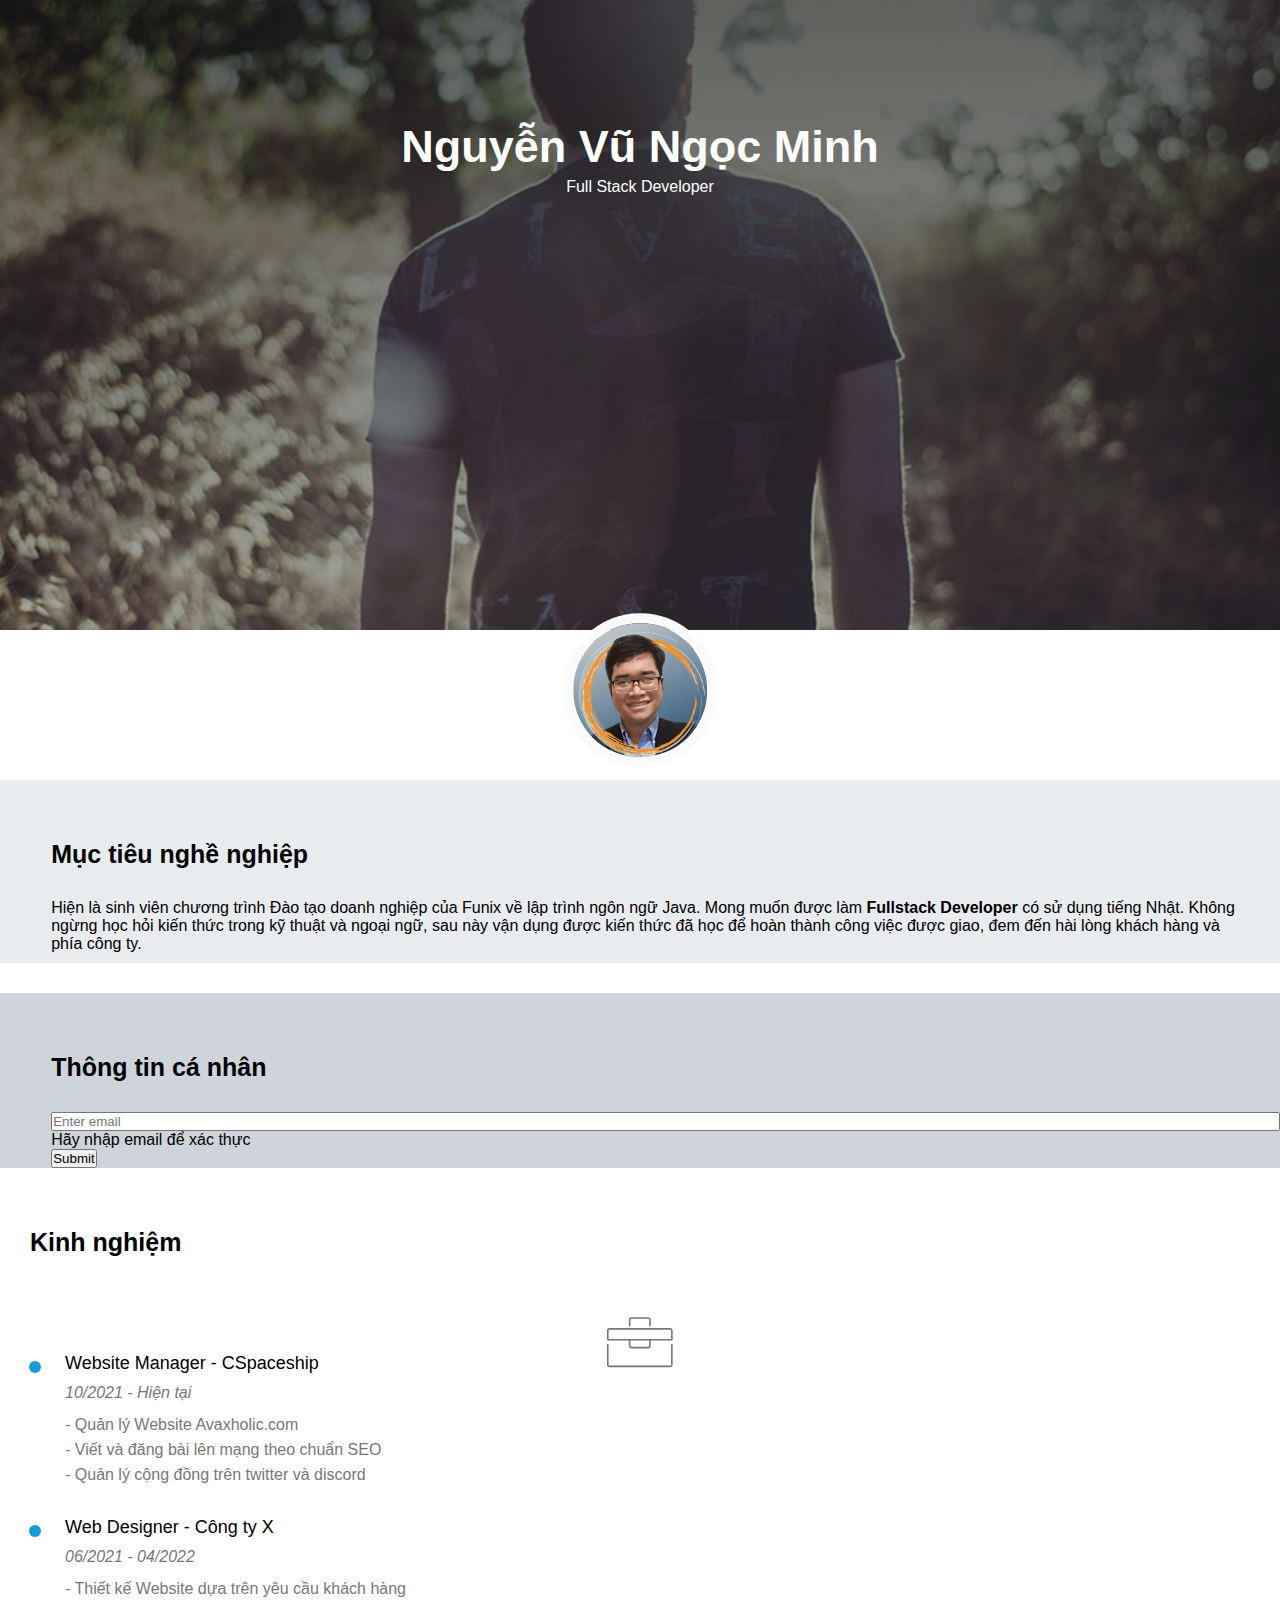
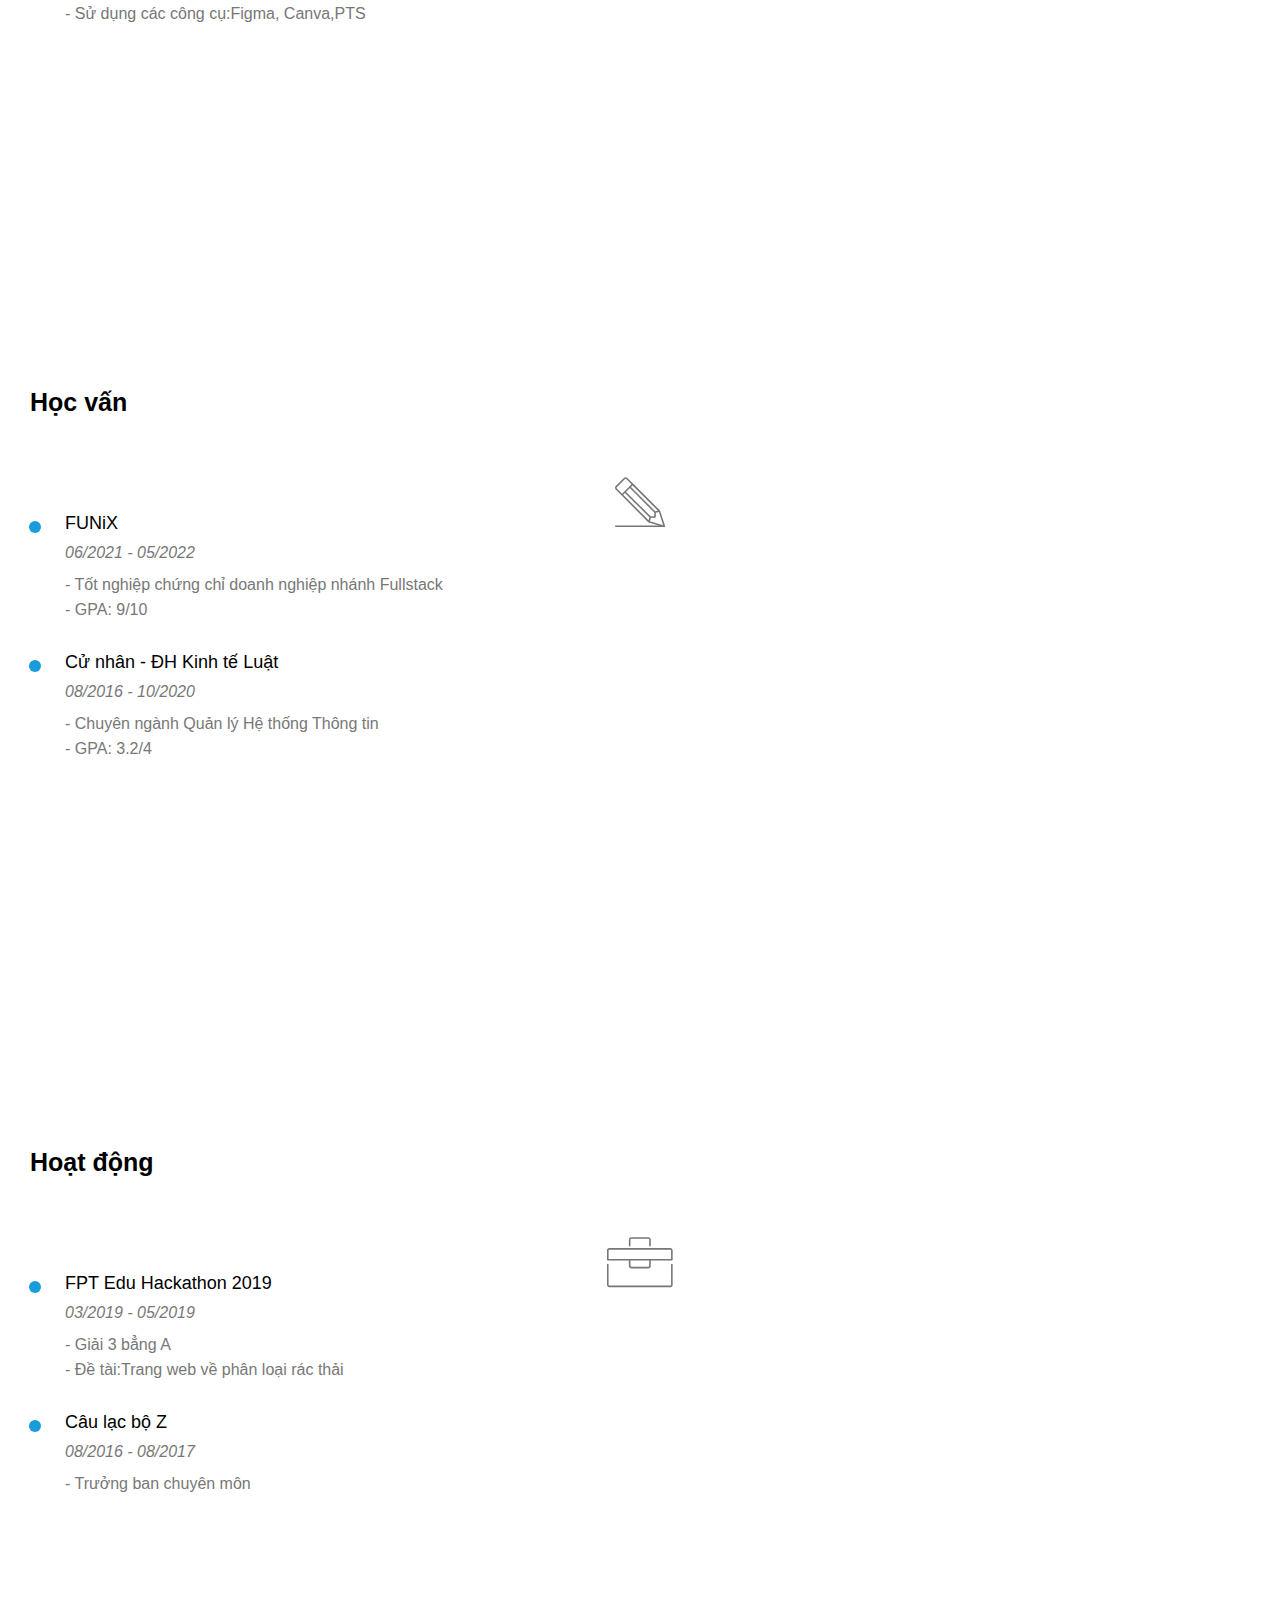
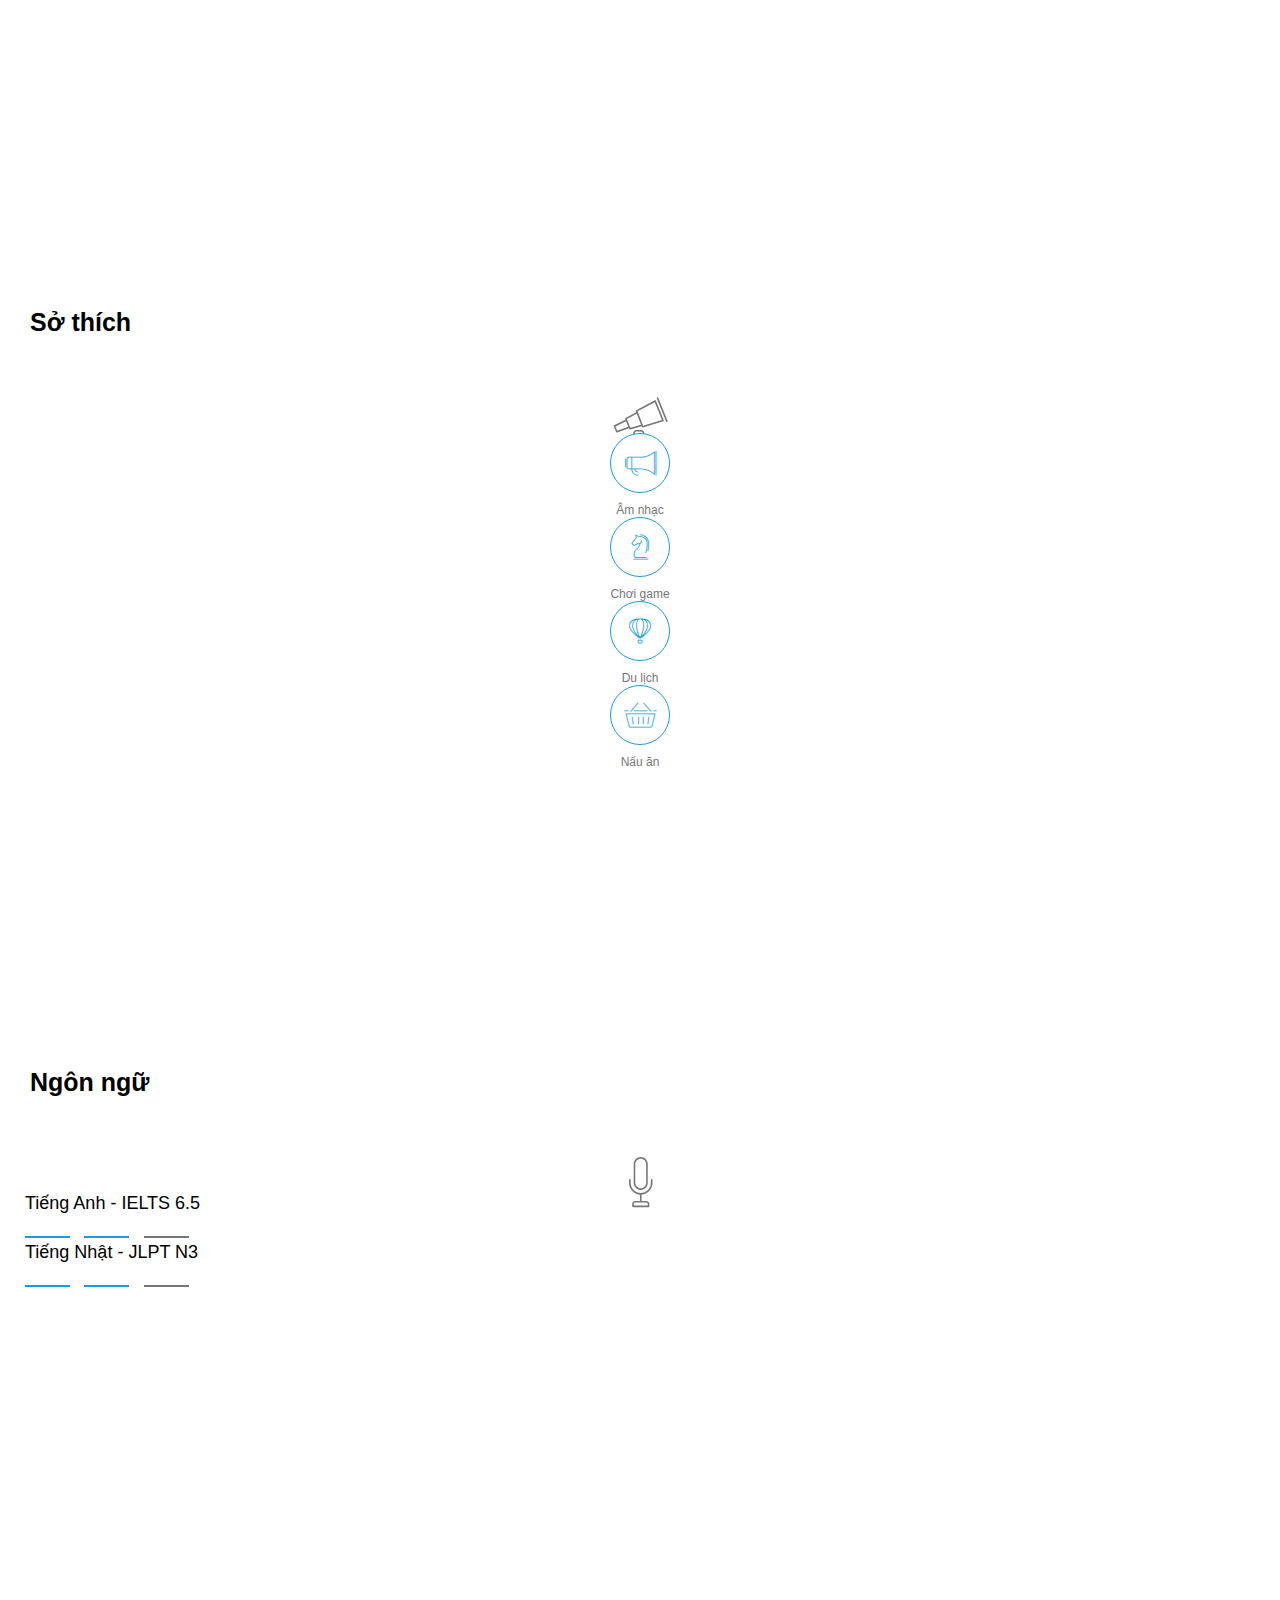
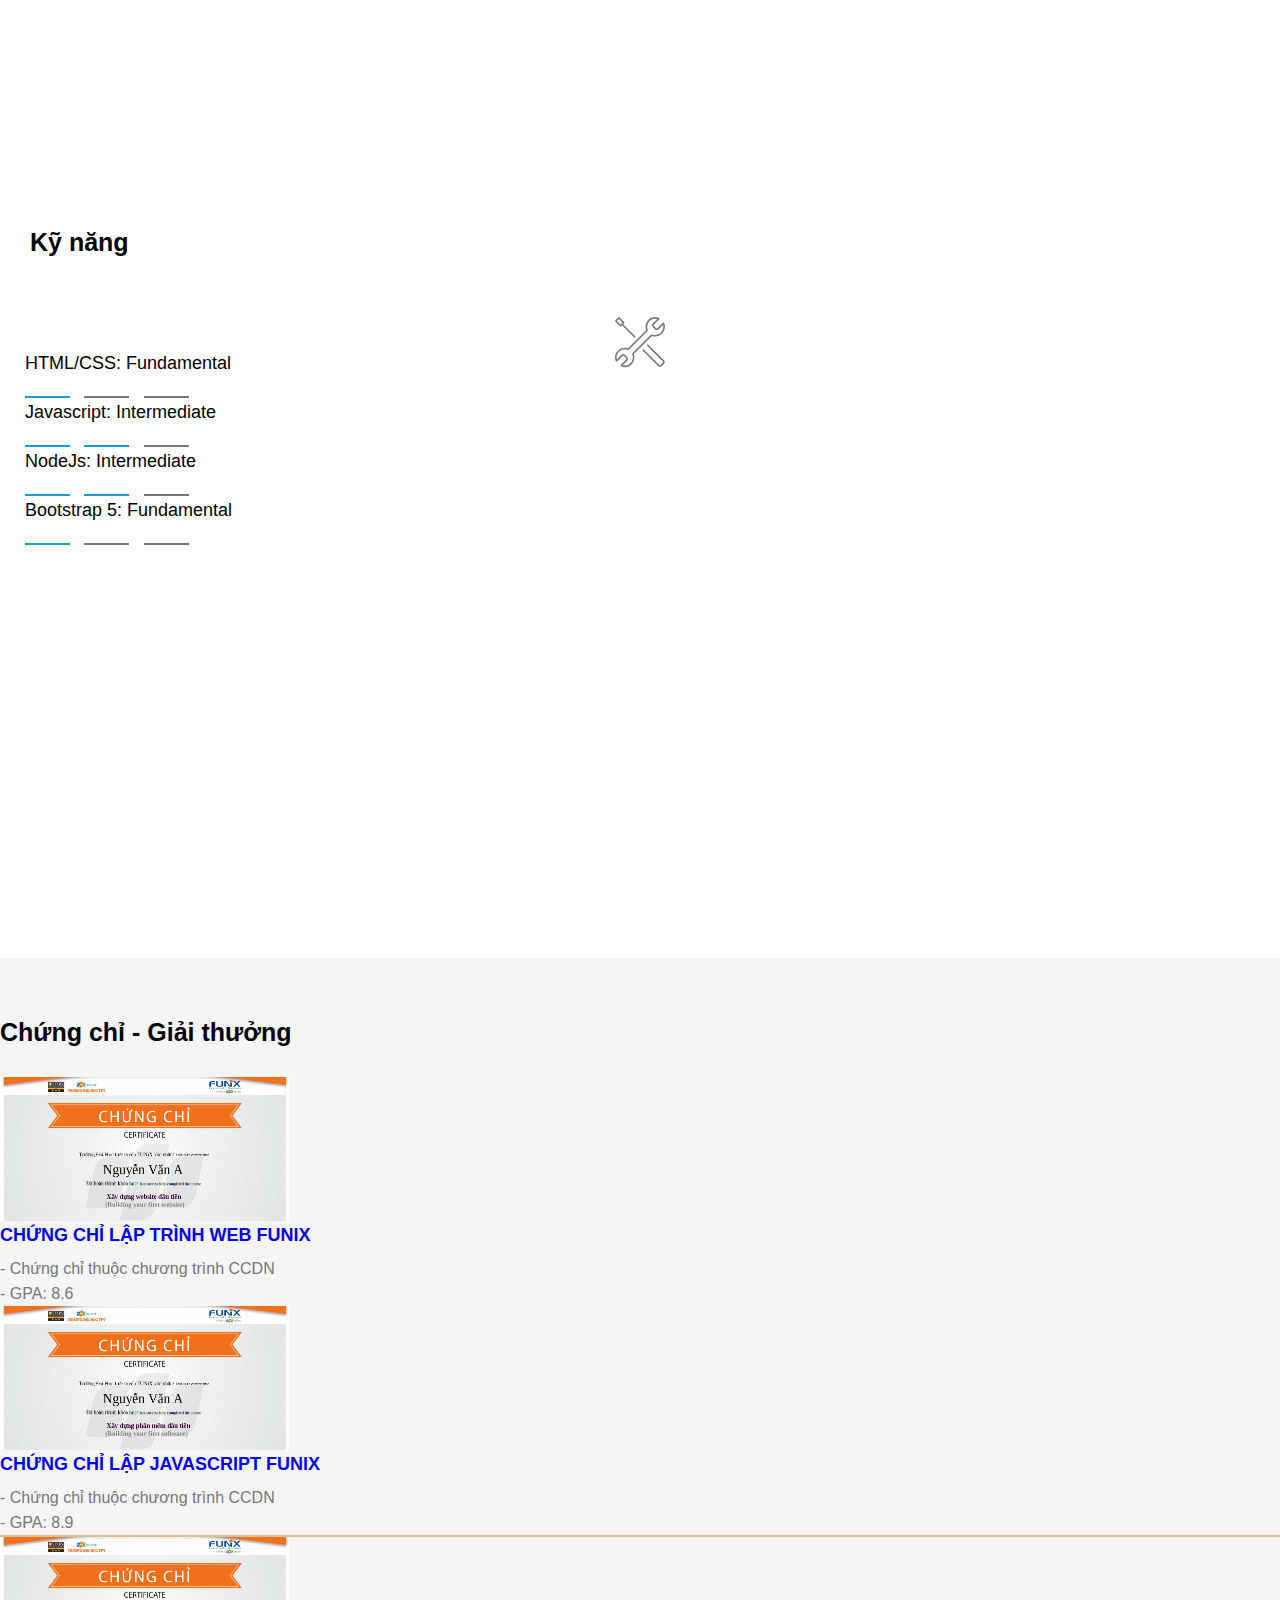
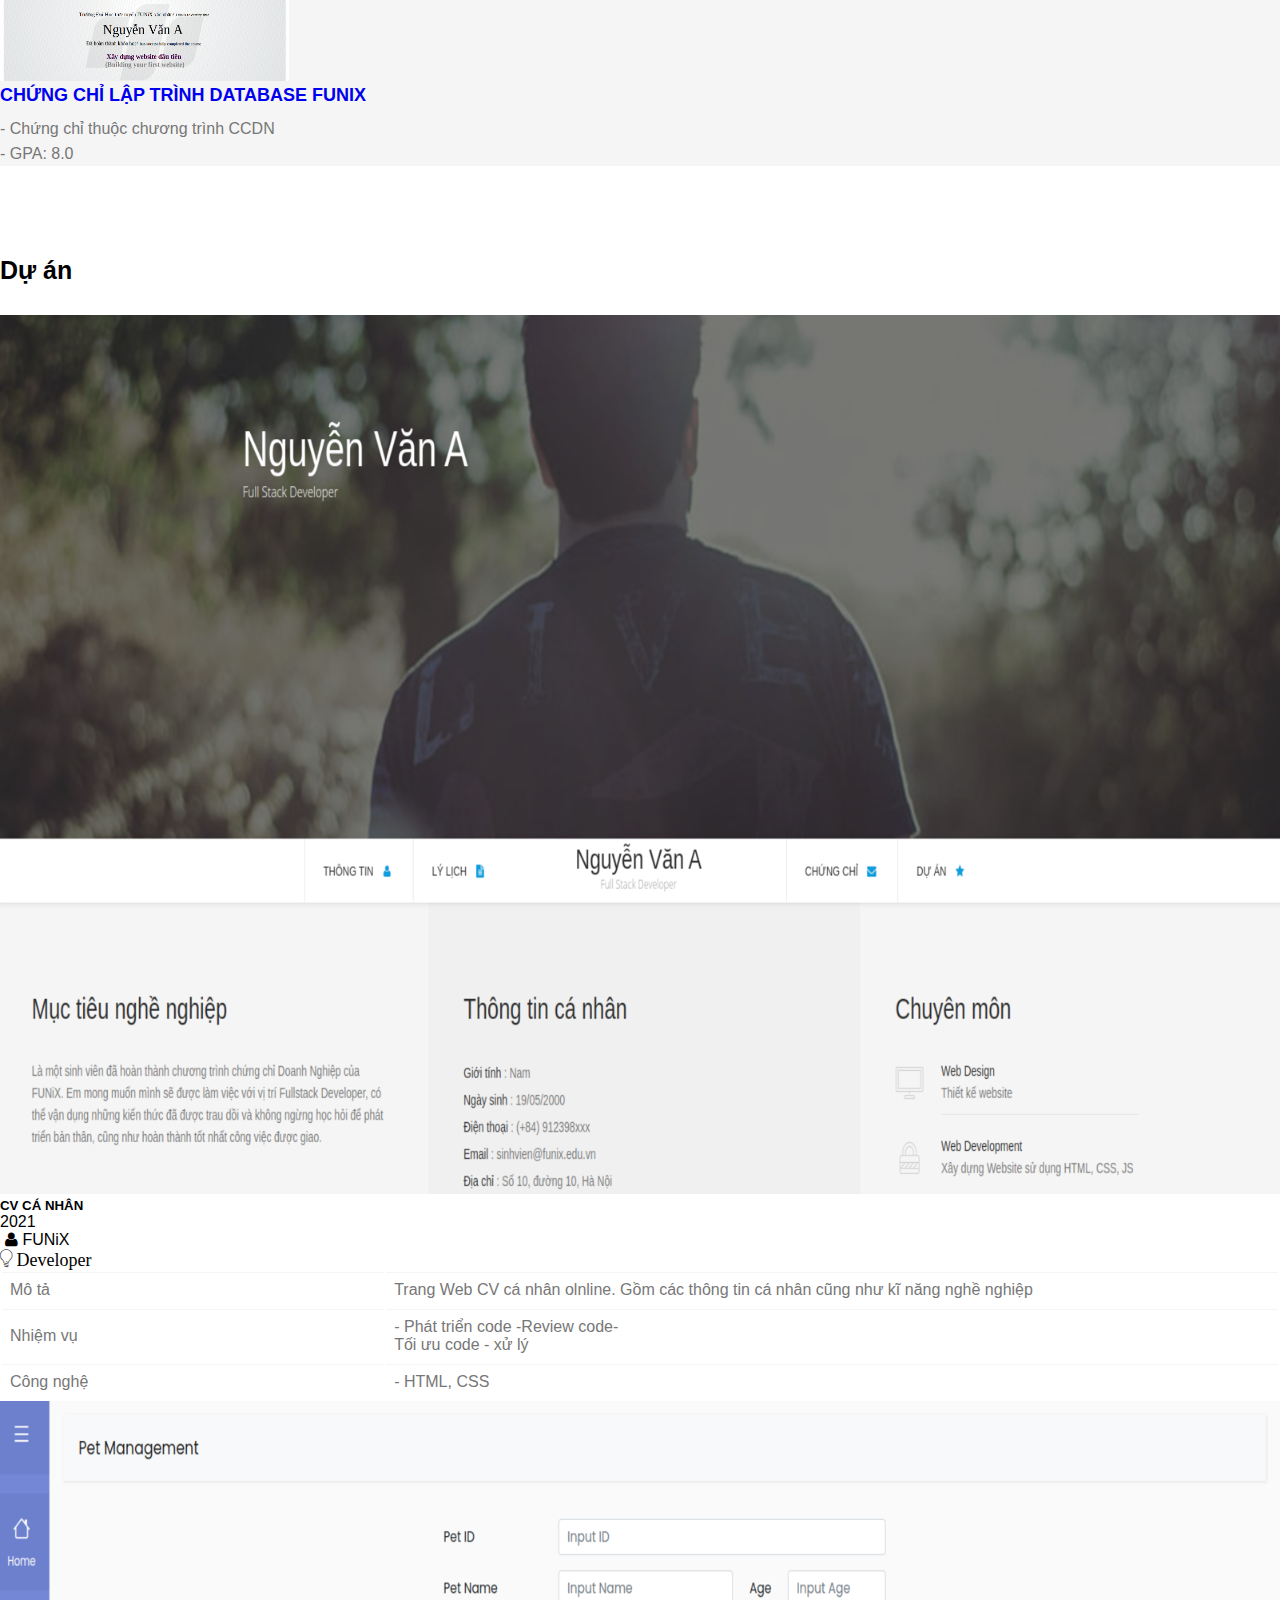
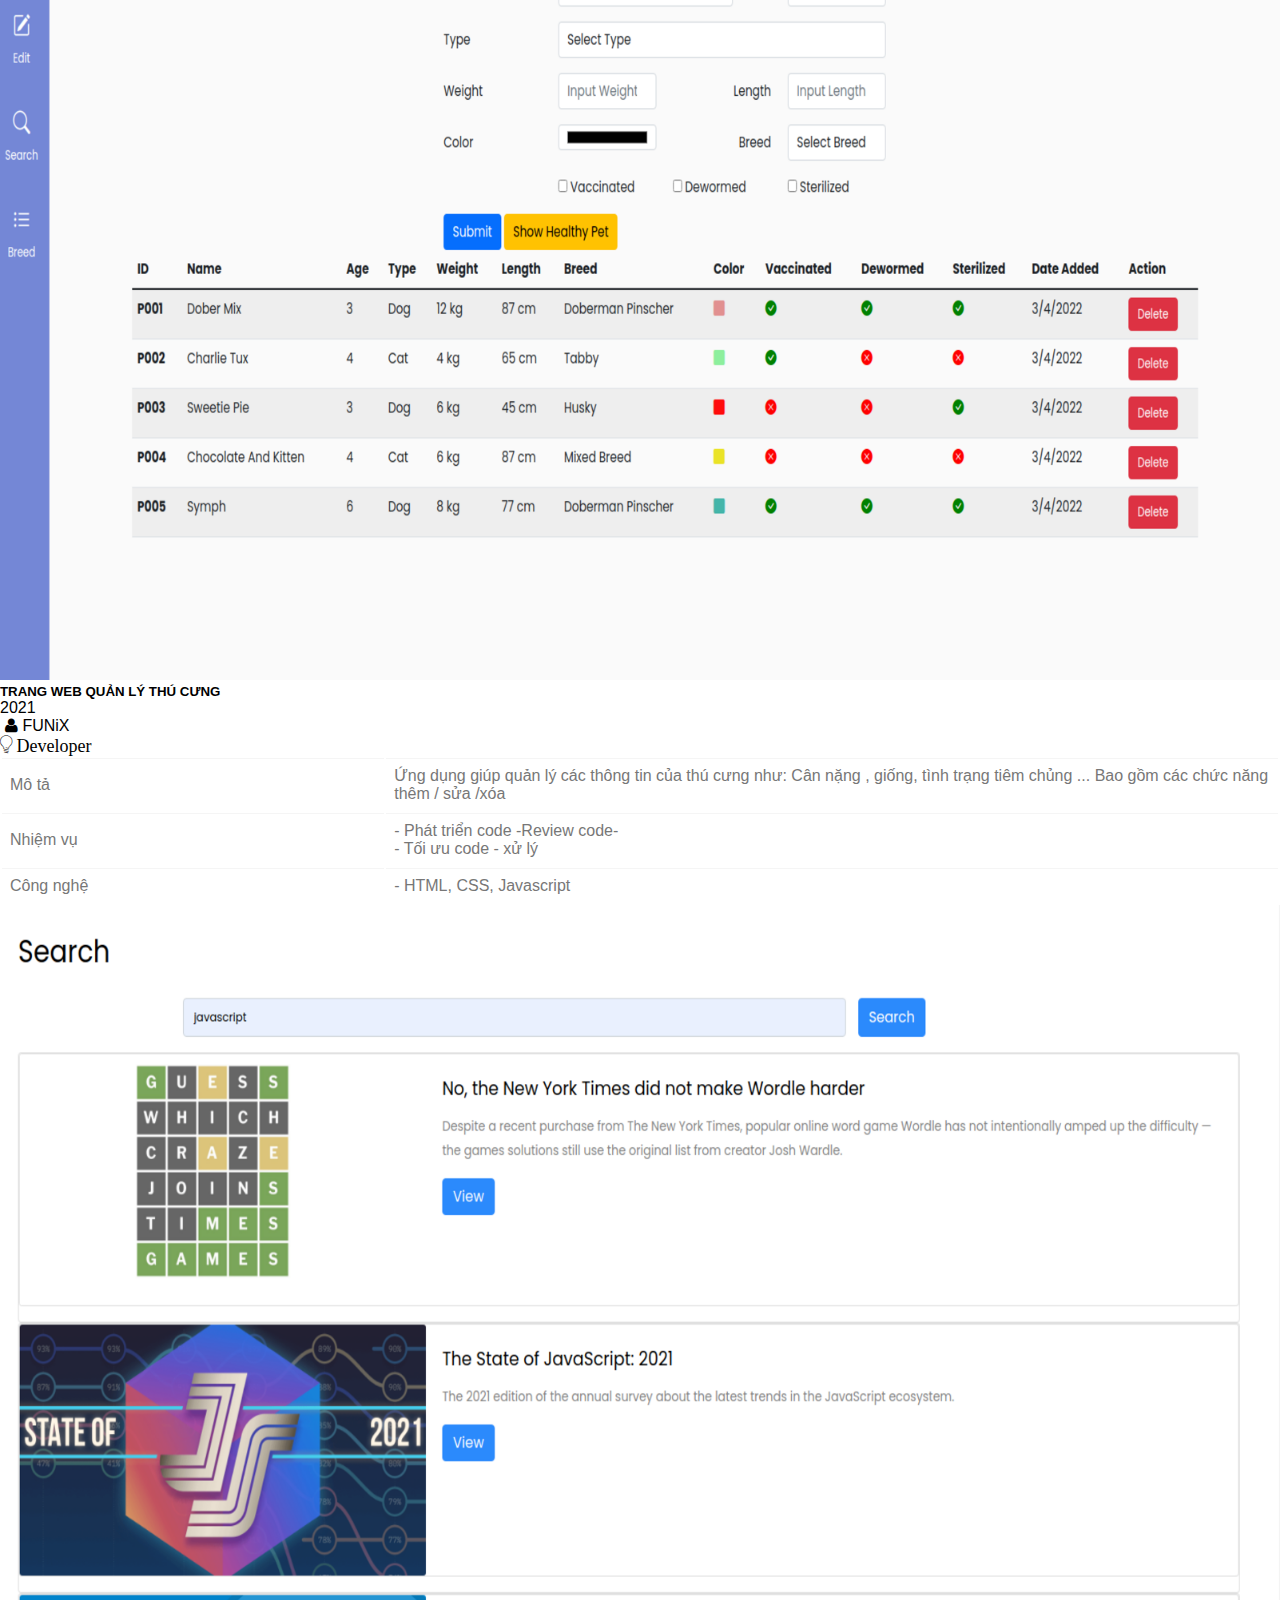
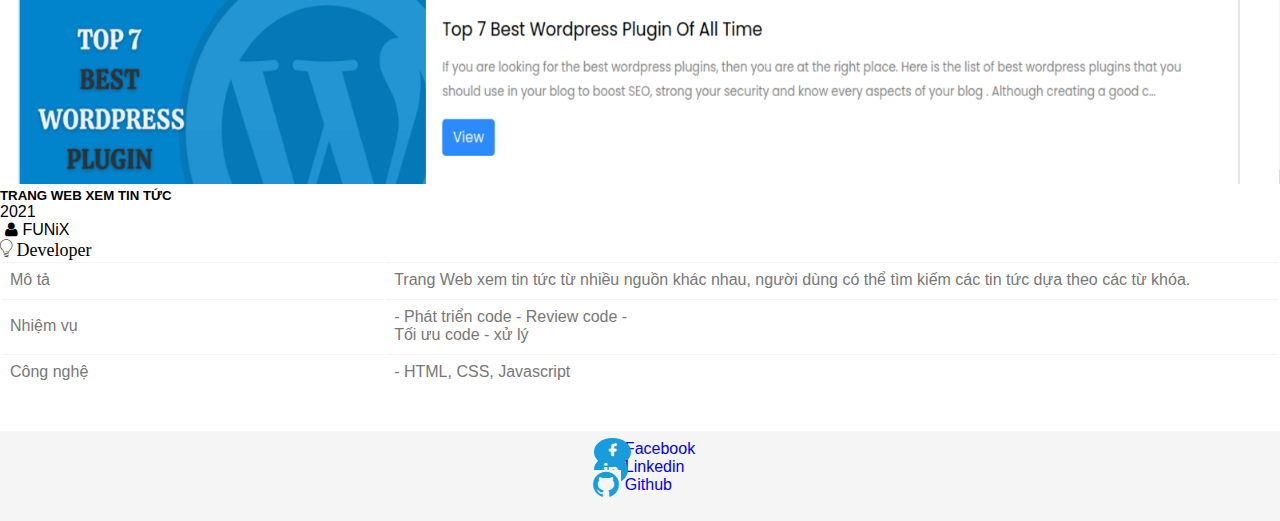
<file: index.html>
<!DOCTYPE html>
<html lang="en">
  <head>
    <meta charset="UTF-8" />
    <meta http-equiv="X-UA-Compatible" content="IE=edge" />
    <meta name="viewport" content="width=device-width, initial-scale=1.0" />
    <!-- <link rel="stylesheet" href="./css/style.css" /> -->
    <link rel="stylesheet" href="./css/font.css" />
    <title>Assignment 03</title>

    <!-- YEU CAU 1: 
      Cài đặt Bootstrap -->

    <link
      href="https://cdn.jsdelivr.net/npm/bootstrap@5.0.2/dist/css/bootstrap.min.css"
      rel="stylesheet"
      integrity="sha384-EVSTQN3/azprG1Anm3QDgpJLIm9Nao0Yz1ztcQTwFspd3yD65VohhpuuCOmLASjC"
      crossorigin="anonymous"
    />

    <!-- YEU CAU 2: 
      Chia file CSS cho từng màn hình -->
    <!-- DEVICES -->
    <link rel="stylesheet" href="./css/tablet.css" />
    <link rel="stylesheet" href="./css/laptop.css" />
    <link rel="stylesheet" href="./css/mobile.css" />
  </head>
  <body>
    <div id="banner">
      <div class="name img-fluid" id="banner-text">
        <h1>Nguyễn Vũ Ngọc Minh</h1>
        <span>Full Stack Developer</span>
      </div>
    </div>

    <!-- ** YÊU CẦU 3: 
  Phần Navbar cho hai màn hình mobile và laptop  -->
    <section id="nav-bar">
      <nav class="container flex-lg-row flex-sm-column py-3">
        <div class="row row-cols-1 row-cols-xl-5 row-cols-sm-4">
          <div class="col py-3 border border-secondary">
            <a class="icon-user" href="#">Thông tin</a>
          </div>
          <div
            class="col py-3 border border-secondary border-start-0 border-end-0"
          >
            <a class="icon-doc-text-inv" href="#">Lý lịch</a>
          </div>
          <div
            class="col py-3 border border-secondary border-start-0 border-end-0"
          >
            <a class="me-lg-5 m-4 title" id="bonus" href="#">
              <img
                class="avatar"
                id="menu-text"
                src="./images/avatar.png"
                alt=""
              />
            </a>
          </div>
          <div
            class="col py-3 border border-secondary border-start-0 border-end-0"
          >
            <a class="icon-mail-5" href="#">Chứng chỉ</a>
          </div>
          <div class="col py-3 border border-secondary">
            <a class="icon-star" href="#">Dự Án</a>
          </div>
        </div>
      </nav>
    </section>

    <!-- YÊU CẦU 4: 
      PHẦN THÔNG TIN CÁ NHÂN -->
    <section id="about">
      <div class="container">
        <div class="row row-cols-1 row-cols-md-2">
          <div id="target" class="col gray-200">
            <h1 class="section-title">Mục tiêu nghề nghiệp</h1>
            <p>
              Hiện là sinh viên chương trình Đào tạo doanh nghiệp của Funix về
              lập trình ngôn ngữ Java. Mong muốn được làm
              <b> Fullstack Developer </b> có sử dụng tiếng Nhật. Không ngừng
              học hỏi kiến thức trong kỹ thuật và ngoại ngữ, sau này vận dụng
              được kiến thức đã học để hoàn thành công việc được giao, đem đến
              hài lòng khách hàng và phía công ty.
            </p>
          </div>
          <div id="personal-info" class="col gray-400">
            <h1 class="section-title">Thông tin cá nhân</h1>
            <div class="subscribe-yes" style="display: none">
              <ul class="mt-40 info">
                <li><span>Giới tính</span> : Nam</li>
                <li><span>Ngày sinh</span> : 29/01/2998</li>
                <li><span>Điện thoại</span> : (+84) 368529xxx</li>
                <li><span>Email</span> : sinhvien@funix.edu.vn</li>
                <li><span>Địa chỉ</span> : Số 10, đường 10, TP.HCM</li>
                <li><span>Website</span> : https://minhsaigon.com</li>
              </ul>
              <div class="social">
                <a class="icon-twitter" href="#"></a>
                <a class="icon-facebook" href="#"></a>
                <a class="icon-gplus" href="#"></a>
                <a class="icon-linkedin" href="#"></a>
              </div>
            </div>

            <!-- YÊU CẦU 9: 
              Chức năng ẩn thông tin cá nhân -->
            <form
              class="subscribe-no pe-5 pb-3"
              onsubmit="return myValidation()"
            >
              <div class="mb-3">
                <input
                  type="text"
                  class="form-control"
                  id="email"
                  placeholder="Enter email"
                />
                <div class="form-text">Hãy nhập email để xác thực</div>
              </div>
              <button class="btn btn-primary" data-bs-target="#errModal">
                Submit
              </button>
            </form>
          </div>
        </div>
      </div>
    </section>

    <!-- MODAL ERROR -->

    <div class="modal" id="errModal" style="display: none" tabindex="-1">
      <div class="modal-dialog">
        <div class="modal-content">
          <div class="modal-header bg-danger">
            <h5 class="modal-title text-white">Thông báo</h5>
            <button
              type="button"
              class="btn-close close"
              onclick="closing()"
              aria-label="Close"
            ></button>
          </div>
          <div class="modal-body">
            <h3 class="ic-caution">
              &nbsp; Địa chỉ email vừa nhập không hợp lệ
            </h3>
          </div>
          <div class="modal-footer">
            <button
              type="button"
              class="btn close btn-danger"
              onclick="closing()"
            >
              Close
            </button>
          </div>
        </div>
      </div>
    </div>
    <!-- =============================== -->
    <section id="job-info">
      <div class="container py-3 ps-3">
        <div class="row row-cols-1 row-cols-xl-3 row-cols-md-2 g-2 g-lg-3">
          <div class="col">
            <div class="job container border bg-white">
              <div class="row row-cols-1">
                <!-- TITLE VÀ ICON -->
                <div class="col d-flex info-heading">
                  <h1>Kinh nghiệm</h1>
                  <p class="ic-toolbox"></p>
                </div>
                <div class="view-more">
                  <span
                    class="view-text badge rounded-pill bg-warning text-white icon-down-dir-3 fs-6"
                    type="button"
                    data-bs-toggle="collapse"
                    data-bs-target="#collapseInfo1"
                    aria-expanded="false"
                    aria-controls="collapseInfo1"
                    >View More</span
                  >
                </div>
                <!-- CONTENT -->
                <div class="col info-content collapse" id="collapseInfo1">
                  <ul>
                    <!-- ND THÔNG TIN CHI TIẾT -->
                    <li class="details">
                      <div class="spec-list"></div>
                      <h3 class="title">Website Manager - CSpaceship</h3>
                      <div class="timelines">
                        <span class="timeline-1">10/2021</span>
                        <span
                          class="timeline-2 badge rounded-pill bg-primary text-white fw-light"
                        >
                          Hiện tại
                        </span>
                      </div>
                      <ul class="content-list">
                        <li>Quản lý Website Avaxholic.com</li>
                        <li>Viết và đăng bài lên mạng theo chuẩn SEO</li>
                        <li>Quản lý cộng đồng trên twitter và discord</li>
                      </ul>
                    </li>

                    <li class="details">
                      <div class="spec-list"></div>
                      <h3 class="title">Web Designer - Công ty X</h3>
                      <div class="timelines">
                        <span class="timeline-1">06/2021</span>
                        <span class="timeline-2">04/2022</span>
                      </div>
                      <!-- ============================================ -->
                      <ul class="content-list">
                        <!-- DANH SÁCH NỘI DUNG -->
                        <!-- ============================================ -->
                        <li>Thiết kế Website dựa trên yêu cầu khách hàng</li>
                        <li>Sử dụng các công cụ:Figma, Canva,PTS</li>
                      </ul>
                    </li>
                    <!-- ============================================= -->
                  </ul>
                  <!-- **************ND CHO ĐẾN ĐÂY****************** -->
                </div>
              </div>
            </div>
          </div>
          <div class="col">
            <div class="col job container border bg-white">
              <div class="row row-cols-1">
                <div class="col d-flex info-heading">
                  <h1>Học vấn</h1>
                  <p class="ic-pencil"></p>
                </div>
                <div class="view-more">
                  <span
                    class="view-text badge rounded-pill bg-warning text-white icon-down-dir-3 fs-6"
                    type="button"
                    data-bs-toggle="collapse"
                    data-bs-target="#collapseInfo2"
                    aria-expanded="false"
                    aria-controls="collapseInfo2"
                    >View More</span
                  >
                </div>
                <div class="col info-content collapse" id="collapseInfo2">
                  <!-- *****************ND KHÚC NÀY****************** -->
                  <ul>
                    <!-- DANH SÁCH THÔNG TIN CHI TIET (DS DETAIL) -->
                    <!-- ============================================= -->
                    <li class="details">
                      <div class="spec-list"></div>
                      <h3 class="title">FUNiX</h3>
                      <div class="timelines">
                        <span class="timeline-1">06/2021</span>
                        <span class="timeline-2">05/2022</span>
                      </div>
                      <!-- ============================================ -->
                      <ul class="content-list">
                        <!-- DANH SÁCH NỘI DUNG -->
                        <!-- ============================================ -->
                        <li>
                          Tốt nghiệp chứng chỉ doanh nghiệp nhánh Fullstack
                        </li>
                        <li>GPA: 9/10</li>
                      </ul>
                    </li>
                    <!-- ============================================= -->
                    <!-- ============================================= -->
                    <li class="details">
                      <div class="spec-list"></div>
                      <h3 class="title">Cử nhân - ĐH Kinh tế Luật</h3>
                      <div class="timelines">
                        <span class="timeline-1">08/2016</span>
                        <span class="timeline-2">10/2020</span>
                      </div>
                      <!-- ============================================ -->
                      <ul class="content-list">
                        <!-- DANH SÁCH NỘI DUNG -->
                        <!-- ============================================ -->
                        <li>Chuyên ngành Quản lý Hệ thống Thông tin</li>
                        <li>GPA: 3.2/4</li>
                      </ul>
                    </li>
                    <!-- ============================================= -->
                  </ul>
                  <!-- **************ND CHO ĐẾN ĐÂY****************** -->
                </div>
              </div>
            </div>
          </div>
          <div class="col">
            <div class="col job container border bg-white">
              <div class="row row-cols-1">
                <div class="col d-flex info-heading">
                  <h1>Hoạt động</h1>
                  <p class="ic-toolbox"></p>
                </div>
                <div class="view-more">
                  <span
                    class="view-text badge rounded-pill bg-warning text-white icon-down-dir-3 fs-6"
                    type="button"
                    data-bs-toggle="collapse"
                    data-bs-target="#collapseInfo3"
                    aria-expanded="false"
                    aria-controls="collapseInfo3"
                    >View More</span
                  >
                </div>
                <div class="col info-content collapse" id="collapseInfo3">
                  <!-- *****************ND KHÚC NÀY****************** -->
                  <ul>
                    <!-- DANH SÁCH THÔNG TIN CHI TIET (DS DETAIL) -->
                    <!-- ============================================= -->
                    <li class="details">
                      <div class="spec-list"></div>
                      <h3 class="title">FPT Edu Hackathon 2019</h3>
                      <div class="timelines">
                        <span class="timeline-1">03/2019</span>
                        <span class="timeline-2">05/2019</span>
                      </div>
                      <!-- ============================================ -->
                      <ul class="content-list">
                        <!-- DANH SÁCH NỘI DUNG -->
                        <!-- ============================================ -->
                        <li>Giải 3 bẳng A</li>
                        <li>Đề tài:Trang web về phân loại rác thải</li>
                      </ul>
                    </li>
                    <!-- ============================================= -->
                    <!-- ============================================= -->
                    <li class="details">
                      <div class="spec-list"></div>
                      <h3 class="title">Câu lạc bộ Z</h3>
                      <div class="timelines">
                        <span class="timeline-1">08/2016</span>
                        <span class="timeline-2">08/2017</span>
                      </div>
                      <!-- ============================================ -->
                      <ul class="content-list">
                        <!-- DANH SÁCH NỘI DUNG -->
                        <!-- ============================================ -->
                        <li>Trưởng ban chuyên môn</li>
                      </ul>
                    </li>
                    <!-- ============================================= -->
                  </ul>
                  <!-- **************ND CHO ĐẾN ĐÂY****************** -->
                </div>
              </div>
            </div>
          </div>

          <div class="col">
            <div class="col job container border bg-white">
              <div class="row row-cols-1">
                <div class="col d-flex info-heading">
                  <h1>Sở thích</h1>
                  <p class="ic-telescope"></p>
                </div>
                <div class="view-more">
                  <span
                    class="view-text badge rounded-pill bg-warning text-white icon-down-dir-3 fs-6"
                    type="button"
                    data-bs-toggle="collapse"
                    data-bs-target="#collapseInfo4"
                    aria-expanded="false"
                    aria-controls="collapseInfo4"
                    >View More</span
                  >
                </div>
                <div class="col info-content collapse" id="collapseInfo4">
                  <ul class="row ms-0">
                    <li class="col-3 hobby">
                      <div class="ic-megaphone"></div>
                      <div>Âm nhạc</div>
                    </li>
                    <li class="col-3 hobby">
                      <div class="ic-strategy"></div>
                      <div>Chơi game</div>
                    </li>
                    <li class="col-3 hobby">
                      <div class="ic-hotairballoon"></div>
                      <div>Du lịch</div>
                    </li>
                    <li class="col-3 hobby">
                      <div class="ic-basket"></div>
                      <div>Nấu ăn</div>
                    </li>
                  </ul>
                </div>
              </div>
            </div>
          </div>
          <div class="col">
            <div class="col job container border bg-white">
              <div class="row row-cols-1">
                <div class="col d-flex info-heading">
                  <h1>Ngôn ngữ</h1>
                  <p class="ic-mic"></p>
                </div>
                <div class="view-more">
                  <span
                    class="view-text badge rounded-pill bg-warning text-white icon-down-dir-3 fs-6"
                    type="button"
                    data-bs-toggle="collapse"
                    data-bs-target="#collapseInfo5"
                    aria-expanded="false"
                    aria-controls="collapseInfo5"
                    >View More</span
                  >
                </div>
                <div class="col info-content collapse" id="collapseInfo5">
                  <ul class="list-unstyled d-flex flex-column">
                    <li>
                      <h3 class="title">Tiếng Anh - IELTS 6.5</h3>
                      <div class="score">
                        <span></span>
                        <span></span>
                        <span class="bg-dark"></span>
                      </div>
                    </li>
                    <li>
                      <h3 class="title">Tiếng Nhật - JLPT N3</h3>
                      <div class="score">
                        <span></span>
                        <span></span>
                        <span class="bg-dark"></span>
                      </div>
                    </li>
                  </ul>
                </div>
              </div>
            </div>
          </div>
          <div class="col">
            <div class="col job container border bg-white">
              <div class="row row-cols-1">
                <div class="col d-flex info-heading">
                  <h1>Kỹ năng</h1>
                  <p class="ic-tools-2"></p>
                </div>
                <div class="view-more">
                  <span
                    class="view-text badge rounded-pill bg-warning text-white icon-down-dir-3 fs-6"
                    type="button"
                    data-bs-toggle="collapse"
                    data-bs-target="#collapseInfo6"
                    aria-expanded="false"
                    aria-controls="collapseInfo6"
                    >View More</span
                  >
                </div>
                <div class="col info-content collapse" id="collapseInfo6">
                  <ul class="list-unstyled" id="skill">
                    <li>
                      <h3 class="title">HTML/CSS: Fundamental</h3>
                      <div class="score">
                        <span></span>
                        <span class="bg-dark"></span>
                        <span class="bg-dark"></span>
                      </div>
                    </li>
                    <li>
                      <h3 class="title">Javascript: Intermediate</h3>
                      <div class="score">
                        <span></span>
                        <span></span>
                        <span class="bg-dark"></span>
                      </div>
                    </li>
                    <li>
                      <h3 class="title">NodeJs: Intermediate</h3>
                      <div class="score">
                        <span></span>
                        <span></span>
                        <span class="bg-dark"></span>
                      </div>
                    </li>
                    <li>
                      <h3 class="title">Bootstrap 5: Fundamental</h3>
                      <div class="score">
                        <span></span>
                        <span class="bg-dark"></span>
                        <span class="bg-dark"></span>
                      </div>
                    </li>
                  </ul>
                </div>
              </div>
            </div>
          </div>
        </div>
      </div>
    </section>
    <section id="certificate" class="bg-grey">
      <div class="container">
        <div class="row row-cols-1">
          <div class="col">
            <h1 class="section-title">Chứng chỉ - Giải thưởng</h1>
          </div>
          <div class="col">
            <!--YÊU CẦU 6: 
              Phần Chứng chỉ và giải thưởng -->
            <div class="container">
              <div class="row row-cols-1 row-cols-sm-2 g-3">
                <div class="certi-container col pb-2">
                  <div
                    class="certi-item odd container border border-warning border-bottom-0 border-start-0 border-top-0"
                  >
                    <a
                      href="./images/Cert_WEB.png"
                      target="_blank"
                      class="row row-cols-2"
                    >
                      <img
                        src="./images/Cert_WEB.png"
                        class="col img-fluid"
                        alt="Chứng Chỉ Web"
                      />
                      <div class="col">
                        <h3 class="title uppercase text-dark">
                          Chứng Chỉ Lập trình Web FUNiX
                        </h3>
                        <ul class="content-list">
                          <li>Chứng chỉ thuộc chương trình CCDN</li>
                          <li>GPA: 8.6</li>
                        </ul>
                      </div>
                    </a>
                  </div>
                </div>
                <!-- VẼ LINE LẼ, DISPLAY NONE TRÊN LAPTOP VÀ TABLET -->
                <div class="col-12 line-odd bg-warning"></div>
                <div class="certi-container col pb-2">
                  <div class="certi-item even container">
                    <a
                      href="./images/Cert_PRF.png"
                      target="_blank"
                      class="row row-cols-2"
                    >
                      <img
                        src="./images/Cert_PRF.png"
                        class="col img-fluid"
                        alt="Chứng Chỉ Javascript"
                      />
                      <div class="col">
                        <h3 class="title uppercase text-dark">
                          Chứng Chỉ Lập Javascript FUNiX
                        </h3>
                        <ul class="content-list">
                          <li>Chứng chỉ thuộc chương trình CCDN</li>
                          <li>GPA: 8.9</li>
                        </ul>
                      </div>
                    </a>
                  </div>
                </div>

                <!-- VẼ LINE CHẴN -->
                <div class="col-12 line-even bg-warning"></div>
                <div class="certi-container col pb-2">
                  <div
                    class="certi-item odd container border border-warning border-bottom-0 border-start-0 border-top-0"
                  >
                    <a
                      href="./images/Cert_DBI.png"
                      target="_blank"
                      class="row row-cols-2"
                    >
                      <img
                        src="./images/Cert_DBI.png"
                        class="col img-fluid"
                        alt="Chứng Chỉ Database"
                      />
                      <div>
                        <h3 class="title uppercase text-dark">
                          Chứng Chỉ Lập trình Database FUNiX
                        </h3>
                        <ul class="content-list">
                          <li>Chứng chỉ thuộc chương trình CCDN</li>
                          <li>GPA: 8.0</li>
                        </ul>
                      </div>
                    </a>
                  </div>
                </div>
              </div>
            </div>
          </div>
        </div>
      </div>
    </section>

    <section id="project">
      <div class="container">
        <h1 class="section-title">Dự án</h1>

        <div class="row row-cols-1 row-cols-md-3 g-2 g-md-3">
          <div class="col">
            <a href="./digital-cv.html" alt="Dự án 1">
              <div class="card">
                <img
                  src="./images/project_1.png"
                  class="card-img-top"
                  alt="CV cá nhân"
                />
                <div class="card-body p-0">
                  <h5
                    class="card-title uppercase py-3 ps-2 border border-start-0 border-end-0 border-top-0"
                  >
                    CV Cá Nhân
                  </h5>
                  <div class="tags container ps-0">
                    <div class="row gx-3 ps-2 pb-3">
                      <div class="col-4">
                        <span
                          class="badge rounded-pill bg-primary text-white px-lg-3 px-2"
                          >2021</span
                        >
                      </div>
                      <div class="col-8">
                        <div class="d-flex flex-column">
                          <span class="icon-user">FUNiX </span>
                          <span
                            class="ic-lightbulb ps-1"
                            style="font-size: 18px"
                          >
                            Developer
                          </span>
                        </div>
                      </div>
                    </div>
                  </div>
                  <table class="description txt-dark">
                    <tr>
                      <td>Mô tả</td>
                      <td>
                        Trang Web CV cá nhân olnline. Gồm các thông tin cá nhân
                        cũng như kĩ năng nghề nghiệp
                      </td>
                    </tr>
                    <tr>
                      <td>Nhiệm vụ</td>
                      <td>
                        - Phát triển code -Review code-
                        <br />
                        Tối ưu code - xử lý
                      </td>
                    </tr>
                    <tr>
                      <td>Công nghệ</td>
                      <td>- HTML, CSS</td>
                    </tr>
                  </table>
                </div>
              </div>
            </a>
          </div>
          <div class="col">
            <a href="./digital-cv.html" alt="Dự án 2">
              <div class="card">
                <img
                  src="./images/project_2.png"
                  class="card-img-top"
                  alt="Trang Web Quản lý Thú Cưng"
                />
                <div class="card-body p-0">
                  <h5
                    class="card-title uppercase py-3 ps-2 border border-start-0 border-end-0 border-top-0"
                  >
                    Trang Web Quản lý Thú Cưng
                  </h5>
                  <div class="tags container ps-0">
                    <div class="row gx-3 ps-2 pb-3">
                      <div class="col-4">
                        <span
                          class="badge rounded-pill bg-primary text-white px-lg-3 px-2"
                          >2021</span
                        >
                      </div>
                      <div class="col-8">
                        <div class="d-flex flex-column">
                          <span class="icon-user">FUNiX </span>
                          <span
                            class="ic-lightbulb ps-1"
                            style="font-size: 18px"
                          >
                            Developer
                          </span>
                        </div>
                      </div>
                    </div>
                  </div>

                  <table class="description txt-dark">
                    <tr>
                      <td>Mô tả</td>
                      <td>
                        Ứng dụng giúp quản lý các thông tin của thú cưng như:
                        Cân nặng , giống, tình trạng tiêm chủng ... Bao gồm các
                        chức năng thêm / sửa /xóa
                      </td>
                    </tr>
                    <tr>
                      <td>Nhiệm vụ</td>
                      <td>
                        - Phát triển code -Review code-
                        <br />
                        - Tối ưu code - xử lý
                      </td>
                    </tr>
                    <tr>
                      <td>Công nghệ</td>
                      <td>- HTML, CSS, Javascript</td>
                    </tr>
                  </table>
                </div>
              </div>
            </a>
          </div>
          <div class="col">
            <a href="./digital-cv.html" alt="Dự án 3"
              ><div class="card">
                <img
                  src="./images/project_3.png"
                  class="card-img-top"
                  alt="Trang Web xem tin tức"
                />
                <div class="card-body p-0">
                  <h5
                    class="card-title uppercase py-3 ps-2 border border-start-0 border-end-0 border-top-0"
                  >
                    Trang Web xem tin tức
                  </h5>
                  <div class="tags container ps-0">
                    <div class="row gx-3 ps-2 pb-3">
                      <div class="col-4">
                        <span
                          class="badge rounded-pill bg-primary text-white px-lg-3 px-2"
                          >2021</span
                        >
                      </div>
                      <div class="col-8">
                        <div class="d-flex flex-column">
                          <span class="icon-user">FUNiX </span>
                          <span
                            class="ic-lightbulb ps-1"
                            style="font-size: 18px"
                          >
                            Developer
                          </span>
                        </div>
                      </div>
                    </div>
                  </div>
                  <table class="description txt-dark">
                    <tr>
                      <td>Mô tả</td>
                      <td>
                        Trang Web xem tin tức từ nhiều nguồn khác nhau, người
                        dùng có thể tìm kiếm các tin tức dựa theo các từ khóa.
                      </td>
                    </tr>
                    <tr>
                      <td>Nhiệm vụ</td>
                      <td>
                        - Phát triển code - Review code -
                        <br />
                        Tối ưu code - xử lý
                      </td>
                    </tr>
                    <tr>
                      <td>Công nghệ</td>
                      <td>- HTML, CSS, Javascript</td>
                    </tr>
                  </table>
                </div>
              </div></a
            >
          </div>
        </div>
      </div>
    </section>

    <!-- YÊU CẦU 8: Phần Footer
- Kích thước các icon ở Footer sẽ luôn phù hợp ở mọi kích cỡ màn hình. Để làm được yêu cầu này, bạn có thể để height, width hoặc font-size của icon theo đơn vị % để icon đó sẽ được tính toán theo kích cỡ của màn hình.
- Các icon sẽ được đảm bảo được căn giữa màn hình.    -->

    <section id="footer" class="bg-grey">
      <div class="container">
        <div class="row justify-content-md-center mt-4">
          <div class="col col-4">
            <a href="#"> <li class="icon-facebook social2">Facebook</li></a>
          </div>
          <div class="col col-4">
            <a href="#"><li class="icon-linkedin social2">Linkedin</li></a>
          </div>
          <div class="col col-4">
            <a href="#"><li class="icon-github-circled social3">Github</li></a>
          </div>
        </div>
        <ul></ul>
      </div>
    </section>
    <!-- YÊU CẦU 1: 
      Cài đặt Bootstrap -->

    <!-- MỤC VIẾT JAVASCRIPT (Chưa tạo Javascript do muốn cấu trúc giống theo YÊU CẦU 2) -->
  </body>
  <script
    src="https://cdn.jsdelivr.net/npm/bootstrap@5.0.2/dist/js/bootstrap.bundle.min.js"
    integrity="sha384-MrcW6ZMFYlzcLA8Nl+NtUVF0sA7MsXsP1UyJoMp4YLEuNSfAP+JcXn/tWtIaxVXM"
    crossorigin="anonymous"
  ></script>
  <script>
    "strict mode";
    // --JQUERY: Click--
    function myValidation() {
      var check = document.getElementById("email").value.indexOf("@");
      var result = document.querySelector(".subscribe-yes");

      var err = document.getElementById("errModal");
      var fill = document.querySelector(".subscribe-no");
      var btn = document.getElementById("subBtn");

      submitOK = "true";

      if (check == -1) {
        err.style.display = "block";
        submitOK = "false";
      }
      if (submitOK == "true") {
        err.style.display = "none";
        fill.style.display = "none";
        result.style.display = "block";
      }
      return false;
    }
    function closing() {
      var cls = document.querySelectorAll(".close");
      var err = document.getElementById("errModal");
      err.style.display = "none";
      return;
    }
    // --DOM EVENT: Click (theo yêu cầu bài tập)

    var texts = document.querySelectorAll(".view-text");

    for (var i = 0; i < texts.length; i++) {
      var text = texts[i];
      text.onclick = function () {
        // *** THAY ĐỔI TEXT  ***
        this.textContent == "View More"
          ? (this.textContent = "View Less")
          : (this.textContent = "View More");

        // *** THAY ĐỔI DẤU MŨI TÊN  ***
        if (!this.classList.contains("icon-up-dir-2")) {
          this.classList.toggle("icon-down-dir-3");

          this.classList.add("icon-up-dir-2");
        } else if (this.classList.contains("icon-up-dir-2")) {
          this.classList.toggle("icon-down-dir-3");

          this.classList.toggle("icon-up-dir-2");
        }
      };
    }
  </script>
</html>
</file>
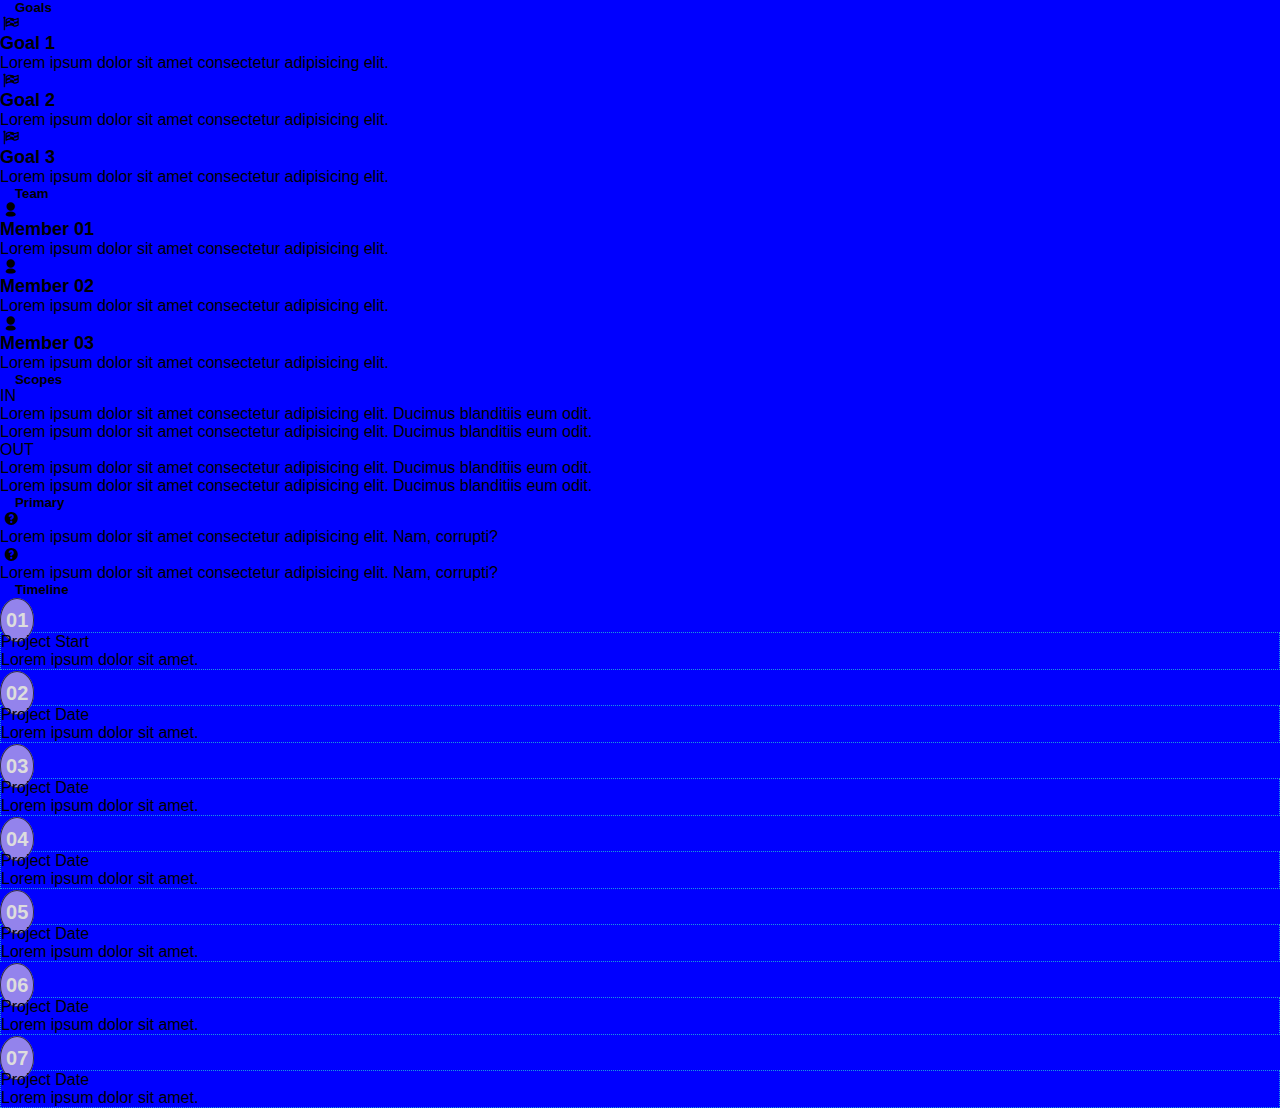
<file: digital-cv.html>
<!DOCTYPE html>
<html lang="en">
  <head>
    <meta charset="UTF-8" />
    <meta http-equiv="X-UA-Compatible" content="IE=edge" />
    <meta name="viewport" content="width=device-width, initial-scale=1.0" />

    <link
      href="https://cdn.jsdelivr.net/npm/bootstrap@5.0.2/dist/css/bootstrap.min.css"
      rel="stylesheet"
      integrity="sha384-EVSTQN3/azprG1Anm3QDgpJLIm9Nao0Yz1ztcQTwFspd3yD65VohhpuuCOmLASjC"
      crossorigin="anonymous"
    />
    <link rel="stylesheet" href="./css/font.css" />

    <link rel="stylesheet" href="./css/tablet.css" />
    <link rel="stylesheet" href="./css/laptop.css" />
    <link rel="stylesheet" href="./css/mobile.css" />

    <title>Minh Digital CV</title>
  </head>
  <body class="digital-body">
    <div class="row row g-1 p-3">
      <!-- HAI CỘT ĐẦU BÊN TRÁI -->
      <div class="col-12 col-lg-9 h-100" id="column-1-2">
        <!-- HÀNG 1 -->
        <div class="row g-3 h-50">
          <!-- CỘT 1 -->
          <div class="col-12 col-lg-8">
            <!-- GOALS -->
            <div class="digital card h-100">
              <div class="card-body p-0">
                <h5
                  class="card-title h4 text-primary fw-bold py-3 px-2 border border-start-0 border-end-0 border-top-0"
                >
                  Goals
                </h5>
                <div class="container">
                  <div class="goal row gx-3 pt-3 ps-3 border-bottom border-1">
                    <div class="contain-icon col-12 col-lg-2">
                      <div class="digi-icon icon-flag-checkered h3"></div>
                    </div>
                    <div class="col-12 col-lg-10">
                      <div class="d-flex flex-column">
                        <h3 class="fw-bold">Goal 1</h3>
                        <div>
                          Lorem ipsum dolor sit amet consectetur adipisicing
                          elit.
                        </div>
                      </div>
                    </div>
                  </div>
                  <div class="goal row gx-3 pt-3 ps-3 border-bottom border-1">
                    <div class="contain-icon col-12 col-lg-2">
                      <div class="digi-icon icon-flag-checkered h3"></div>
                    </div>
                    <div class="col-12 col-lg-10">
                      <div class="d-flex flex-column">
                        <h3 class="fw-bold">Goal 2</h3>
                        <div>
                          Lorem ipsum dolor sit amet consectetur adipisicing
                          elit.
                        </div>
                      </div>
                    </div>
                  </div>
                  <div class="goal row gx-3 pt-3 ps-3 border-bottom border-1">
                    <div class="contain-icon col-12 col-lg-2">
                      <div class="digi-icon icon-flag-checkered h3"></div>
                    </div>
                    <div class="col-12 col-lg-10">
                      <div class="d-flex flex-column">
                        <h3 class="fw-bold">Goal 3</h3>
                        <div>
                          Lorem ipsum dolor sit amet consectetur adipisicing
                          elit.
                        </div>
                      </div>
                    </div>
                  </div>
                </div>
              </div>
            </div>
          </div>
          <!-- CỘT 2 -->
          <div class="col-12 col-lg-4">
            <!-- TEAM -->
            <div class="digital card card h-100">
              <div class="card-body p-0">
                <h5
                  class="card-title h4 text-primary fw-bold py-3 ps-2 border border-start-0 border-end-0 border-top-0"
                >
                  Team
                </h5>
                <div class="container">
                  <div class="team row gx-3 pt-3 ps-1">
                    <div class="contain-icon col-12 col-lg-3">
                      <div class="digi-icon icon-user-2 h1"></div>
                    </div>
                    <div class="col-12 col-lg-9">
                      <div class="d-flex flex-column">
                        <h3 class="fs-6 fw-bold">Member 01</h3>
                        <div>
                          Lorem ipsum dolor sit amet consectetur adipisicing
                          elit.
                        </div>
                      </div>
                    </div>
                  </div>
                  <div class="team row gx-3 pt-3 ps-1">
                    <div class="contain-icon col-12 col-lg-3">
                      <div class="digi-icon icon-user-2 h1"></div>
                    </div>
                    <div class="col-12 col-lg-9">
                      <div class="d-flex flex-column">
                        <h3 class="fs-6 fw-bold">Member 02</h3>
                        <div>
                          Lorem ipsum dolor sit amet consectetur adipisicing
                          elit.
                        </div>
                      </div>
                    </div>
                  </div>
                  <div class="team row gx-3 pt-3 ps-1">
                    <div class="contain-icon col-12 col-lg-3">
                      <div class="digi-icon icon-user-2 h1"></div>
                    </div>
                    <div class="col-12 col-lg-9">
                      <div class="d-flex flex-column">
                        <h3 class="fs-6 fw-bold">Member 03</h3>
                        <div>
                          Lorem ipsum dolor sit amet consectetur adipisicing
                          elit.
                        </div>
                      </div>
                    </div>
                  </div>
                </div>
              </div>
            </div>
          </div>
        </div>
        <!-- HÀNG 2 -->
        <div class="row g-3 mt-1 h-50">
          <!-- CỘT 1 -->
          <div class="col-12 col-lg-8">
            <!-- SCOPES -->
            <div class="digital card h-100">
              <div class="card-body p-0">
                <h5
                  class="card-title h4 text-primary fw-bold py-3 ps-2 border border-start-0 border-end-0 border-top-0"
                >
                  Scopes
                </h5>
                <div class="container ps-4">
                  <div class="scope row">
                    <div class="col-12 col-lg-6">
                      <div class="scope-contain d-flex flex-column">
                        <div class="uppercase h5 fw-bold mb-3">in</div>
                        <div class="scope-detail mb-3">
                          Lorem ipsum dolor sit amet consectetur adipisicing
                          elit. Ducimus blanditiis eum odit.
                        </div>
                        <div class="scope-detail mb-3">
                          Lorem ipsum dolor sit amet consectetur adipisicing
                          elit. Ducimus blanditiis eum odit.
                        </div>
                      </div>
                    </div>
                    <div class="col-12 col-lg-6">
                      <div class="scope-contain d-flex flex-column">
                        <div class="uppercase h5 fw-bold mb-3">out</div>
                        <div class="scope-detail mb-3">
                          Lorem ipsum dolor sit amet consectetur adipisicing
                          elit. Ducimus blanditiis eum odit.
                        </div>
                        <div class="scope-detail mb-3">
                          Lorem ipsum dolor sit amet consectetur adipisicing
                          elit. Ducimus blanditiis eum odit.
                        </div>
                      </div>
                    </div>
                  </div>
                </div>
              </div>
            </div>
          </div>
          <!-- CỘT 2 -->
          <div class="col-12 col-lg-4">
            <!-- PRIMARY -->
            <div class="digital card card h-100">
              <div class="card-body p-0">
                <h5
                  class="card-title h4 text-primary fw-bold py-3 ps-2 border border-start-0 border-end-0 border-top-0"
                >
                  Primary
                </h5>
                <div class="container p-lg-0">
                  <div class="primary row gx-3 pt-3 ps-3">
                    <div class="contain-icon col-12 col-lg-3">
                      <div class="digi-icon icon-question h2 ps-2 pt-2"></div>
                    </div>
                    <div class="col-12 col-lg-9">
                      <div class="d-flex flex-column">
                        <div>
                          Lorem ipsum dolor sit amet consectetur adipisicing
                          elit. Nam, corrupti?
                        </div>
                      </div>
                    </div>
                  </div>
                  <div class="primary row gx-3 pt-3 ps-3">
                    <div class="contain-icon col-12 col-lg-3">
                      <div class="digi-icon icon-question h2 ps-2 pt-2"></div>
                    </div>
                    <div class="col-12 col-lg-9">
                      <div class="d-flex flex-column">
                        <div>
                          Lorem ipsum dolor sit amet consectetur adipisicing
                          elit. Nam, corrupti?
                        </div>
                      </div>
                    </div>
                  </div>
                </div>
              </div>
            </div>
          </div>
        </div>
      </div>

      <!-- CỘT BÊN PHẢI CÙNG: CỘT TIMELINE -->
      <div class="col-12 col-lg-3" id="column-3">
        <div class="row g-3 h-100">
          <div class="col-12 h-100">
            <div class="digital card h-100">
              <div class="card-body p-0">
                <h5
                  class="card-title h4 text-primary fw-bold py-3 ps-2 border border-start-0 border-end-0 border-top-0"
                >
                  Timeline
                </h5>
                <div class="container ps-0">
                  <ol class="timeline row gx-0 pt-1 ps-2">
                    <!-- CẶP SỐ VÀ CHỮ (NUMBER<LI> VÀ TEXT<DIV>) CỦA TIMELINE -->
                    <li
                      class="col-12 col-lg-2 ps-2 ls-lg-0 mb-2 mb-lg-4 time-num"
                    ></li>
                    <div class="col-12 col-lg-10 pe-3 time-txt">
                      <div
                        class="d-flex flex-column ps-2 border-dot border-top-0 border-start-0 border-end-0"
                      >
                        <div class="fw-bold">Project Start</div>
                        <div>Lorem ipsum dolor sit amet.</div>
                      </div>
                    </div>
                    <li
                      class="col-12 col-lg-2 ps-2 ls-lg-0 mb-2 mb-lg-4 time-num"
                    ></li>
                    <div class="col-12 col-lg-10 pe-3 time-txt">
                      <div
                        class="d-flex flex-column ps-2 border-dot border-top-0 border-start-0 border-end-0"
                      >
                        <div class="fw-bold">Project Date</div>
                        <div>Lorem ipsum dolor sit amet.</div>
                      </div>
                    </div>
                    <li
                      class="col-12 col-lg-2 ps-2 ls-lg-0 mb-2 mb-lg-4 time-num"
                    ></li>
                    <div class="col-12 col-lg-10 pe-3 time-txt">
                      <div
                        class="d-flex flex-column ps-2 border-dot border-top-0 border-start-0 border-end-0"
                      >
                        <div class="fw-bold">Project Date</div>
                        <div>Lorem ipsum dolor sit amet.</div>
                      </div>
                    </div>
                    <li
                      class="col-12 col-lg-2 ps-2 ls-lg-0 mb-2 mb-lg-4 time-num"
                    ></li>
                    <div class="col-12 col-lg-10 pe-3 time-txt">
                      <div
                        class="d-flex flex-column ps-2 border-dot border-top-0 border-start-0 border-end-0"
                      >
                        <div class="fw-bold">Project Date</div>
                        <div>Lorem ipsum dolor sit amet.</div>
                      </div>
                    </div>
                    <li
                      class="col-12 col-lg-2 ps-2 ls-lg-0 mb-2 mb-lg-4 time-num"
                    ></li>
                    <div class="col-12 col-lg-10 pe-3 time-txt">
                      <div
                        class="d-flex flex-column ps-2 border-dot border-top-0 border-start-0 border-end-0"
                      >
                        <div class="fw-bold">Project Date</div>
                        <div>Lorem ipsum dolor sit amet.</div>
                      </div>
                    </div>
                    <li
                      class="col-12 col-lg-2 ps-2 ls-lg-0 mb-2 mb-lg-4 time-num"
                    ></li>
                    <div class="col-12 col-lg-10 pe-3 time-txt">
                      <div
                        class="d-flex flex-column ps-2 border-dot border-top-0 border-start-0 border-end-0"
                      >
                        <div class="fw-bold">Project Date</div>
                        <div>Lorem ipsum dolor sit amet.</div>
                      </div>
                    </div>
                    <li
                      class="col-12 col-lg-2 ps-2 ls-lg-0 mb-2 mb-lg-4 time-num"
                    ></li>
                    <div class="col-12 col-lg-10 pe-3 time-txt">
                      <div
                        class="d-flex flex-column ps-2 border-dot border-top-0 border-start-0 border-end-0"
                      >
                        <div class="fw-bold">Project Date</div>
                        <div>Lorem ipsum dolor sit amet.</div>
                      </div>
                    </div>
                  </ol>
                </div>
              </div>
            </div>
          </div>
        </div>
      </div>
    </div>

    <script
      src="https://cdn.jsdelivr.net/npm/bootstrap@5.0.2/dist/js/bootstrap.bundle.min.js"
      integrity="sha384-MrcW6ZMFYlzcLA8Nl+NtUVF0sA7MsXsP1UyJoMp4YLEuNSfAP+JcXn/tWtIaxVXM"
      crossorigin="anonymous"
    ></script>
  </body>
</html>
</file>
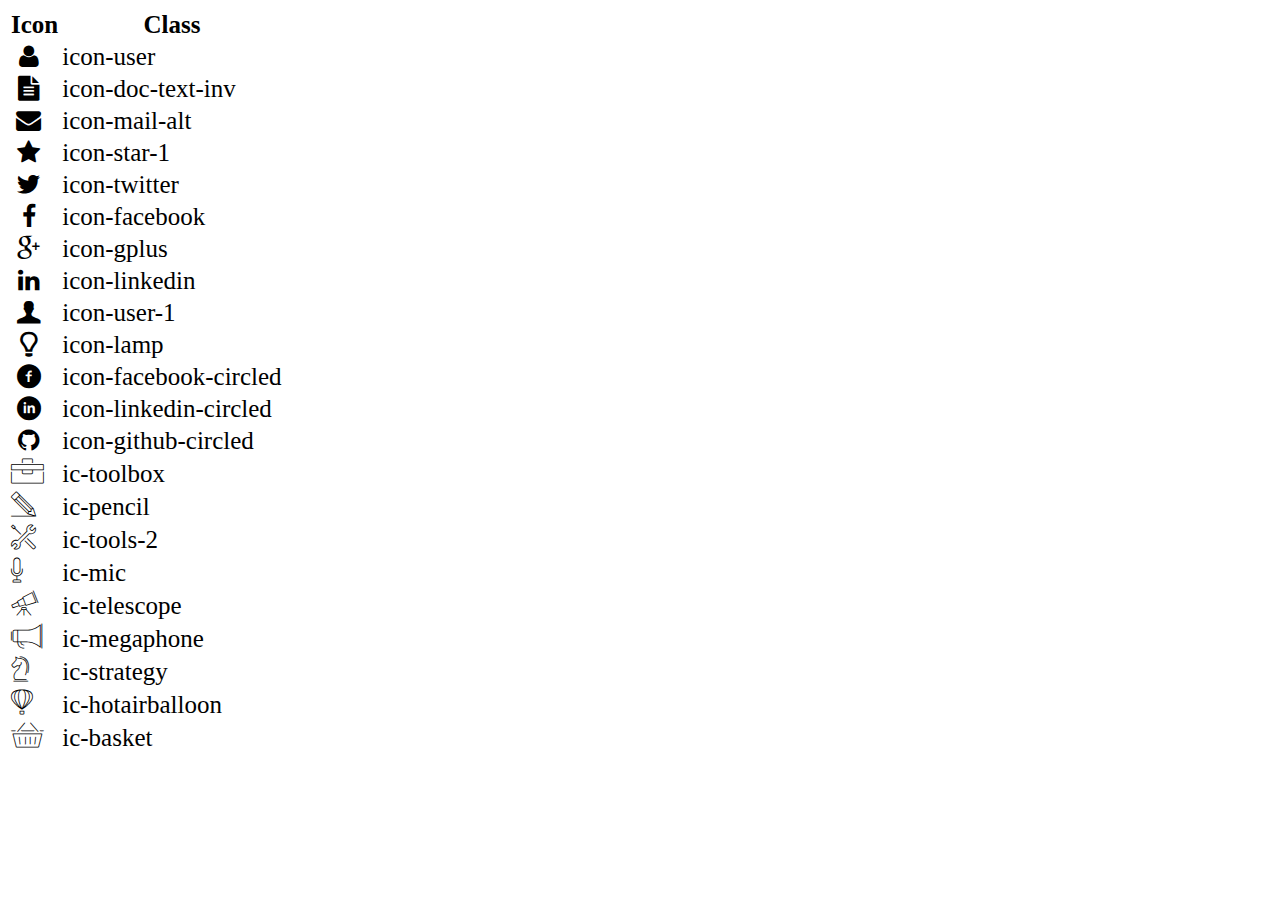
<file: icon-list.html>
<!DOCTYPE html>
<html lang="en">
  <head>
    <meta charset="UTF-8" />
    <meta http-equiv="X-UA-Compatible" content="IE=edge" />
    <meta name="viewport" content="width=device-width, initial-scale=1.0" />
    <link rel="stylesheet" href="css/font.css" />
    <title>Icon List</title>
  </head>

  <body>
    <table style="font-size: 25px">
      <thead>
        <tr>
          <th>Icon</th>
          <th>Class</th>
        </tr>
      </thead>
      <tbody>
        <tr>
          <td><i class="icon-user"></i></td>
          <td>icon-user</td>
        </tr>
        <tr>
          <td><i class="icon-doc-text-inv"></i></td>
          <td>icon-doc-text-inv</td>
        </tr>
        <tr>
          <td><i class="icon-mail-alt"></i></td>
          <td>icon-mail-alt</td>
        </tr>
        <tr>
          <td><i class="icon-star-1"></i></td>
          <td>icon-star-1</td>
        </tr>
        <tr>
          <td><i class="icon-twitter"></i></td>
          <td>icon-twitter</td>
        </tr>
        <tr>
          <td><i class="icon-facebook"></i></td>
          <td>icon-facebook</td>
        </tr>
        <tr>
          <td><i class="icon-gplus"></i></td>
          <td>icon-gplus</td>
        </tr>
        <tr>
          <td><i class="icon-linkedin"></i></td>
          <td>icon-linkedin</td>
        </tr>
        <tr>
          <td><i class="icon-user-1"></i></td>
          <td>icon-user-1</td>
        </tr>
        <tr>
          <td><i class="icon-lamp"></i></td>
          <td>icon-lamp</td>
        </tr>
        <tr>
          <td><i class="icon-facebook-circled"></i></td>
          <td>icon-facebook-circled</td>
        </tr>
        <tr>
          <td><i class="icon-linkedin-circled"></i></td>
          <td>icon-linkedin-circled</td>
        </tr>
        <tr>
          <td><i class="icon-github-circled"></i></td>
          <td>icon-github-circled</td>
        </tr>
        <tr>
          <td><i class="ic-toolbox"></i></td>
          <td>ic-toolbox</td>
        </tr>
        <tr>
          <td><i class="ic-pencil"></i></td>
          <td>ic-pencil</td>
        </tr>
        <tr>
          <td><i class="ic-tools-2"></i></td>
          <td>ic-tools-2</td>
        </tr>

        <tr>
          <td><i class="ic-mic"></i></td>
          <td>ic-mic</td>
        </tr>
        <tr>
          <td><i class="ic-telescope"></i></td>
          <td>ic-telescope</td>
        </tr>
        <tr>
          <td><i class="ic-megaphone"></i></td>
          <td>ic-megaphone</td>
        </tr>
        <tr>
          <td><i class="ic-strategy"></i></td>
          <td>ic-strategy</td>
        </tr>
        <tr>
          <td><i class="ic-hotairballoon"></i></td>
          <td>ic-hotairballoon</td>
        </tr>
        <tr>
          <td><i class="ic-basket"></i></td>
          <td>ic-basket</td>
        </tr>
      </tbody>
    </table>
  </body>
</html>
</file>
<file: css/font.css>
@font-face {
  font-family: "open_sanslight";
  src: url("../fonts/OpenSans-Light-webfont.eot");
  src: url("../fonts/OpenSans-Light-webfont.eot#iefix")
      format("embedded-opentype"),
    url("../fonts/OpenSans-Light-webfont.woff") format("woff"),
    url("../fonts/OpenSans-Light-webfont.ttf") format("truetype"),
    url("../fonts/OpenSans-Light-webfont.svg#open_sanslight") format("svg");
  font-weight: normal;
  font-style: normal;
}

@font-face {
  font-family: "open_sansitalic";
  src: url("../fonts/OpenSans-Italic-webfont.eot");
  src: url("../fonts/OpenSans-Italic-webfont.eot#iefix")
      format("embedded-opentype"),
    url("../fonts/OpenSans-Italic-webfont.woff") format("woff"),
    url("../fonts/OpenSans-Italic-webfont.ttf") format("truetype"),
    url("../fonts/OpenSans-Italic-webfont.svg#open_sansitalic") format("svg");
  font-weight: normal;
  font-style: normal;
}

@font-face {
  font-family: "open_sanssemibold";
  src: url("../fonts/OpenSans-Semibold-webfont.eot");
  src: url("../fonts/OpenSans-Semibold-webfont.eot#iefix")
      format("embedded-opentype"),
    url("../fonts/OpenSans-Semibold-webfont.woff") format("woff"),
    url("../fonts/OpenSans-Semibold-webfont.ttf") format("truetype"),
    url("../fonts/OpenSans-Semibold-webfont.svg#open_sanssemibold")
      format("svg");
  font-weight: normal;
  font-style: normal;
}

@font-face {
  font-family: "open_sanslight_italic";
  src: url("../fonts/OpenSans-LightItalic-webfont.eot");
  src: url("../fonts/OpenSans-LightItalic-webfont.eot#iefix")
      format("embedded-opentype"),
    url("../fonts/OpenSans-LightItalic-webfont.woff") format("woff"),
    url("../fonts/OpenSans-LightItalic-webfont.ttf") format("truetype"),
    url("../fonts/OpenSans-LightItalic-webfont.svg#open_sanslight_italic")
      format("svg");
  font-weight: normal;
  font-style: normal;
}

@font-face {
  font-family: "open_sansregular";
  src: url("../fonts/OpenSans-Regular-webfont.eot");
  src: url("../fonts/OpenSans-Regular-webfont.eot#iefix")
      format("embedded-opentype"),
    url("../fonts/OpenSans-Regular-webfont.woff") format("woff"),
    url("../fonts/OpenSans-Regular-webfont.ttf") format("truetype"),
    url("../fonts/OpenSans-Regular-webfont.svg#open_sansregular") format("svg");
  font-weight: normal;
  font-style: normal;
}

@font-face {
  font-family: "fontello";
  src: url("../fonts/fontello.eot");
  src: url("../fonts/fontello.eot#iefix") format("embedded-opentype"),
    url("../fonts/fontello.woff") format("woff"),
    url("../fonts/fontello.ttf") format("truetype"),
    url("../fonts/fontello.svg#fontello") format("svg");
  font-weight: normal;
  font-style: normal;
}

[class^="icon-"]:before,
[class*=" icon-"]:before {
  font-family: "fontello";
  font-style: normal;
  font-weight: normal;
  speak: none;

  display: inline-block;
  text-decoration: inherit;
  width: 1em;
  margin-right: 0.2em;
  text-align: center;
  /* opacity: .8; */

  /* For safety - reset parent styles, that can break glyph codes*/
  font-variant: normal;
  text-transform: none;

  /* fix buttons height, for twitter bootstrap */
  line-height: 1em;

  /* Animation center compensation - margins should be symmetric */
  /* remove if not needed */
  margin-left: 0.2em;

  /* you can be more comfortable with increased icons size */
  /* font-size: 120%; */

  /* Font smoothing. That was taken from TWBS */
  -webkit-font-smoothing: antialiased;
  -moz-osx-font-smoothing: grayscale;

  /* Uncomment for 3D effect */
  /* text-shadow: 1px 1px 1px rgba(127, 127, 127, 0.3); */
}

.icon-emo-happy:before {
  content: "\e800";
}

/* '' */
.icon-emo-wink:before {
  content: "\e801";
}

/* '' */
.icon-emo-wink2:before {
  content: "\e802";
}

/* '' */
.icon-emo-unhappy:before {
  content: "\e803";
}

/* '' */
.icon-emo-sleep:before {
  content: "\e804";
}

/* '' */
.icon-emo-thumbsup:before {
  content: "\e805";
}

/* '' */
.icon-emo-devil:before {
  content: "\e806";
}

/* '' */
.icon-emo-surprised:before {
  content: "\e807";
}

/* '' */
.icon-emo-tongue:before {
  content: "\e808";
}

/* '' */
.icon-emo-coffee:before {
  content: "\e809";
}

/* '' */
.icon-emo-sunglasses:before {
  content: "\e80a";
}

/* '' */
.icon-emo-displeased:before {
  content: "\e80b";
}

/* '' */
.icon-emo-beer:before {
  content: "\e80c";
}

/* '' */
.icon-emo-grin:before {
  content: "\e80d";
}

/* '' */
.icon-emo-angry:before {
  content: "\e80e";
}

/* '' */
.icon-emo-saint:before {
  content: "\e80f";
}

/* '' */
.icon-emo-cry:before {
  content: "\e810";
}

/* '' */
.icon-emo-shoot:before {
  content: "\e811";
}

/* '' */
.icon-emo-squint:before {
  content: "\e812";
}

/* '' */
.icon-emo-laugh:before {
  content: "\e813";
}

/* '' */
.icon-spin1:before {
  content: "\e814";
}

/* '' */
.icon-spin2:before {
  content: "\e815";
}

/* '' */
.icon-spin3:before {
  content: "\e816";
}

/* '' */
.icon-spin4:before {
  content: "\e817";
}

/* '' */
.icon-spin5:before {
  content: "\e818";
}

/* '' */
.icon-spin6:before {
  content: "\e819";
}

/* '' */
.icon-firefox:before {
  content: "\e81a";
}

/* '' */
.icon-chrome:before {
  content: "\e81b";
}

/* '' */
.icon-opera:before {
  content: "\e81c";
}

/* '' */
.icon-ie:before {
  content: "\e81d";
}

/* '' */
.icon-crown:before {
  content: "\e81e";
}

/* '' */
.icon-crown-plus:before {
  content: "\e81f";
}

/* '' */
.icon-crown-minus:before {
  content: "\e820";
}

/* '' */
.icon-marquee:before {
  content: "\e821";
}

/* '' */
.icon-glass:before {
  content: "\e822";
}

/* '' */
.icon-music:before {
  content: "\e823";
}

/* '' */
.icon-search:before {
  content: "\e824";
}

/* '' */
.icon-mail:before {
  content: "\e825";
}

/* '' */
.icon-mail-alt:before {
  content: "\e826";
}

/* '' */
.icon-mail-squared:before {
  content: "\e827";
}

/* '' */
.icon-heart:before {
  content: "\e828";
}

/* '' */
.icon-heart-empty:before {
  content: "\e829";
}

/* '' */
.icon-star-1:before {
  content: "\e82a";
}

/* '' */
.icon-star-empty-1:before {
  content: "\e82b";
}

/* '' */
.icon-star-half:before {
  content: "\e82c";
}

/* '' */
.icon-star-half-alt:before {
  content: "\e82d";
}

/* '' */
.icon-user:before {
  content: "\e82e";
}

/* '' */
.icon-user-plus:before {
  content: "\e82f";
}

/* '' */
.icon-user-times:before {
  content: "\e830";
}

/* '' */
.icon-users:before {
  content: "\e831";
}

/* '' */
.icon-male:before {
  content: "\e832";
}

/* '' */
.icon-female:before {
  content: "\e833";
}

/* '' */
.icon-child:before {
  content: "\e834";
}

/* '' */
.icon-user-secret:before {
  content: "\e835";
}

/* '' */
.icon-video:before {
  content: "\e836";
}

/* '' */
.icon-videocam:before {
  content: "\e837";
}

/* '' */
.icon-picture:before {
  content: "\e838";
}

/* '' */
.icon-camera:before {
  content: "\e839";
}

/* '' */
.icon-camera-alt:before {
  content: "\e83a";
}

/* '' */
.icon-th-large:before {
  content: "\e83b";
}

/* '' */
.icon-th:before {
  content: "\e83c";
}

/* '' */
.icon-th-list:before {
  content: "\e83d";
}

/* '' */
.icon-ok:before {
  content: "\e83e";
}

/* '' */
.icon-ok-circled:before {
  content: "\e83f";
}

/* '' */
.icon-ok-circled2:before {
  content: "\e840";
}

/* '' */
.icon-ok-squared:before {
  content: "\e841";
}

/* '' */
.icon-cancel:before {
  content: "\e842";
}

/* '' */
.icon-cancel-circled:before {
  content: "\e843";
}

/* '' */
.icon-cancel-circled2:before {
  content: "\e844";
}

/* '' */
.icon-plus:before {
  content: "\e845";
}

/* '' */
.icon-plus-circled:before {
  content: "\e846";
}

/* '' */
.icon-plus-squared:before {
  content: "\e847";
}

/* '' */
.icon-plus-squared-alt:before {
  content: "\e848";
}

/* '' */
.icon-minus:before {
  content: "\e849";
}

/* '' */
.icon-minus-circled:before {
  content: "\e84a";
}

/* '' */
.icon-minus-squared:before {
  content: "\e84b";
}

/* '' */
.icon-minus-squared-alt:before {
  content: "\e84c";
}

/* '' */
.icon-help:before {
  content: "\e84d";
}

/* '' */
.icon-help-circled:before {
  content: "\e84e";
}

/* '' */
.icon-info-circled:before {
  content: "\e84f";
}

/* '' */
.icon-info:before {
  content: "\e850";
}

/* '' */
.icon-home:before {
  content: "\e851";
}

/* '' */
.icon-link:before {
  content: "\e852";
}

/* '' */
.icon-unlink:before {
  content: "\e853";
}

/* '' */
.icon-link-ext:before {
  content: "\e854";
}

/* '' */
.icon-link-ext-alt:before {
  content: "\e855";
}

/* '' */
.icon-attach:before {
  content: "\e856";
}

/* '' */
.icon-lock:before {
  content: "\e857";
}

/* '' */
.icon-lock-open:before {
  content: "\e858";
}

/* '' */
.icon-lock-open-alt:before {
  content: "\e859";
}

/* '' */
.icon-pin:before {
  content: "\e85a";
}

/* '' */
.icon-eye:before {
  content: "\e85b";
}

/* '' */
.icon-eye-off:before {
  content: "\e85c";
}

/* '' */
.icon-tag-1:before {
  content: "\e85d";
}

/* '' */
.icon-tags:before {
  content: "\e85e";
}

/* '' */
.icon-bookmark:before {
  content: "\e85f";
}

/* '' */
.icon-bookmark-empty:before {
  content: "\e860";
}

/* '' */
.icon-flag:before {
  content: "\e861";
}

/* '' */
.icon-flag-empty:before {
  content: "\e862";
}

/* '' */
.icon-flag-checkered:before {
  content: "\e863";
}

/* '' */
.icon-thumbs-up:before {
  content: "\e864";
}

/* '' */
.icon-thumbs-down:before {
  content: "\e865";
}

/* '' */
.icon-thumbs-up-alt:before {
  content: "\e866";
}

/* '' */
.icon-thumbs-down-alt:before {
  content: "\e867";
}

/* '' */
.icon-download:before {
  content: "\e868";
}

/* '' */
.icon-upload:before {
  content: "\e869";
}

/* '' */
.icon-download-cloud:before {
  content: "\e86a";
}

/* '' */
.icon-upload-cloud:before {
  content: "\e86b";
}

/* '' */
.icon-reply:before {
  content: "\e86c";
}

/* '' */
.icon-reply-all:before {
  content: "\e86d";
}

/* '' */
.icon-forward:before {
  content: "\e86e";
}

/* '' */
.icon-quote-left:before {
  content: "\e86f";
}

/* '' */
.icon-quote-right:before {
  content: "\e870";
}

/* '' */
.icon-code:before {
  content: "\e871";
}

/* '' */
.icon-export:before {
  content: "\e872";
}

/* '' */
.icon-export-alt:before {
  content: "\e873";
}

/* '' */
.icon-share:before {
  content: "\e874";
}

/* '' */
.icon-share-squared:before {
  content: "\e875";
}

/* '' */
.icon-pencil:before {
  content: "\e876";
}

/* '' */
.icon-pencil-squared:before {
  content: "\e877";
}

/* '' */
.icon-edit:before {
  content: "\e878";
}

/* '' */
.icon-print:before {
  content: "\e879";
}

/* '' */
.icon-retweet:before {
  content: "\e87a";
}

/* '' */
.icon-keyboard:before {
  content: "\e87b";
}

/* '' */
.icon-gamepad:before {
  content: "\e87c";
}

/* '' */
.icon-comment:before {
  content: "\e87d";
}

/* '' */
.icon-chat:before {
  content: "\e87e";
}

/* '' */
.icon-comment-empty:before {
  content: "\e87f";
}

/* '' */
.icon-chat-empty:before {
  content: "\e880";
}

/* '' */
.icon-bell:before {
  content: "\e881";
}

/* '' */
.icon-bell-alt:before {
  content: "\e882";
}

/* '' */
.icon-bell-off:before {
  content: "\e883";
}

/* '' */
.icon-bell-off-empty:before {
  content: "\e884";
}

/* '' */
.icon-attention-alt:before {
  content: "\e885";
}

/* '' */
.icon-attention:before {
  content: "\e886";
}

/* '' */
.icon-attention-circled:before {
  content: "\e887";
}

/* '' */
.icon-location:before {
  content: "\e888";
}

/* '' */
.icon-direction:before {
  content: "\e889";
}

/* '' */
.icon-compass:before {
  content: "\e88a";
}

/* '' */
.icon-trash:before {
  content: "\e88b";
}

/* '' */
.icon-trash-empty:before {
  content: "\e88c";
}

/* '' */
.icon-doc:before {
  content: "\e88d";
}

/* '' */
.icon-docs:before {
  content: "\e88e";
}

/* '' */
.icon-doc-text:before {
  content: "\e88f";

}

/* '' */
.icon-doc-inv:before {
  content: "\e890";
}

/* '' */
.icon-doc-text-inv:before {
  content: "\e891";
}

/* '' */
.icon-file-pdf:before {
  content: "\e892";
}

/* '' */
.icon-file-word:before {
  content: "\e893";
}

/* '' */
.icon-file-excel:before {
  content: "\e894";
}

/* '' */
.icon-file-powerpoint:before {
  content: "\e895";
}

/* '' */
.icon-file-image:before {
  content: "\e896";
}

/* '' */
.icon-file-archive:before {
  content: "\e897";
}

/* '' */
.icon-file-audio:before {
  content: "\e898";
}

/* '' */
.icon-file-video:before {
  content: "\e899";
}

/* '' */
.icon-file-code:before {
  content: "\e89a";
}

/* '' */
.icon-folder:before {
  content: "\e89b";
}

/* '' */
.icon-folder-open:before {
  content: "\e89c";
}

/* '' */
.icon-folder-empty:before {
  content: "\e89d";
}

/* '' */
.icon-folder-open-empty:before {
  content: "\e89e";
}

/* '' */
.icon-box:before {
  content: "\e89f";
}

/* '' */
.icon-rss:before {
  content: "\e8a0";
}

/* '' */
.icon-rss-squared:before {
  content: "\e8a1";
}

/* '' */
.icon-phone:before {
  content: "\e8a2";
}

/* '' */
.icon-phone-squared:before {
  content: "\e8a3";
}

/* '' */
.icon-fax:before {
  content: "\e8a4";
}

/* '' */
.icon-menu:before {
  content: "\e8a5";
}

/* '' */
.icon-cog:before {
  content: "\e8a6";
}

/* '' */
.icon-cog-alt:before {
  content: "\e8a7";
}

/* '' */
.icon-wrench:before {
  content: "\e8a8";
}

/* '' */
.icon-sliders:before {
  content: "\e8a9";
}

/* '' */
.icon-basket:before {
  content: "\e8aa";
}

/* '' */
.icon-cart-plus:before {
  content: "\e8ab";
}

/* '' */
.icon-cart-arrow-down:before {
  content: "\e8ac";
}

/* '' */
.icon-calendar:before {
  content: "\e8ad";
}

/* '' */
.icon-calendar-empty:before {
  content: "\e8ae";
}

/* '' */
.icon-login:before {
  content: "\e8af";
}

/* '' */
.icon-logout:before {
  content: "\e8b0";
}

/* '' */
.icon-mic:before {
  content: "\e8b1";
}

/* '' */
.icon-mute:before {
  content: "\e8b2";
}

/* '' */
.icon-volume-off:before {
  content: "\e8b3";
}

/* '' */
.icon-volume-down:before {
  content: "\e8b4";
}

/* '' */
.icon-volume-up:before {
  content: "\e8b5";
}

/* '' */
.icon-headphones:before {
  content: "\e8b6";
}

/* '' */
.icon-clock:before {
  content: "\e8b7";
}

/* '' */
.icon-lightbulb:before {
  content: "\e8b8";
}

/* '' */
.icon-block:before {
  content: "\e8b9";
}

/* '' */
.icon-resize-full:before {
  content: "\e8ba";
}

/* '' */
.icon-resize-full-alt:before {
  content: "\e8bb";
}

/* '' */
.icon-resize-small:before {
  content: "\e8bc";
}

/* '' */
.icon-resize-vertical:before {
  content: "\e8bd";
}

/* '' */
.icon-resize-horizontal:before {
  content: "\e8be";
}

/* '' */
.icon-move:before {
  content: "\e8bf";
}

/* '' */
.icon-zoom-in:before {
  content: "\e8c0";
}

/* '' */
.icon-zoom-out:before {
  content: "\e8c1";
}

/* '' */
.icon-down-circled2:before {
  content: "\e8c2";
}

/* '' */
.icon-up-circled2:before {
  content: "\e8c3";
}

/* '' */
.icon-left-circled2:before {
  content: "\e8c4";
}

/* '' */
.icon-right-circled2:before {
  content: "\e8c5";
}

/* '' */
.icon-down-dir:before {
  content: "\e8c6";
}

/* '' */
.icon-up-dir:before {
  content: "\e8c7";
}

/* '' */
.icon-left-dir:before {
  content: "\e8c8";
}

/* '' */
.icon-right-dir:before {
  content: "\e8c9";
}

/* '' */
.icon-down-open:before {
  content: "\e8ca";
}

/* '' */
.icon-left-open:before {
  content: "\e8cb";
}

/* '' */
.icon-right-open:before {
  content: "\e8cc";
}

/* '' */
.icon-up-open:before {
  content: "\e8cd";
}

/* '' */
.icon-angle-left:before {
  content: "\e8ce";
}

/* '' */
.icon-angle-right:before {
  content: "\e8cf";
}

/* '' */
.icon-angle-up:before {
  content: "\e8d0";
}

/* '' */
.icon-angle-down:before {
  content: "\e8d1";
}

/* '' */
.icon-angle-circled-left:before {
  content: "\e8d2";
}

/* '' */
.icon-angle-circled-right:before {
  content: "\e8d3";
}

/* '' */
.icon-angle-circled-up:before {
  content: "\e8d4";
}

/* '' */
.icon-angle-circled-down:before {
  content: "\e8d5";
}

/* '' */
.icon-angle-double-left:before {
  content: "\e8d6";
}

/* '' */
.icon-angle-double-right:before {
  content: "\e8d7";
}

/* '' */
.icon-angle-double-up:before {
  content: "\e8d8";
}

/* '' */
.icon-angle-double-down:before {
  content: "\e8d9";
}

/* '' */
.icon-down:before {
  content: "\e8da";
}

/* '' */
.icon-left:before {
  content: "\e8db";
}

/* '' */
.icon-right:before {
  content: "\e8dc";
}

/* '' */
.icon-up:before {
  content: "\e8dd";
}

/* '' */
.icon-down-big:before {
  content: "\e8de";
}

/* '' */
.icon-left-big:before {
  content: "\e8df";
}

/* '' */
.icon-right-big:before {
  content: "\e8e0";
}

/* '' */
.icon-up-big:before {
  content: "\e8e1";
}

/* '' */
.icon-right-hand:before {
  content: "\e8e2";
}

/* '' */
.icon-left-hand:before {
  content: "\e8e3";
}

/* '' */
.icon-up-hand:before {
  content: "\e8e4";
}

/* '' */
.icon-down-hand:before {
  content: "\e8e5";
}

/* '' */
.icon-left-circled:before {
  content: "\e8e6";
}

/* '' */
.icon-right-circled:before {
  content: "\e8e7";
}

/* '' */
.icon-up-circled:before {
  content: "\e8e8";
}

/* '' */
.icon-down-circled:before {
  content: "\e8e9";
}

/* '' */
.icon-cw:before {
  content: "\e8ea";
}

/* '' */
.icon-ccw:before {
  content: "\e8eb";
}

/* '' */
.icon-arrows-cw:before {
  content: "\e8ec";
}

/* '' */
.icon-level-up:before {
  content: "\e8ed";
}

/* '' */
.icon-level-down:before {
  content: "\e8ee";
}

/* '' */
.icon-shuffle:before {
  content: "\e8ef";
}

/* '' */
.icon-exchange:before {
  content: "\e8f0";
}

/* '' */
.icon-history:before {
  content: "\e8f1";
}

/* '' */
.icon-expand:before {
  content: "\e8f2";
}

/* '' */
.icon-collapse:before {
  content: "\e8f3";
}

/* '' */
.icon-expand-right:before {
  content: "\e8f4";
}

/* '' */
.icon-collapse-left:before {
  content: "\e8f5";
}

/* '' */
.icon-play:before {
  content: "\e8f6";
}

/* '' */
.icon-play-circled:before {
  content: "\e8f7";
}

/* '' */
.icon-play-circled2:before {
  content: "\e8f8";
}

/* '' */
.icon-stop:before {
  content: "\e8f9";
}

/* '' */
.icon-pause:before {
  content: "\e8fa";
}

/* '' */
.icon-to-end:before {
  content: "\e8fb";
}

/* '' */
.icon-to-end-alt:before {
  content: "\e8fc";
}

/* '' */
.icon-to-start:before {
  content: "\e8fd";
}

/* '' */
.icon-to-start-alt:before {
  content: "\e8fe";
}

/* '' */
.icon-fast-fw:before {
  content: "\e8ff";
}

/* '' */
.icon-fast-bw:before {
  content: "\e900";
}

/* '' */
.icon-eject:before {
  content: "\e901";
}

/* '' */
.icon-target:before {
  content: "\e902";
}

/* '' */
.icon-signal:before {
  content: "\e903";
}

/* '' */
.icon-wifi:before {
  content: "\e904";
}

/* '' */
.icon-award:before {
  content: "\e905";
}

/* '' */
.icon-desktop:before {
  content: "\e906";
}

/* '' */
.icon-laptop:before {
  content: "\e907";
}

/* '' */
.icon-tablet:before {
  content: "\e908";
}

/* '' */
.icon-mobile:before {
  content: "\e909";
}

/* '' */
.icon-inbox:before {
  content: "\e90a";
}

/* '' */
.icon-globe:before {
  content: "\e90b";
}

/* '' */
.icon-sun:before {
  content: "\e90c";
}

/* '' */
.icon-cloud:before {
  content: "\e90d";
}

/* '' */
.icon-flash:before {
  content: "\e90e";
}

/* '' */
.icon-moon:before {
  content: "\e90f";
}

/* '' */
.icon-umbrella-1:before {
  content: "\e910";
}

/* '' */
.icon-flight:before {
  content: "\e911";
}

/* '' */
.icon-fighter-jet:before {
  content: "\e912";
}

/* '' */
.icon-paper-plane:before {
  content: "\e913";
}

/* '' */
.icon-paper-plane-empty:before {
  content: "\e914";
}

/* '' */
.icon-space-shuttle:before {
  content: "\e915";
}

/* '' */
.icon-leaf:before {
  content: "\e916";
}

/* '' */
.icon-font:before {
  content: "\e917";
}

/* '' */
.icon-bold:before {
  content: "\e918";
}

/* '' */
.icon-medium:before {
  content: "\e919";
}

/* '' */
.icon-italic:before {
  content: "\e91a";
}

/* '' */
.icon-header:before {
  content: "\e91b";
}

/* '' */
.icon-paragraph:before {
  content: "\e91c";
}

/* '' */
.icon-text-height:before {
  content: "\e91d";
}

/* '' */
.icon-text-width:before {
  content: "\e91e";
}

/* '' */
.icon-align-left:before {
  content: "\e91f";
}

/* '' */
.icon-align-center:before {
  content: "\e920";
}

/* '' */
.icon-align-right:before {
  content: "\e921";
}

/* '' */
.icon-align-justify:before {
  content: "\e922";
}

/* '' */
.icon-list:before {
  content: "\e923";
}

/* '' */
.icon-indent-left:before {
  content: "\e924";
}

/* '' */
.icon-indent-right:before {
  content: "\e925";
}

/* '' */
.icon-list-bullet:before {
  content: "\e926";
}

/* '' */
.icon-list-numbered:before {
  content: "\e927";
}

/* '' */
.icon-strike:before {
  content: "\e928";
}

/* '' */
.icon-underline:before {
  content: "\e929";
}

/* '' */
.icon-superscript:before {
  content: "\e92a";
}

/* '' */
.icon-subscript:before {
  content: "\e92b";
}

/* '' */
.icon-table:before {
  content: "\e92c";
}

/* '' */
.icon-columns:before {
  content: "\e92d";
}

/* '' */
.icon-crop:before {
  content: "\e92e";
}

/* '' */
.icon-scissors:before {
  content: "\e92f";
}

/* '' */
.icon-paste:before {
  content: "\e930";
}

/* '' */
.icon-briefcase:before {
  content: "\e931";
}

/* '' */
.icon-suitcase:before {
  content: "\e932";
}

/* '' */
.icon-ellipsis:before {
  content: "\e933";
}

/* '' */
.icon-ellipsis-vert:before {
  content: "\e934";
}

/* '' */
.icon-off:before {
  content: "\e935";
}

/* '' */
.icon-road:before {
  content: "\e936";
}

/* '' */
.icon-list-alt:before {
  content: "\e937";
}

/* '' */
.icon-qrcode:before {
  content: "\e938";
}

/* '' */
.icon-barcode:before {
  content: "\e939";
}

/* '' */
.icon-book:before {
  content: "\e93a";
}

/* '' */
.icon-ajust:before {
  content: "\e93b";
}

/* '' */
.icon-tint:before {
  content: "\e93c";
}

/* '' */
.icon-toggle-off:before {
  content: "\e93d";
}

/* '' */
.icon-toggle-on:before {
  content: "\e93e";
}

/* '' */
.icon-check:before {
  content: "\e93f";
}

/* '' */
.icon-check-empty:before {
  content: "\e940";
}

/* '' */
.icon-circle:before {
  content: "\e941";
}

/* '' */
.icon-circle-empty:before {
  content: "\e942";
}

/* '' */
.icon-circle-thin:before {
  content: "\e943";
}

/* '' */
.icon-circle-notch:before {
  content: "\e944";
}

/* '' */
.icon-dot-circled:before {
  content: "\e945";
}

/* '' */
.icon-asterisk:before {
  content: "\e946";
}

/* '' */
.icon-gift:before {
  content: "\e947";
}

/* '' */
.icon-fire:before {
  content: "\e948";
}

/* '' */
.icon-magnet:before {
  content: "\e949";
}

/* '' */
.icon-chart-bar:before {
  content: "\e94a";
}

/* '' */
.icon-chart-area:before {
  content: "\e94b";
}

/* '' */
.icon-chart-pie:before {
  content: "\e94c";
}

/* '' */
.icon-chart-line:before {
  content: "\e94d";
}

/* '' */
.icon-ticket:before {
  content: "\e94e";
}

/* '' */
.icon-credit-card:before {
  content: "\e94f";
}

/* '' */
.icon-floppy:before {
  content: "\e950";
}

/* '' */
.icon-megaphone:before {
  content: "\e951";
}

/* '' */
.icon-hdd:before {
  content: "\e952";
}

/* '' */
.icon-key:before {
  content: "\e953";
}

/* '' */
.icon-fork:before {
  content: "\e954";
}

/* '' */
.icon-rocket:before {
  content: "\e955";
}

/* '' */
.icon-bug:before {
  content: "\e956";
}

/* '' */
.icon-certificate:before {
  content: "\e957";
}

/* '' */
.icon-tasks:before {
  content: "\e958";
}

/* '' */
.icon-filter:before {
  content: "\e959";
}

/* '' */
.icon-beaker:before {
  content: "\e95a";
}

/* '' */
.icon-magic:before {
  content: "\e95b";
}

/* '' */
.icon-cab:before {
  content: "\e95c";
}

/* '' */
.icon-taxi:before {
  content: "\e95d";
}

/* '' */
.icon-truck:before {
  content: "\e95e";
}

/* '' */
.icon-bus:before {
  content: "\e95f";
}

/* '' */
.icon-bicycle:before {
  content: "\e960";
}

/* '' */
.icon-motorcycle:before {
  content: "\e961";
}

/* '' */
.icon-train:before {
  content: "\e962";
}

/* '' */
.icon-subway:before {
  content: "\e963";
}

/* '' */
.icon-ship:before {
  content: "\e964";
}

/* '' */
.icon-money:before {
  content: "\e965";
}

/* '' */
.icon-euro:before {
  content: "\e966";
}

/* '' */
.icon-pound:before {
  content: "\e967";
}

/* '' */
.icon-dollar:before {
  content: "\e968";
}

/* '' */
.icon-rupee:before {
  content: "\e969";
}

/* '' */
.icon-yen:before {
  content: "\e96a";
}

/* '' */
.icon-rouble:before {
  content: "\e96b";
}

/* '' */
.icon-shekel:before {
  content: "\e96c";
}

/* '' */
.icon-try:before {
  content: "\e96d";
}

/* '' */
.icon-won:before {
  content: "\e96e";
}

/* '' */
.icon-bitcoin:before {
  content: "\e96f";
}

/* '' */
.icon-viacoin:before {
  content: "\e970";
}

/* '' */
.icon-sort:before {
  content: "\e971";
}

/* '' */
.icon-sort-down:before {
  content: "\e972";
}

/* '' */
.icon-sort-up:before {
  content: "\e973";
}

/* '' */
.icon-sort-alt-up:before {
  content: "\e974";
}

/* '' */
.icon-sort-alt-down:before {
  content: "\e975";
}

/* '' */
.icon-sort-name-up:before {
  content: "\e976";
}

/* '' */
.icon-sort-name-down:before {
  content: "\e977";
}

/* '' */
.icon-sort-number-up:before {
  content: "\e978";
}

/* '' */
.icon-sort-number-down:before {
  content: "\e979";
}

/* '' */
.icon-hammer:before {
  content: "\e97a";
}

/* '' */
.icon-gauge:before {
  content: "\e97b";
}

/* '' */
.icon-sitemap:before {
  content: "\e97c";
}

/* '' */
.icon-spinner:before {
  content: "\e97d";
}

/* '' */
.icon-coffee:before {
  content: "\e97e";
}

/* '' */
.icon-food:before {
  content: "\e97f";
}

/* '' */
.icon-beer:before {
  content: "\e980";
}

/* '' */
.icon-user-md:before {
  content: "\e981";
}

/* '' */
.icon-stethoscope:before {
  content: "\e982";
}

/* '' */
.icon-heartbeat:before {
  content: "\e983";
}

/* '' */
.icon-ambulance:before {
  content: "\e984";
}

/* '' */
.icon-medkit:before {
  content: "\e985";
}

/* '' */
.icon-h-sigh:before {
  content: "\e986";
}

/* '' */
.icon-bed:before {
  content: "\e987";
}

/* '' */
.icon-hospital:before {
  content: "\e988";
}

/* '' */
.icon-building:before {
  content: "\e989";
}

/* '' */
.icon-building-filled:before {
  content: "\e98a";
}

/* '' */
.icon-bank:before {
  content: "\e98b";
}

/* '' */
.icon-smile:before {
  content: "\e98c";
}

/* '' */
.icon-frown:before {
  content: "\e98d";
}

/* '' */
.icon-meh:before {
  content: "\e98e";
}

/* '' */
.icon-anchor:before {
  content: "\e98f";
}

/* '' */
.icon-terminal:before {
  content: "\e990";
}

/* '' */
.icon-eraser:before {
  content: "\e991";
}

/* '' */
.icon-puzzle:before {
  content: "\e992";
}

/* '' */
.icon-shield:before {
  content: "\e993";
}

/* '' */
.icon-extinguisher:before {
  content: "\e994";
}

/* '' */
.icon-bullseye:before {
  content: "\e995";
}

/* '' */
.icon-wheelchair:before {
  content: "\e996";
}

/* '' */
.icon-language:before {
  content: "\e997";
}

/* '' */
.icon-graduation-cap:before {
  content: "\e998";
}

/* '' */
.icon-paw:before {
  content: "\e999";
}

/* '' */
.icon-spoon:before {
  content: "\e99a";
}

/* '' */
.icon-cube:before {
  content: "\e99b";
}

/* '' */
.icon-cubes:before {
  content: "\e99c";
}

/* '' */
.icon-recycle:before {
  content: "\e99d";
}

/* '' */
.icon-tree:before {
  content: "\e99e";
}

/* '' */
.icon-database:before {
  content: "\e99f";
}

/* '' */
.icon-server:before {
  content: "\e9a0";
}

/* '' */
.icon-lifebuoy:before {
  content: "\e9a1";
}

/* '' */
.icon-rebel:before {
  content: "\e9a2";
}

/* '' */
.icon-empire:before {
  content: "\e9a3";
}

/* '' */
.icon-bomb:before {
  content: "\e9a4";
}

/* '' */
.icon-soccer-ball:before {
  content: "\e9a5";
}

/* '' */
.icon-tty:before {
  content: "\e9a6";
}

/* '' */
.icon-binoculars:before {
  content: "\e9a7";
}

/* '' */
.icon-plug:before {
  content: "\e9a8";
}

/* '' */
.icon-newspaper:before {
  content: "\e9a9";
}

/* '' */
.icon-calc:before {
  content: "\e9aa";
}

/* '' */
.icon-copyright:before {
  content: "\e9ab";
}

/* '' */
.icon-at:before {
  content: "\e9ac";
}

/* '' */
.icon-eyedropper:before {
  content: "\e9ad";
}

/* '' */
.icon-brush:before {
  content: "\e9ae";
}

/* '' */
.icon-birthday:before {
  content: "\e9af";
}

/* '' */
.icon-diamond:before {
  content: "\e9b0";
}

/* '' */
.icon-street-view:before {
  content: "\e9b1";
}

/* '' */
.icon-venus:before {
  content: "\e9b2";
}

/* '' */
.icon-mars:before {
  content: "\e9b3";
}

/* '' */
.icon-mercury:before {
  content: "\e9b4";
}

/* '' */
.icon-transgender:before {
  content: "\e9b5";
}

/* '' */
.icon-transgender-alt:before {
  content: "\e9b6";
}

/* '' */
.icon-venus-double:before {
  content: "\e9b7";
}

/* '' */
.icon-mars-double:before {
  content: "\e9b8";
}

/* '' */
.icon-venus-mars:before {
  content: "\e9b9";
}

/* '' */
.icon-mars-stroke:before {
  content: "\e9ba";
}

/* '' */
.icon-mars-stroke-v:before {
  content: "\e9bb";
}

/* '' */
.icon-mars-stroke-h:before {
  content: "\e9bc";
}

/* '' */
.icon-neuter:before {
  content: "\e9bd";
}

/* '' */
.icon-cc-visa:before {
  content: "\e9be";
}

/* '' */
.icon-cc-mastercard:before {
  content: "\e9bf";
}

/* '' */
.icon-cc-discover:before {
  content: "\e9c0";
}

/* '' */
.icon-cc-amex:before {
  content: "\e9c1";
}

/* '' */
.icon-cc-paypal:before {
  content: "\e9c2";
}

/* '' */
.icon-cc-stripe:before {
  content: "\e9c3";
}

/* '' */
.icon-adn:before {
  content: "\e9c4";
}

/* '' */
.icon-android:before {
  content: "\e9c5";
}

/* '' */
.icon-angellist:before {
  content: "\e9c6";
}

/* '' */
.icon-apple:before {
  content: "\e9c7";
}

/* '' */
.icon-behance:before {
  content: "\e9c8";
}

/* '' */
.icon-behance-squared:before {
  content: "\e9c9";
}

/* '' */
.icon-bitbucket:before {
  content: "\e9ca";
}

/* '' */
.icon-bitbucket-squared:before {
  content: "\e9cb";
}

/* '' */
.icon-buysellads:before {
  content: "\e9cc";
}

/* '' */
.icon-cc:before {
  content: "\e9cd";
}

/* '' */
.icon-codeopen:before {
  content: "\e9ce";
}

/* '' */
.icon-connectdevelop:before {
  content: "\e9cf";
}

/* '' */
.icon-css3:before {
  content: "\e9d0";
}

/* '' */
.icon-dashcube:before {
  content: "\e9d1";
}

/* '' */
.icon-delicious:before {
  content: "\e9d2";
}

/* '' */
.icon-deviantart:before {
  content: "\e9d3";
}

/* '' */
.icon-digg:before {
  content: "\e9d4";
}

/* '' */
.icon-dribbble:before {
  content: "\e9d5";
}

/* '' */
.icon-dropbox:before {
  content: "\e9d6";
}

/* '' */
.icon-drupal:before {
  content: "\e9d7";
}

/* '' */
.icon-facebook:before {
  content: "\e9d8";
}

/* '' */
.icon-facebook-squared:before {
  content: "\e9d9";
}

/* '' */
.icon-facebook-official:before {
  content: "\e9da";
}

/* '' */
.icon-flickr:before {
  content: "\e9db";
}

/* '' */
.icon-forumbee:before {
  content: "\e9dc";
}

/* '' */
.icon-foursquare:before {
  content: "\e9dd";
}

/* '' */
.icon-git-squared:before {
  content: "\e9de";
}

/* '' */
.icon-git:before {
  content: "\e9df";
}

/* '' */
.icon-github:before {
  content: "\e9e0";
}

/* '' */
.icon-github-squared:before {
  content: "\e9e1";
}

/* '' */
.icon-github-circled:before {
  content: "\e9e2";
}

/* '' */
.icon-gittip:before {
  content: "\e9e3";
}

/* '' */
.icon-google:before {
  content: "\e9e4";
}

/* '' */
.icon-gplus:before {
  content: "\e9e5";
}

/* '' */
.icon-gplus-squared:before {
  content: "\e9e6";
}

/* '' */
.icon-gwallet:before {
  content: "\e9e7";
}

/* '' */
.icon-hacker-news:before {
  content: "\e9e8";
}

/* '' */
.icon-html5:before {
  content: "\e9e9";
}

/* '' */
.icon-instagram:before {
  content: "\e9ea";
}

/* '' */
.icon-ioxhost:before {
  content: "\e9eb";
}

/* '' */
.icon-joomla:before {
  content: "\e9ec";
}

/* '' */
.icon-jsfiddle:before {
  content: "\e9ed";
}

/* '' */
.icon-lastfm:before {
  content: "\e9ee";
}

/* '' */
.icon-lastfm-squared:before {
  content: "\e9ef";
}

/* '' */
.icon-leanpub:before {
  content: "\e9f0";
}

/* '' */
.icon-linkedin-squared:before {
  content: "\e9f1";
}

/* '' */
.icon-linux:before {
  content: "\e9f2";
}

/* '' */
.icon-linkedin:before {
  content: "\e9f3";
}

/* '' */
.icon-maxcdn:before {
  content: "\e9f4";
}

/* '' */
.icon-meanpath:before {
  content: "\e9f5";
}

/* '' */
.icon-openid:before {
  content: "\e9f6";
}

/* '' */
.icon-pagelines:before {
  content: "\e9f7";
}

/* '' */
.icon-paypal:before {
  content: "\e9f8";
}

/* '' */
.icon-pied-piper-squared:before {
  content: "\e9f9";
}

/* '' */
.icon-pied-piper-alt:before {
  content: "\e9fa";
}

/* '' */
.icon-pinterest:before {
  content: "\e9fb";
}

/* '' */
.icon-pinterest-circled:before {
  content: "\e9fc";
}

/* '' */
.icon-pinterest-squared:before {
  content: "\e9fd";
}

/* '' */
.icon-qq:before {
  content: "\e9fe";
}

/* '' */
.icon-reddit:before {
  content: "\e9ff";
}

/* '' */
.icon-reddit-squared:before {
  content: "\ea00";
}

/* '' */
.icon-renren:before {
  content: "\ea01";
}

/* '' */
.icon-sellsy:before {
  content: "\ea02";
}

/* '' */
.icon-shirtsinbulk:before {
  content: "\ea03";
}

/* '' */
.icon-simplybuilt:before {
  content: "\ea04";
}

/* '' */
.icon-skyatlas:before {
  content: "\ea05";
}

/* '' */
.icon-skype:before {
  content: "\ea06";
}

/* '' */
.icon-slack:before {
  content: "\ea07";
}

/* '' */
.icon-slideshare:before {
  content: "\ea08";
}

/* '' */
.icon-soundcloud:before {
  content: "\ea09";
}

/* '' */
.icon-spotify:before {
  content: "\ea0a";
}

/* '' */
.icon-stackexchange:before {
  content: "\ea0b";
}

/* '' */
.icon-stackoverflow:before {
  content: "\ea0c";
}

/* '' */
.icon-steam:before {
  content: "\ea0d";
}

/* '' */
.icon-steam-squared:before {
  content: "\ea0e";
}

/* '' */
.icon-stumbleupon:before {
  content: "\ea0f";
}

/* '' */
.icon-stumbleupon-circled:before {
  content: "\ea10";
}

/* '' */
.icon-tencent-weibo:before {
  content: "\ea11";
}

/* '' */
.icon-trello:before {
  content: "\ea12";
}

/* '' */
.icon-tumblr:before {
  content: "\ea13";
}

/* '' */
.icon-tumblr-squared:before {
  content: "\ea14";
}

/* '' */
.icon-twitch:before {
  content: "\ea15";
}

/* '' */
.icon-note:before {
  content: "\ea16";
}

/* '' */
.icon-note-beamed:before {
  content: "\ea17";
}

/* '' */
.icon-music-1:before {
  content: "\ea18";
}

/* '' */
.icon-search-1:before {
  content: "\ea19";
}

/* '' */
.icon-flashlight:before {
  content: "\ea1a";
}

/* '' */
.icon-mail-1:before {
  content: "\ea1b";
}

/* '' */
.icon-heart-1:before {
  content: "\ea1c";
}

/* '' */
.icon-heart-empty-1:before {
  content: "\ea1d";
}

/* '' */
.icon-star:before {
  content: "\ea1e";
}

/* '' */
.icon-star-empty:before {
  content: "\ea1f";
}

/* '' */
.icon-user-1:before {
  content: "\ea20";
}

/* '' */
.icon-users-1:before {
  content: "\ea21";
}

/* '' */
.icon-user-add:before {
  content: "\ea22";
}

/* '' */
.icon-video-1:before {
  content: "\ea23";
}

/* '' */
.icon-picture-1:before {
  content: "\ea24";
}

/* '' */
.icon-camera-1:before {
  content: "\ea25";
}

/* '' */
.icon-layout:before {
  content: "\ea26";
}

/* '' */
.icon-menu-1:before {
  content: "\ea27";
}

/* '' */
.icon-check-1:before {
  content: "\ea28";
}

/* '' */
.icon-cancel-1:before {
  content: "\ea29";
}

/* '' */
.icon-cancel-circled-1:before {
  content: "\ea2a";
}

/* '' */
.icon-cancel-squared:before {
  content: "\ea2b";
}

/* '' */
.icon-plus-1:before {
  content: "\ea2c";
}

/* '' */
.icon-plus-circled-1:before {
  content: "\ea2d";
}

/* '' */
.icon-plus-squared-1:before {
  content: "\ea2e";
}

/* '' */
.icon-minus-1:before {
  content: "\ea2f";
}

/* '' */
.icon-minus-circled-1:before {
  content: "\ea30";
}

/* '' */
.icon-minus-squared-1:before {
  content: "\ea31";
}

/* '' */
.icon-help-1:before {
  content: "\ea32";
}

/* '' */
.icon-help-circled-1:before {
  content: "\ea33";
}

/* '' */
.icon-info-1:before {
  content: "\ea34";
}

/* '' */
.icon-info-circled-1:before {
  content: "\ea35";
}

/* '' */
.icon-back:before {
  content: "\ea36";
}

/* '' */
.icon-home-1:before {
  content: "\ea37";
}

/* '' */
.icon-link-1:before {
  content: "\ea38";
}

/* '' */
.icon-attach-1:before {
  content: "\ea39";
}

/* '' */
.icon-lock-1:before {
  content: "\ea3a";
}

/* '' */
.icon-lock-open-1:before {
  content: "\ea3b";
}

/* '' */
.icon-eye-1:before {
  content: "\ea3c";
}

/* '' */
.icon-tag:before {
  content: "\ea3d";
}

/* '' */
.icon-bookmark-1:before {
  content: "\ea3e";
}

/* '' */
.icon-bookmarks:before {
  content: "\ea3f";
}

/* '' */
.icon-flag-1:before {
  content: "\ea40";
}

/* '' */
.icon-thumbs-up-1:before {
  content: "\ea41";
}

/* '' */
.icon-thumbs-down-1:before {
  content: "\ea42";
}

/* '' */
.icon-download-1:before {
  content: "\ea43";
}

/* '' */
.icon-upload-1:before {
  content: "\ea44";
}

/* '' */
.icon-upload-cloud-1:before {
  content: "\ea45";
}

/* '' */
.icon-reply-1:before {
  content: "\ea46";
}

/* '' */
.icon-reply-all-1:before {
  content: "\ea47";
}

/* '' */
.icon-forward-1:before {
  content: "\ea48";
}

/* '' */
.icon-quote:before {
  content: "\ea49";
}

/* '' */
.icon-code-1:before {
  content: "\ea4a";
}

/* '' */
.icon-export-1:before {
  content: "\ea4b";
}

/* '' */
.icon-pencil-1:before {
  content: "\ea4c";
}

/* '' */
.icon-feather:before {
  content: "\ea4d";
}

/* '' */
.icon-print-1:before {
  content: "\ea4e";
}

/* '' */
.icon-retweet-1:before {
  content: "\ea4f";
}

/* '' */
.icon-keyboard-1:before {
  content: "\ea50";
}

/* '' */
.icon-comment-1:before {
  content: "\ea51";
}

/* '' */
.icon-chat-1:before {
  content: "\ea52";
}

/* '' */
.icon-bell-1:before {
  content: "\ea53";
}

/* '' */
.icon-attention-1:before {
  content: "\ea54";
}

/* '' */
.icon-alert:before {
  content: "\ea55";
}

/* '' */
.icon-vcard:before {
  content: "\ea56";
}

/* '' */
.icon-address:before {
  content: "\ea57";
}

/* '' */
.icon-location-1:before {
  content: "\ea58";
}

/* '' */
.icon-map:before {
  content: "\ea59";
}

/* '' */
.icon-direction-1:before {
  content: "\ea5a";
}

/* '' */
.icon-compass-1:before {
  content: "\ea5b";
}

/* '' */
.icon-cup:before {
  content: "\ea5c";
}

/* '' */
.icon-trash-1:before {
  content: "\ea5d";
}

/* '' */
.icon-doc-1:before {
  content: "\ea5e";
}

/* '' */
.icon-docs-1:before {
  content: "\ea5f";
}

/* '' */
.icon-doc-landscape:before {
  content: "\ea60";
}

/* '' */
.icon-doc-text-1:before {
  content: "\ea61";
}

/* '' */
.icon-doc-text-inv-1:before {
  content: "\ea62";
}

/* '' */
.icon-newspaper-1:before {
  content: "\ea63";
}

/* '' */
.icon-book-open:before {
  content: "\ea64";
}

/* '' */
.icon-book-1:before {
  content: "\ea65";
}

/* '' */
.icon-folder-1:before {
  content: "\ea66";
}

/* '' */
.icon-archive:before {
  content: "\ea67";
}

/* '' */
.icon-box-1:before {
  content: "\ea68";
}

/* '' */
.icon-rss-1:before {
  content: "\ea69";
}

/* '' */
.icon-phone-1:before {
  content: "\ea6a";
}

/* '' */
.icon-cog-1:before {
  content: "\ea6b";
}

/* '' */
.icon-tools:before {
  content: "\ea6c";
}

/* '' */
.icon-share-1:before {
  content: "\ea6d";
}

/* '' */
.icon-shareable:before {
  content: "\ea6e";
}

/* '' */
.icon-basket-1:before {
  content: "\ea6f";
}

/* '' */
.icon-bag:before {
  content: "\ea70";
}

/* '' */
.icon-calendar-1:before {
  content: "\ea71";
}

/* '' */
.icon-login-1:before {
  content: "\ea72";
}

/* '' */
.icon-logout-1:before {
  content: "\ea73";
}

/* '' */
.icon-mic-1:before {
  content: "\ea74";
}

/* '' */
.icon-mute-1:before {
  content: "\ea75";
}

/* '' */
.icon-sound:before {
  content: "\ea76";
}

/* '' */
.icon-volume:before {
  content: "\ea77";
}

/* '' */
.icon-clock-1:before {
  content: "\ea78";
}

/* '' */
.icon-hourglass:before {
  content: "\ea79";
}

/* '' */
.icon-lamp:before {
  content: "\ea7a";
}

/* '' */
.icon-light-down:before {
  content: "\ea7b";
}

/* '' */
.icon-light-up:before {
  content: "\ea7c";
}

/* '' */
.icon-adjust:before {
  content: "\ea7d";
}

/* '' */
.icon-block-1:before {
  content: "\ea7e";
}

/* '' */
.icon-resize-full-1:before {
  content: "\ea7f";
}

/* '' */
.icon-resize-small-1:before {
  content: "\ea80";
}

/* '' */
.icon-popup:before {
  content: "\ea81";
}

/* '' */
.icon-publish:before {
  content: "\ea82";
}

/* '' */
.icon-window:before {
  content: "\ea83";
}

/* '' */
.icon-arrow-combo:before {
  content: "\ea84";
}

/* '' */
.icon-down-circled-1:before {
  content: "\ea85";
}

/* '' */
.icon-left-circled-1:before {
  content: "\ea86";
}

/* '' */
.icon-right-circled-1:before {
  content: "\ea87";
}

/* '' */
.icon-up-circled-1:before {
  content: "\ea88";
}

/* '' */
.icon-down-open-1:before {
  content: "\ea89";
}

/* '' */
.icon-left-open-1:before {
  content: "\ea8a";
}

/* '' */
.icon-right-open-1:before {
  content: "\ea8b";
}

/* '' */
.icon-up-open-1:before {
  content: "\ea8c";
}

/* '' */
.icon-down-open-mini:before {
  content: "\ea8d";
}

/* '' */
.icon-left-open-mini:before {
  content: "\ea8e";
}

/* '' */
.icon-right-open-mini:before {
  content: "\ea8f";
}

/* '' */
.icon-up-open-mini:before {
  content: "\ea90";
}

/* '' */
.icon-down-open-big:before {
  content: "\ea91";
}

/* '' */
.icon-left-open-big:before {
  content: "\ea92";
}

/* '' */
.icon-right-open-big:before {
  content: "\ea93";
}

/* '' */
.icon-up-open-big:before {
  content: "\ea94";
}

/* '' */
.icon-down-1:before {
  content: "\ea95";
}

/* '' */
.icon-left-1:before {
  content: "\ea96";
}

/* '' */
.icon-right-1:before {
  content: "\ea97";
}

/* '' */
.icon-up-1:before {
  content: "\ea98";
}

/* '' */
.icon-down-dir-1:before {
  content: "\ea99";
}

/* '' */
.icon-left-dir-1:before {
  content: "\ea9a";
}

/* '' */
.icon-right-dir-1:before {
  content: "\ea9b";
}

/* '' */
.icon-up-dir-1:before {
  content: "\ea9c";
}

/* '' */
.icon-down-bold:before {
  content: "\ea9d";
}

/* '' */
.icon-left-bold:before {
  content: "\ea9e";
}

/* '' */
.icon-right-bold:before {
  content: "\ea9f";
}

/* '' */
.icon-up-bold:before {
  content: "\eaa0";
}

/* '' */
.icon-down-thin:before {
  content: "\eaa1";
}

/* '' */
.icon-left-thin:before {
  content: "\eaa2";
}

/* '' */
.icon-right-thin:before {
  content: "\eaa3";
}

/* '' */
.icon-up-thin:before {
  content: "\eaa4";
}

/* '' */
.icon-ccw-1:before {
  content: "\eaa5";
}

/* '' */
.icon-cw-1:before {
  content: "\eaa6";
}

/* '' */
.icon-arrows-ccw:before {
  content: "\eaa7";
}

/* '' */
.icon-level-down-1:before {
  content: "\eaa8";
}

/* '' */
.icon-level-up-1:before {
  content: "\eaa9";
}

/* '' */
.icon-shuffle-1:before {
  content: "\eaaa";
}

/* '' */
.icon-loop:before {
  content: "\eaab";
}

/* '' */
.icon-switch:before {
  content: "\eaac";
}

/* '' */
.icon-play-1:before {
  content: "\eaad";
}

/* '' */
.icon-stop-1:before {
  content: "\eaae";
}

/* '' */
.icon-pause-1:before {
  content: "\eaaf";
}

/* '' */
.icon-record:before {
  content: "\eab0";
}

/* '' */
.icon-to-end-1:before {
  content: "\eab1";
}

/* '' */
.icon-to-start-1:before {
  content: "\eab2";
}

/* '' */
.icon-fast-forward:before {
  content: "\eab3";
}

/* '' */
.icon-fast-backward:before {
  content: "\eab4";
}

/* '' */
.icon-progress-0:before {
  content: "\eab5";
}

/* '' */
.icon-progress-1:before {
  content: "\eab6";
}

/* '' */
.icon-progress-2:before {
  content: "\eab7";
}

/* '' */
.icon-progress-3:before {
  content: "\eab8";
}

/* '' */
.icon-target-1:before {
  content: "\eab9";
}

/* '' */
.icon-palette:before {
  content: "\eaba";
}

/* '' */
.icon-list-1:before {
  content: "\eabb";
}

/* '' */
.icon-list-add:before {
  content: "\eabc";
}

/* '' */
.icon-signal-1:before {
  content: "\eabd";
}

/* '' */
.icon-trophy:before {
  content: "\eabe";
}

/* '' */
.icon-battery:before {
  content: "\eabf";
}

/* '' */
.icon-back-in-time:before {
  content: "\eac0";
}

/* '' */
.icon-monitor:before {
  content: "\eac1";
}

/* '' */
.icon-mobile-1:before {
  content: "\eac2";
}

/* '' */
.icon-network:before {
  content: "\eac3";
}

/* '' */
.icon-cd:before {
  content: "\eac4";
}

/* '' */
.icon-inbox-1:before {
  content: "\eac5";
}

/* '' */
.icon-install:before {
  content: "\eac6";
}

/* '' */
.icon-globe-1:before {
  content: "\eac7";
}

/* '' */
.icon-cloud-1:before {
  content: "\eac8";
}

/* '' */
.icon-cloud-thunder:before {
  content: "\eac9";
}

/* '' */
.icon-flash-1:before {
  content: "\eaca";
}

/* '' */
.icon-moon-1:before {
  content: "\eacb";
}

/* '' */
.icon-flight-1:before {
  content: "\eacc";
}

/* '' */
.icon-paper-plane-1:before {
  content: "\eacd";
}

/* '' */
.icon-leaf-1:before {
  content: "\eace";
}

/* '' */
.icon-lifebuoy-1:before {
  content: "\eacf";
}

/* '' */
.icon-mouse:before {
  content: "\ead0";
}

/* '' */
.icon-briefcase-1:before {
  content: "\ead1";
}

/* '' */
.icon-suitcase-1:before {
  content: "\ead2";
}

/* '' */
.icon-dot:before {
  content: "\ead3";
}

/* '' */
.icon-dot-2:before {
  content: "\ead4";
}

/* '' */
.icon-dot-3:before {
  content: "\ead5";
}

/* '' */
.icon-brush-1:before {
  content: "\ead6";
}

/* '' */
.icon-magnet-1:before {
  content: "\ead7";
}

/* '' */
.icon-infinity:before {
  content: "\ead8";
}

/* '' */
.icon-erase:before {
  content: "\ead9";
}

/* '' */
.icon-chart-pie-1:before {
  content: "\eada";
}

/* '' */
.icon-chart-line-1:before {
  content: "\eadb";
}

/* '' */
.icon-chart-bar-1:before {
  content: "\eadc";
}

/* '' */
.icon-chart-area-1:before {
  content: "\eadd";
}

/* '' */
.icon-tape:before {
  content: "\eade";
}

/* '' */
.icon-graduation-cap-1:before {
  content: "\eadf";
}

/* '' */
.icon-language-1:before {
  content: "\eae0";
}

/* '' */
.icon-ticket-1:before {
  content: "\eae1";
}

/* '' */
.icon-water:before {
  content: "\eae2";
}

/* '' */
.icon-droplet:before {
  content: "\eae3";
}

/* '' */
.icon-air:before {
  content: "\eae4";
}

/* '' */
.icon-credit-card-1:before {
  content: "\eae5";
}

/* '' */
.icon-floppy-1:before {
  content: "\eae6";
}

/* '' */
.icon-clipboard:before {
  content: "\eae7";
}

/* '' */
.icon-megaphone-1:before {
  content: "\eae8";
}

/* '' */
.icon-database-1:before {
  content: "\eae9";
}

/* '' */
.icon-drive:before {
  content: "\eaea";
}

/* '' */
.icon-bucket:before {
  content: "\eaeb";
}

/* '' */
.icon-thermometer:before {
  content: "\eaec";
}

/* '' */
.icon-key-1:before {
  content: "\eaed";
}

/* '' */
.icon-flow-cascade:before {
  content: "\eaee";
}

/* '' */
.icon-flow-branch:before {
  content: "\eaef";
}

/* '' */
.icon-flow-tree:before {
  content: "\eaf0";
}

/* '' */
.icon-flow-line:before {
  content: "\eaf1";
}

/* '' */
.icon-flow-parallel:before {
  content: "\eaf2";
}

/* '' */
.icon-rocket-1:before {
  content: "\eaf3";
}

/* '' */
.icon-gauge-1:before {
  content: "\eaf4";
}

/* '' */
.icon-traffic-cone:before {
  content: "\eaf5";
}

/* '' */
.icon-cc-1:before {
  content: "\eaf6";
}

/* '' */
.icon-cc-by:before {
  content: "\eaf7";
}

/* '' */
.icon-cc-nc:before {
  content: "\eaf8";
}

/* '' */
.icon-cc-nc-eu:before {
  content: "\eaf9";
}

/* '' */
.icon-cc-nc-jp:before {
  content: "\eafa";
}

/* '' */
.icon-cc-sa:before {
  content: "\eafb";
}

/* '' */
.icon-cc-nd:before {
  content: "\eafc";
}

/* '' */
.icon-cc-pd:before {
  content: "\eafd";
}

/* '' */
.icon-cc-zero:before {
  content: "\eafe";
}

/* '' */
.icon-cc-share:before {
  content: "\eaff";
}

/* '' */
.icon-cc-remix:before {
  content: "\eb00";
}

/* '' */
.icon-github-1:before {
  content: "\eb01";
}

/* '' */
.icon-github-circled-1:before {
  content: "\eb02";
}

/* '' */
.icon-flickr-1:before {
  content: "\eb03";
}

/* '' */
.icon-flickr-circled:before {
  content: "\eb04";
}

/* '' */
.icon-vimeo:before {
  content: "\eb05";
}

/* '' */
.icon-vimeo-circled:before {
  content: "\eb06";
}

/* '' */
.icon-twitter:before {
  content: "\eb07";
}

/* '' */
.icon-twitter-circled:before {
  content: "\eb08";
}

/* '' */
.icon-facebook-1:before {
  content: "\eb09";
}

/* '' */
.icon-facebook-circled:before {
  content: "\eb0a";
}

/* '' */
.icon-facebook-squared-1:before {
  content: "\eb0b";
}

/* '' */
.icon-gplus-1:before {
  content: "\eb0c";
}

/* '' */
.icon-gplus-circled:before {
  content: "\eb0d";
}

/* '' */
.icon-pinterest-1:before {
  content: "\eb0e";
}

/* '' */
.icon-pinterest-circled-1:before {
  content: "\eb0f";
}

/* '' */
.icon-tumblr-1:before {
  content: "\eb10";
}

/* '' */
.icon-tumblr-circled:before {
  content: "\eb11";
}

/* '' */
.icon-linkedin-1:before {
  content: "\eb12";
}

/* '' */
.icon-linkedin-circled:before {
  content: "\eb13";
}

/* '' */
.icon-dribbble-1:before {
  content: "\eb14";
}

/* '' */
.icon-dribbble-circled:before {
  content: "\eb15";
}

/* '' */
.icon-stumbleupon-1:before {
  content: "\eb16";
}

/* '' */
.icon-stumbleupon-circled-1:before {
  content: "\eb17";
}

/* '' */
.icon-lastfm-1:before {
  content: "\eb18";
}

/* '' */
.icon-lastfm-circled:before {
  content: "\eb19";
}

/* '' */
.icon-rdio:before {
  content: "\eb1a";
}

/* '' */
.icon-rdio-circled:before {
  content: "\eb1b";
}

/* '' */
.icon-spotify-1:before {
  content: "\eb1c";
}

/* '' */
.icon-spotify-circled:before {
  content: "\eb1d";
}

/* '' */
.icon-qq-1:before {
  content: "\eb1e";
}

/* '' */
.icon-instagram-1:before {
  content: "\eb1f";
}

/* '' */
.icon-dropbox-1:before {
  content: "\eb20";
}

/* '' */
.icon-evernote:before {
  content: "\eb21";
}

/* '' */
.icon-flattr:before {
  content: "\eb22";
}

/* '' */
.icon-skype-1:before {
  content: "\eb23";
}

/* '' */
.icon-skype-circled:before {
  content: "\eb24";
}

/* '' */
.icon-renren-1:before {
  content: "\eb25";
}

/* '' */
.icon-sina-weibo:before {
  content: "\eb26";
}

/* '' */
.icon-paypal-1:before {
  content: "\eb27";
}

/* '' */
.icon-picasa:before {
  content: "\eb28";
}

/* '' */
.icon-soundcloud-1:before {
  content: "\eb29";
}

/* '' */
.icon-mixi:before {
  content: "\eb2a";
}

/* '' */
.icon-behance-1:before {
  content: "\eb2b";
}

/* '' */
.icon-google-circles:before {
  content: "\eb2c";
}

/* '' */
.icon-vkontakte:before {
  content: "\eb2d";
}

/* '' */
.icon-music-outline:before {
  content: "\eb2e";
}

/* '' */
.icon-music-2:before {
  content: "\eb2f";
}

/* '' */
.icon-search-outline:before {
  content: "\eb30";
}

/* '' */
.icon-search-2:before {
  content: "\eb31";
}

/* '' */
.icon-mail-2:before {
  content: "\eb32";
}

/* '' */
.icon-heart-2:before {
  content: "\eb33";
}

/* '' */
.icon-heart-filled:before {
  content: "\eb34";
}

/* '' */
.icon-star-2:before {
  content: "\eb35";
}

/* '' */
.icon-star-filled:before {
  content: "\eb36";
}

/* '' */
.icon-user-outline:before {
  content: "\eb37";
}

/* '' */
.icon-user-2:before {
  content: "\eb38";
}

/* '' */
.icon-users-outline:before {
  content: "\eb39";
}

/* '' */
.icon-users-2:before {
  content: "\eb3a";
}

/* '' */
.icon-user-add-outline:before {
  content: "\eb3b";
}

/* '' */
.icon-user-add-1:before {
  content: "\eb3c";
}

/* '' */
.icon-user-delete-outline:before {
  content: "\eb3d";
}

/* '' */
.icon-user-delete:before {
  content: "\eb3e";
}

/* '' */
.icon-video-2:before {
  content: "\eb3f";
}

/* '' */
.icon-videocam-outline:before {
  content: "\eb40";
}

/* '' */
.icon-videocam-1:before {
  content: "\eb41";
}

/* '' */
.icon-picture-outline:before {
  content: "\eb42";
}

/* '' */
.icon-picture-2:before {
  content: "\eb43";
}

/* '' */
.icon-camera-outline:before {
  content: "\eb44";
}

/* '' */
.icon-camera-2:before {
  content: "\eb45";
}

/* '' */
.icon-th-outline:before {
  content: "\eb46";
}

/* '' */
.icon-th-1:before {
  content: "\eb47";
}

/* '' */
.icon-th-large-outline:before {
  content: "\eb48";
}

/* '' */
.icon-th-large-1:before {
  content: "\eb49";
}

/* '' */
.icon-th-list-outline:before {
  content: "\eb4a";
}

/* '' */
.icon-th-list-1:before {
  content: "\eb4b";
}

/* '' */
.icon-ok-outline:before {
  content: "\eb4c";
}

/* '' */
.icon-ok-1:before {
  content: "\eb4d";
}

/* '' */
.icon-cancel-outline:before {
  content: "\eb4e";
}

/* '' */
.icon-cancel-2:before {
  content: "\eb4f";
}

/* '' */
.icon-cancel-alt:before {
  content: "\eb50";
}

/* '' */
.icon-cancel-alt-filled:before {
  content: "\eb51";
}

/* '' */
.icon-cancel-circled-outline:before {
  content: "\eb52";
}

/* '' */
.icon-cancel-circled-2:before {
  content: "\eb53";
}

/* '' */
.icon-plus-outline:before {
  content: "\eb54";
}

/* '' */
.icon-plus-2:before {
  content: "\eb55";
}

/* '' */
.icon-minus-outline:before {
  content: "\eb56";
}

/* '' */
.icon-minus-2:before {
  content: "\eb57";
}

/* '' */
.icon-divide-outline:before {
  content: "\eb58";
}

/* '' */
.icon-divide:before {
  content: "\eb59";
}

/* '' */
.icon-eq-outline:before {
  content: "\eb5a";
}

/* '' */
.icon-eq:before {
  content: "\eb5b";
}

/* '' */
.icon-info-outline:before {
  content: "\eb5c";
}

/* '' */
.icon-info-2:before {
  content: "\eb5d";
}

/* '' */
.icon-home-outline:before {
  content: "\eb5e";
}

/* '' */
.icon-home-2:before {
  content: "\eb5f";
}

/* '' */
.icon-link-outline:before {
  content: "\eb60";
}

/* '' */
.icon-link-2:before {
  content: "\eb61";
}

/* '' */
.icon-attach-outline:before {
  content: "\eb62";
}

/* '' */
.icon-attach-2:before {
  content: "\eb63";
}

/* '' */
.icon-lock-2:before {
  content: "\eb64";
}

/* '' */
.icon-lock-filled:before {
  content: "\eb65";
}

/* '' */
.icon-lock-open-2:before {
  content: "\eb66";
}

/* '' */
.icon-lock-open-filled:before {
  content: "\eb67";
}

/* '' */
.icon-pin-outline:before {
  content: "\eb68";
}

/* '' */
.icon-pin-1:before {
  content: "\eb69";
}

/* '' */
.icon-eye-outline:before {
  content: "\eb6a";
}

/* '' */
.icon-eye-2:before {
  content: "\eb6b";
}

/* '' */
.icon-tag-2:before {
  content: "\eb6c";
}

/* '' */
.icon-tags-1:before {
  content: "\eb6d";
}

/* '' */
.icon-bookmark-2:before {
  content: "\eb6e";
}

/* '' */
.icon-flag-2:before {
  content: "\eb6f";
}

/* '' */
.icon-flag-filled:before {
  content: "\eb70";
}

/* '' */
.icon-thumbs-up-2:before {
  content: "\eb71";
}

/* '' */
.icon-thumbs-down-2:before {
  content: "\eb72";
}

/* '' */
.icon-download-outline:before {
  content: "\eb73";
}

/* '' */
.icon-download-2:before {
  content: "\eb74";
}

/* '' */
.icon-upload-outline:before {
  content: "\eb75";
}

/* '' */
.icon-upload-2:before {
  content: "\eb76";
}

/* '' */
.icon-upload-cloud-outline:before {
  content: "\eb77";
}

/* '' */
.icon-upload-cloud-2:before {
  content: "\eb78";
}

/* '' */
.icon-reply-outline:before {
  content: "\eb79";
}

/* '' */
.icon-reply-2:before {
  content: "\eb7a";
}

/* '' */
.icon-forward-outline:before {
  content: "\eb7b";
}

/* '' */
.icon-forward-2:before {
  content: "\eb7c";
}

/* '' */
.icon-code-outline:before {
  content: "\eb7d";
}

/* '' */
.icon-code-2:before {
  content: "\eb7e";
}

/* '' */
.icon-export-outline:before {
  content: "\eb7f";
}

/* '' */
.icon-export-2:before {
  content: "\eb80";
}

/* '' */
.icon-pencil-2:before {
  content: "\eb81";
}

/* '' */
.icon-pen:before {
  content: "\eb82";
}

/* '' */
.icon-feather-1:before {
  content: "\eb83";
}

/* '' */
.icon-edit-1:before {
  content: "\eb84";
}

/* '' */
.icon-print-2:before {
  content: "\eb85";
}

/* '' */
.icon-comment-2:before {
  content: "\eb86";
}

/* '' */
.icon-chat-2:before {
  content: "\eb87";
}

/* '' */
.icon-chat-alt:before {
  content: "\eb88";
}

/* '' */
.icon-bell-2:before {
  content: "\eb89";
}

/* '' */
.icon-attention-2:before {
  content: "\eb8a";
}

/* '' */
.icon-attention-filled:before {
  content: "\eb8b";
}

/* '' */
.icon-warning-empty:before {
  content: "\eb8c";
}

/* '' */
.icon-warning:before {
  content: "\eb8d";
}

/* '' */
.icon-contacts:before {
  content: "\eb8e";
}

/* '' */
.icon-vcard-1:before {
  content: "\eb8f";
}

/* '' */
.icon-address-1:before {
  content: "\eb90";
}

/* '' */
.icon-location-outline:before {
  content: "\eb91";
}

/* '' */
.icon-location-2:before {
  content: "\eb92";
}

/* '' */
.icon-map-1:before {
  content: "\eb93";
}

/* '' */
.icon-direction-outline:before {
  content: "\eb94";
}

/* '' */
.icon-direction-2:before {
  content: "\eb95";
}

/* '' */
.icon-compass-2:before {
  content: "\eb96";
}

/* '' */
.icon-trash-2:before {
  content: "\eb97";
}

/* '' */
.icon-doc-2:before {
  content: "\eb98";
}

/* '' */
.icon-doc-text-2:before {
  content: "\eb99";
}

/* '' */
.icon-doc-add:before {
  content: "\eb9a";
}

/* '' */
.icon-doc-remove:before {
  content: "\eb9b";
}

/* '' */
.icon-news:before {
  content: "\eb9c";
}

/* '' */
.icon-folder-2:before {
  content: "\eb9d";
}

/* '' */
.icon-folder-add:before {
  content: "\eb9e";
}

/* '' */
.icon-folder-delete:before {
  content: "\eb9f";
}

/* '' */
.icon-archive-1:before {
  content: "\eba0";
}

/* '' */
.icon-box-2:before {
  content: "\eba1";
}

/* '' */
.icon-rss-outline:before {
  content: "\eba2";
}

/* '' */
.icon-rss-2:before {
  content: "\eba3";
}

/* '' */
.icon-phone-outline:before {
  content: "\eba4";
}

/* '' */
.icon-phone-2:before {
  content: "\eba5";
}

/* '' */
.icon-menu-outline:before {
  content: "\eba6";
}

/* '' */
.icon-menu-2:before {
  content: "\eba7";
}

/* '' */
.icon-cog-outline:before {
  content: "\eba8";
}

/* '' */
.icon-cog-2:before {
  content: "\eba9";
}

/* '' */
.icon-wrench-outline:before {
  content: "\ebaa";
}

/* '' */
.icon-wrench-1:before {
  content: "\ebab";
}

/* '' */
.icon-basket-2:before {
  content: "\ebac";
}

/* '' */
.icon-calendar-outlilne:before {
  content: "\ebad";
}

/* '' */
.icon-calendar-2:before {
  content: "\ebae";
}

/* '' */
.icon-mic-outline:before {
  content: "\ebaf";
}

/* '' */
.icon-mic-2:before {
  content: "\ebb0";
}

/* '' */
.icon-volume-off-1:before {
  content: "\ebb1";
}

/* '' */
.icon-volume-low:before {
  content: "\ebb2";
}

/* '' */
.icon-volume-middle:before {
  content: "\ebb3";
}

/* '' */
.icon-volume-high:before {
  content: "\ebb4";
}

/* '' */
.icon-headphones-1:before {
  content: "\ebb5";
}

/* '' */
.icon-clock-2:before {
  content: "\ebb6";
}

/* '' */
.icon-wristwatch:before {
  content: "\ebb7";
}

/* '' */
.icon-stopwatch:before {
  content: "\ebb8";
}

/* '' */
.icon-lightbulb-1:before {
  content: "\ebb9";
}

/* '' */
.icon-block-outline:before {
  content: "\ebba";
}

/* '' */
.icon-block-2:before {
  content: "\ebbb";
}

/* '' */
.icon-resize-full-outline:before {
  content: "\ebbc";
}

/* '' */
.icon-resize-full-2:before {
  content: "\ebbd";
}

/* '' */
.icon-resize-normal-outline:before {
  content: "\ebbe";
}

/* '' */
.icon-resize-normal:before {
  content: "\ebbf";
}

/* '' */
.icon-move-outline:before {
  content: "\ebc0";
}

/* '' */
.icon-move-1:before {
  content: "\ebc1";
}

/* '' */
.icon-popup-1:before {
  content: "\ebc2";
}

/* '' */
.icon-zoom-in-outline:before {
  content: "\ebc3";
}

/* '' */
.icon-zoom-in-1:before {
  content: "\ebc4";
}

/* '' */
.icon-zoom-out-outline:before {
  content: "\ebc5";
}

/* '' */
.icon-zoom-out-1:before {
  content: "\ebc6";
}

/* '' */
.icon-popup-2:before {
  content: "\ebc7";
}

/* '' */
.icon-left-open-outline:before {
  content: "\ebc8";
}

/* '' */
.icon-left-open-2:before {
  content: "\ebc9";
}

/* '' */
.icon-right-open-outline:before {
  content: "\ebca";
}

/* '' */
.icon-right-open-2:before {
  content: "\ebcb";
}

/* '' */
.icon-down-2:before {
  content: "\ebcc";
}

/* '' */
.icon-left-2:before {
  content: "\ebcd";
}

/* '' */
.icon-right-2:before {
  content: "\ebce";
}

/* '' */
.icon-up-2:before {
  content: "\ebcf";
}

/* '' */
.icon-down-outline:before {
  content: "\ebd0";
}

/* '' */
.icon-left-outline:before {
  content: "\ebd1";
}

/* '' */
.icon-right-outline:before {
  content: "\ebd2";
}

/* '' */
.icon-up-outline:before {
  content: "\ebd3";
}

/* '' */
.icon-down-small:before {
  content: "\ebd4";
}

/* '' */
.icon-left-small:before {
  content: "\ebd5";
}

/* '' */
.icon-right-small:before {
  content: "\ebd6";
}

/* '' */
.icon-up-small:before {
  content: "\ebd7";
}

/* '' */
.icon-cw-outline:before {
  content: "\ebd8";
}

/* '' */
.icon-cw-2:before {
  content: "\ebd9";
}

/* '' */
.icon-arrows-cw-outline:before {
  content: "\ebda";
}

/* '' */
.icon-arrows-cw-1:before {
  content: "\ebdb";
}

/* '' */
.icon-loop-outline:before {
  content: "\ebdc";
}

/* '' */
.icon-loop-1:before {
  content: "\ebdd";
}

/* '' */
.icon-loop-alt-outline:before {
  content: "\ebde";
}

/* '' */
.icon-loop-alt:before {
  content: "\ebdf";
}

/* '' */
.icon-shuffle-2:before {
  content: "\ebe0";
}

/* '' */
.icon-play-outline:before {
  content: "\ebe1";
}

/* '' */
.icon-play-2:before {
  content: "\ebe2";
}

/* '' */
.icon-stop-outline:before {
  content: "\ebe3";
}

/* '' */
.icon-stop-2:before {
  content: "\ebe4";
}

/* '' */
.icon-pause-outline:before {
  content: "\ebe5";
}

/* '' */
.icon-pause-2:before {
  content: "\ebe6";
}

/* '' */
.icon-fast-fw-outline:before {
  content: "\ebe7";
}

/* '' */
.icon-fast-fw-1:before {
  content: "\ebe8";
}

/* '' */
.icon-rewind-outline:before {
  content: "\ebe9";
}

/* '' */
.icon-rewind:before {
  content: "\ebea";
}

/* '' */
.icon-record-outline:before {
  content: "\ebeb";
}

/* '' */
.icon-record-1:before {
  content: "\ebec";
}

/* '' */
.icon-eject-outline:before {
  content: "\ebed";
}

/* '' */
.icon-eject-1:before {
  content: "\ebee";
}

/* '' */
.icon-eject-alt-outline:before {
  content: "\ebef";
}

/* '' */
.icon-eject-alt:before {
  content: "\ebf0";
}

/* '' */
.icon-bat1:before {
  content: "\ebf1";
}

/* '' */
.icon-bat2:before {
  content: "\ebf2";
}

/* '' */
.icon-bat3:before {
  content: "\ebf3";
}

/* '' */
.icon-bat4:before {
  content: "\ebf4";
}

/* '' */
.icon-bat-charge:before {
  content: "\ebf5";
}

/* '' */
.icon-plug-1:before {
  content: "\ebf6";
}

/* '' */
.icon-target-outline:before {
  content: "\ebf7";
}

/* '' */
.icon-target-2:before {
  content: "\ebf8";
}

/* '' */
.icon-wifi-outline:before {
  content: "\ebf9";
}

/* '' */
.icon-wifi-1:before {
  content: "\ebfa";
}

/* '' */
.icon-desktop-1:before {
  content: "\ebfb";
}

/* '' */
.icon-laptop-1:before {
  content: "\ebfc";
}

/* '' */
.icon-tablet-1:before {
  content: "\ebfd";
}

/* '' */
.icon-mobile-2:before {
  content: "\ebfe";
}

/* '' */
.icon-contrast:before {
  content: "\ebff";
}

/* '' */
.icon-globe-outline:before {
  content: "\ec00";
}

/* '' */
.icon-globe-2:before {
  content: "\ec01";
}

/* '' */
.icon-globe-alt-outline:before {
  content: "\ec02";
}

/* '' */
.icon-globe-alt:before {
  content: "\ec03";
}

/* '' */
.icon-sun-1:before {
  content: "\ec04";
}

/* '' */
.icon-sun-filled:before {
  content: "\ec05";
}

/* '' */
.icon-cloud-2:before {
  content: "\ec06";
}

/* '' */
.icon-flash-outline:before {
  content: "\ec07";
}

/* '' */
.icon-flash-2:before {
  content: "\ec08";
}

/* '' */
.icon-moon-2:before {
  content: "\ec09";
}

/* '' */
.icon-waves-outline:before {
  content: "\ec0a";
}

/* '' */
.icon-waves:before {
  content: "\ec0b";
}

/* '' */
.icon-rain:before {
  content: "\ec0c";
}

/* '' */
.icon-cloud-sun:before {
  content: "\ec0d";
}

/* '' */
.icon-drizzle:before {
  content: "\ec0e";
}

/* '' */
.icon-snow:before {
  content: "\ec0f";
}

/* '' */
.icon-cloud-flash:before {
  content: "\ec10";
}

/* '' */
.icon-cloud-wind:before {
  content: "\ec11";
}

/* '' */
.icon-wind:before {
  content: "\ec12";
}

/* '' */
.icon-plane-outline:before {
  content: "\ec13";
}

/* '' */
.icon-plane:before {
  content: "\ec14";
}

/* '' */
.icon-leaf-2:before {
  content: "\ec15";
}

/* '' */
.icon-lifebuoy-2:before {
  content: "\ec16";
}

/* '' */
.icon-briefcase-2:before {
  content: "\ec17";
}

/* '' */
.icon-brush-2:before {
  content: "\ec18";
}

/* '' */
.icon-pipette:before {
  content: "\ec19";
}

/* '' */
.icon-power-outline:before {
  content: "\ec1a";
}

/* '' */
.icon-power:before {
  content: "\ec1b";
}

/* '' */
.icon-check-outline:before {
  content: "\ec1c";
}

/* '' */
.icon-check-2:before {
  content: "\ec1d";
}

/* '' */
.icon-gift-1:before {
  content: "\ec1e";
}

/* '' */
.icon-temperatire:before {
  content: "\ec1f";
}

/* '' */
.icon-chart-outline:before {
  content: "\ec20";
}

/* '' */
.icon-chart:before {
  content: "\ec21";
}

/* '' */
.icon-chart-alt-outline:before {
  content: "\ec22";
}

/* '' */
.icon-chart-alt:before {
  content: "\ec23";
}

/* '' */
.icon-chart-bar-outline:before {
  content: "\ec24";
}

/* '' */
.icon-chart-bar-2:before {
  content: "\ec25";
}

/* '' */
.icon-chart-pie-outline:before {
  content: "\ec26";
}

/* '' */
.icon-chart-pie-2:before {
  content: "\ec27";
}

/* '' */
.icon-ticket-2:before {
  content: "\ec28";
}

/* '' */
.icon-credit-card-2:before {
  content: "\ec29";
}

/* '' */
.icon-clipboard-1:before {
  content: "\ec2a";
}

/* '' */
.icon-database-2:before {
  content: "\ec2b";
}

/* '' */
.icon-key-outline:before {
  content: "\ec2c";
}

/* '' */
.icon-key-2:before {
  content: "\ec2d";
}

/* '' */
.icon-flow-split:before {
  content: "\ec2e";
}

/* '' */
.icon-flow-merge:before {
  content: "\ec2f";
}

/* '' */
.icon-flow-parallel-1:before {
  content: "\ec30";
}

/* '' */
.icon-flow-cross:before {
  content: "\ec31";
}

/* '' */
.icon-certificate-outline:before {
  content: "\ec32";
}

/* '' */
.icon-certificate-1:before {
  content: "\ec33";
}

/* '' */
.icon-scissors-outline:before {
  content: "\ec34";
}

/* '' */
.icon-scissors-1:before {
  content: "\ec35";
}

/* '' */
.icon-flask:before {
  content: "\ec36";
}

/* '' */
.icon-wine:before {
  content: "\ec37";
}

/* '' */
.icon-coffee-1:before {
  content: "\ec38";
}

/* '' */
.icon-beer-1:before {
  content: "\ec39";
}

/* '' */
.icon-anchor-outline:before {
  content: "\ec3a";
}

/* '' */
.icon-anchor-1:before {
  content: "\ec3b";
}

/* '' */
.icon-puzzle-outline:before {
  content: "\ec3c";
}

/* '' */
.icon-puzzle-1:before {
  content: "\ec3d";
}

/* '' */
.icon-tree-1:before {
  content: "\ec3e";
}

/* '' */
.icon-calculator:before {
  content: "\ec3f";
}

/* '' */
.icon-infinity-outline:before {
  content: "\ec40";
}

/* '' */
.icon-infinity-1:before {
  content: "\ec41";
}

/* '' */
.icon-pi-outline:before {
  content: "\ec42";
}

/* '' */
.icon-pi:before {
  content: "\ec43";
}

/* '' */
.icon-at-1:before {
  content: "\ec44";
}

/* '' */
.icon-at-circled:before {
  content: "\ec45";
}

/* '' */
.icon-looped-square-outline:before {
  content: "\ec46";
}

/* '' */
.icon-looped-square-interest:before {
  content: "\ec47";
}

/* '' */
.icon-sort-alphabet-outline:before {
  content: "\ec48";
}

/* '' */
.icon-sort-alphabet:before {
  content: "\ec49";
}

/* '' */
.icon-sort-numeric-outline:before {
  content: "\ec4a";
}

/* '' */
.icon-sort-numeric:before {
  content: "\ec4b";
}

/* '' */
.icon-dribbble-circled-1:before {
  content: "\ec4c";
}

/* '' */
.icon-dribbble-2:before {
  content: "\ec4d";
}

/* '' */
.icon-facebook-circled-1:before {
  content: "\ec4e";
}

/* '' */
.icon-facebook-2:before {
  content: "\ec4f";
}

/* '' */
.icon-flickr-circled-1:before {
  content: "\ec50";
}

/* '' */
.icon-flickr-2:before {
  content: "\ec51";
}

/* '' */
.icon-github-circled-2:before {
  content: "\ec52";
}

/* '' */
.icon-github-2:before {
  content: "\ec53";
}

/* '' */
.icon-lastfm-circled-1:before {
  content: "\ec54";
}

/* '' */
.icon-lastfm-2:before {
  content: "\ec55";
}

/* '' */
.icon-linkedin-circled-1:before {
  content: "\ec56";
}

/* '' */
.icon-linkedin-2:before {
  content: "\ec57";
}

/* '' */
.icon-pinterest-circled-2:before {
  content: "\ec58";
}

/* '' */
.icon-pinterest-2:before {
  content: "\ec59";
}

/* '' */
.icon-skype-outline:before {
  content: "\ec5a";
}

/* '' */
.icon-skype-2:before {
  content: "\ec5b";
}

/* '' */
.icon-tumbler-circled:before {
  content: "\ec5c";
}

/* '' */
.icon-tumbler:before {
  content: "\ec5d";
}

/* '' */
.icon-twitter-circled-1:before {
  content: "\ec5e";
}

/* '' */
.icon-twitter-1:before {
  content: "\ec5f";
}

/* '' */
.icon-vimeo-circled-1:before {
  content: "\ec60";
}

/* '' */
.icon-vimeo-1:before {
  content: "\ec61";
}

/* '' */
.icon-search-3:before {
  content: "\ec62";
}

/* '' */
.icon-mail-3:before {
  content: "\ec63";
}

/* '' */
.icon-heart-3:before {
  content: "\ec64";
}

/* '' */
.icon-heart-empty-2:before {
  content: "\ec65";
}

/* '' */
.icon-star-3:before {
  content: "\ec66";
}

/* '' */
.icon-user-3:before {
  content: "\ec67";
}

/* '' */
.icon-video-3:before {
  content: "\ec68";
}

/* '' */
.icon-picture-3:before {
  content: "\ec69";
}

/* '' */
.icon-camera-3:before {
  content: "\ec6a";
}

/* '' */
.icon-ok-2:before {
  content: "\ec6b";
}

/* '' */
.icon-ok-circle:before {
  content: "\ec6c";
}

/* '' */
.icon-cancel-3:before {
  content: "\ec6d";
}

/* '' */
.icon-cancel-circle:before {
  content: "\ec6e";
}

/* '' */
.icon-plus-3:before {
  content: "\ec6f";
}

/* '' */
.icon-plus-circle:before {
  content: "\ec70";
}

/* '' */
.icon-minus-3:before {
  content: "\ec71";
}

/* '' */
.icon-minus-circle:before {
  content: "\ec72";
}

/* '' */
.icon-help-2:before {
  content: "\ec73";
}

/* '' */
.icon-info-3:before {
  content: "\ec74";
}

/* '' */
.icon-home-3:before {
  content: "\ec75";
}

/* '' */
.icon-link-3:before {
  content: "\ec76";
}

/* '' */
.icon-attach-3:before {
  content: "\ec77";
}

/* '' */
.icon-lock-3:before {
  content: "\ec78";
}

/* '' */
.icon-lock-empty:before {
  content: "\ec79";
}

/* '' */
.icon-lock-open-3:before {
  content: "\ec7a";
}

/* '' */
.icon-lock-open-empty:before {
  content: "\ec7b";
}

/* '' */
.icon-pin-2:before {
  content: "\ec7c";
}

/* '' */
.icon-eye-3:before {
  content: "\ec7d";
}

/* '' */
.icon-tag-3:before {
  content: "\ec7e";
}

/* '' */
.icon-tag-empty:before {
  content: "\ec7f";
}

/* '' */
.icon-download-3:before {
  content: "\ec80";
}

/* '' */
.icon-upload-3:before {
  content: "\ec81";
}

/* '' */
.icon-download-cloud-1:before {
  content: "\ec82";
}

/* '' */
.icon-upload-cloud-3:before {
  content: "\ec83";
}

/* '' */
.icon-quote-left-1:before {
  content: "\ec84";
}

/* '' */
.icon-quote-right-1:before {
  content: "\ec85";
}

/* '' */
.icon-quote-left-alt:before {
  content: "\ec86";
}

/* '' */
.icon-quote-right-alt:before {
  content: "\ec87";
}

/* '' */
.icon-pencil-3:before {
  content: "\ec88";
}

/* '' */
.icon-pencil-neg:before {
  content: "\ec89";
}

/* '' */
.icon-pencil-alt:before {
  content: "\ec8a";
}

/* '' */
.icon-undo:before {
  content: "\ec8b";
}

/* '' */
.icon-comment-3:before {
  content: "\ec8c";
}

/* '' */
.icon-comment-inv:before {
  content: "\ec8d";
}

/* '' */
.icon-comment-alt:before {
  content: "\ec8e";
}

/* '' */
.icon-comment-inv-alt:before {
  content: "\ec8f";
}

/* '' */
.icon-comment-alt2:before {
  content: "\ec90";
}

/* '' */
.icon-comment-inv-alt2:before {
  content: "\ec91";
}

/* '' */
.icon-chat-3:before {
  content: "\ec92";
}

/* '' */
.icon-chat-inv:before {
  content: "\ec93";
}

/* '' */
.icon-location-3:before {
  content: "\ec94";
}

/* '' */
.icon-location-inv:before {
  content: "\ec95";
}

/* '' */
.icon-location-alt:before {
  content: "\ec96";
}

/* '' */
.icon-compass-3:before {
  content: "\ec97";
}

/* '' */
.icon-trash-3:before {
  content: "\ec98";
}

/* '' */
.icon-trash-empty-1:before {
  content: "\ec99";
}

/* '' */
.icon-doc-3:before {
  content: "\ec9a";
}

/* '' */
.icon-doc-inv-1:before {
  content: "\ec9b";
}

/* '' */
.icon-doc-alt:before {
  content: "\ec9c";
}

/* '' */
.icon-doc-inv-alt:before {
  content: "\ec9d";
}

/* '' */
.icon-article:before {
  content: "\ec9e";
}

/* '' */
.icon-article-alt:before {
  content: "\ec9f";
}

/* '' */
.icon-book-open-1:before {
  content: "\eca0";
}

/* '' */
.icon-folder-3:before {
  content: "\eca1";
}

/* '' */
.icon-folder-empty-1:before {
  content: "\eca2";
}

/* '' */
.icon-box-3:before {
  content: "\eca3";
}

/* '' */
.icon-rss-3:before {
  content: "\eca4";
}

/* '' */
.icon-rss-alt:before {
  content: "\eca5";
}

/* '' */
.icon-cog-3:before {
  content: "\eca6";
}

/* '' */
.icon-wrench-2:before {
  content: "\eca7";
}

/* '' */
.icon-share-2:before {
  content: "\eca8";
}

/* '' */
.icon-calendar-3:before {
  content: "\eca9";
}

/* '' */
.icon-calendar-inv:before {
  content: "\ecaa";
}

/* '' */
.icon-calendar-alt:before {
  content: "\ecab";
}

/* '' */
.icon-mic-3:before {
  content: "\ecac";
}

/* '' */
.icon-volume-off-2:before {
  content: "\ecad";
}

/* '' */
.icon-volume-up-1:before {
  content: "\ecae";
}

/* '' */
.icon-headphones-2:before {
  content: "\ecaf";
}

/* '' */
.icon-clock-3:before {
  content: "\ecb0";
}

/* '' */
.icon-lamp-1:before {
  content: "\ecb1";
}

/* '' */
.icon-block-3:before {
  content: "\ecb2";
}

/* '' */
.icon-resize-full-3:before {
  content: "\ecb3";
}

/* '' */
.icon-resize-full-alt-1:before {
  content: "\ecb4";
}

/* '' */
.icon-resize-small-2:before {
  content: "\ecb5";
}

/* '' */
.icon-resize-small-alt:before {
  content: "\ecb6";
}

/* '' */
.icon-resize-vertical-1:before {
  content: "\ecb7";
}

/* '' */
.icon-resize-horizontal-1:before {
  content: "\ecb8";
}

/* '' */
.icon-move-2:before {
  content: "\ecb9";
}

/* '' */
.icon-popup-3:before {
  content: "\ecba";
}

/* '' */
.icon-down-3:before {
  content: "\ecbb";
}

/* '' */
.icon-left-3:before {
  content: "\ecbc";
}

/* '' */
.icon-right-3:before {
  content: "\ecbd";
}

/* '' */
.icon-up-3:before {
  content: "\ecbe";
}

/* '' */
.icon-down-circle:before {
  content: "\ecbf";
}

/* '' */
.icon-left-circle:before {
  content: "\ecc0";
}

/* '' */
.icon-right-circle:before {
  content: "\ecc1";
}

/* '' */
.icon-up-circle:before {
  content: "\ecc2";
}

/* '' */
.icon-cw-3:before {
  content: "\ecc3";
}

/* '' */
.icon-loop-2:before {
  content: "\ecc4";
}

/* '' */
.icon-loop-alt-1:before {
  content: "\ecc5";
}

/* '' */
.icon-exchange-1:before {
  content: "\ecc6";
}

/* '' */
.icon-split:before {
  content: "\ecc7";
}

/* '' */
.icon-arrow-curved:before {
  content: "\ecc8";
}

/* '' */
.icon-play-3:before {
  content: "\ecc9";
}

/* '' */
.icon-play-circle2:before {
  content: "\ecca";
}

/* '' */
.icon-stop-3:before {
  content: "\eccb";
}

/* '' */
.icon-pause-3:before {
  content: "\eccc";
}

/* '' */
.icon-to-start-2:before {
  content: "\eccd";
}

/* '' */
.icon-to-end-2:before {
  content: "\ecce";
}

/* '' */
.icon-eject-2:before {
  content: "\eccf";
}

/* '' */
.icon-target-3:before {
  content: "\ecd0";
}

/* '' */
.icon-signal-2:before {
  content: "\ecd1";
}

/* '' */
.icon-award-1:before {
  content: "\ecd2";
}

/* '' */
.icon-award-empty:before {
  content: "\ecd3";
}

/* '' */
.icon-list-2:before {
  content: "\ecd4";
}

/* '' */
.icon-list-nested:before {
  content: "\ecd5";
}

/* '' */
.icon-bat-empty:before {
  content: "\ecd6";
}

/* '' */
.icon-bat-half:before {
  content: "\ecd7";
}

/* '' */
.icon-bat-full:before {
  content: "\ecd8";
}

/* '' */
.icon-bat-charge-1:before {
  content: "\ecd9";
}

/* '' */
.icon-mobile-3:before {
  content: "\ecda";
}

/* '' */
.icon-cd-1:before {
  content: "\ecdb";
}

/* '' */
.icon-equalizer:before {
  content: "\ecdc";
}

/* '' */
.icon-cursor:before {
  content: "\ecdd";
}

/* '' */
.icon-aperture:before {
  content: "\ecde";
}

/* '' */
.icon-aperture-alt:before {
  content: "\ecdf";
}

/* '' */
.icon-steering-wheel:before {
  content: "\ece0";
}

/* '' */
.icon-book-2:before {
  content: "\ece1";
}

/* '' */
.icon-book-alt:before {
  content: "\ece2";
}

/* '' */
.icon-brush-3:before {
  content: "\ece3";
}

/* '' */
.icon-brush-alt:before {
  content: "\ece4";
}

/* '' */
.icon-eyedropper-1:before {
  content: "\ece5";
}

/* '' */
.icon-layers:before {
  content: "\ece6";
}

/* '' */
.icon-layers-alt:before {
  content: "\ece7";
}

/* '' */
.icon-sun-2:before {
  content: "\ece8";
}

/* '' */
.icon-sun-inv:before {
  content: "\ece9";
}

/* '' */
.icon-cloud-3:before {
  content: "\ecea";
}

/* '' */
.icon-rain-1:before {
  content: "\eceb";
}

/* '' */
.icon-flash-3:before {
  content: "\ecec";
}

/* '' */
.icon-moon-3:before {
  content: "\eced";
}

/* '' */
.icon-moon-inv:before {
  content: "\ecee";
}

/* '' */
.icon-umbrella:before {
  content: "\ecef";
}

/* '' */
.icon-chart-bar-3:before {
  content: "\ecf0";
}

/* '' */
.icon-chart-pie-3:before {
  content: "\ecf1";
}

/* '' */
.icon-chart-pie-alt:before {
  content: "\ecf2";
}

/* '' */
.icon-key-3:before {
  content: "\ecf3";
}

/* '' */
.icon-key-inv:before {
  content: "\ecf4";
}

/* '' */
.icon-hash:before {
  content: "\ecf5";
}

/* '' */
.icon-at-2:before {
  content: "\ecf6";
}

/* '' */
.icon-pilcrow:before {
  content: "\ecf7";
}

/* '' */
.icon-dial:before {
  content: "\ecf8";
}

/* '' */
.icon-search-4:before {
  content: "\ecf9";
}

/* '' */
.icon-mail-4:before {
  content: "\ecfa";
}

/* '' */
.icon-heart-4:before {
  content: "\ecfb";
}

/* '' */
.icon-star-4:before {
  content: "\ecfc";
}

/* '' */
.icon-user-4:before {
  content: "\ecfd";
}

/* '' */
.icon-user-woman:before {
  content: "\ecfe";
}

/* '' */
.icon-user-pair:before {
  content: "\ecff";
}

/* '' */
.icon-video-alt:before {
  content: "\ed00";
}

/* '' */
.icon-videocam-2:before {
  content: "\ed01";
}

/* '' */
.icon-videocam-alt:before {
  content: "\ed02";
}

/* '' */
.icon-camera-4:before {
  content: "\ed03";
}

/* '' */
.icon-th-2:before {
  content: "\ed04";
}

/* '' */
.icon-th-list-2:before {
  content: "\ed05";
}

/* '' */
.icon-ok-3:before {
  content: "\ed06";
}

/* '' */
.icon-cancel-4:before {
  content: "\ed07";
}

/* '' */
.icon-cancel-circle-1:before {
  content: "\ed08";
}

/* '' */
.icon-plus-4:before {
  content: "\ed09";
}

/* '' */
.icon-home-4:before {
  content: "\ed0a";
}

/* '' */
.icon-lock-4:before {
  content: "\ed0b";
}

/* '' */
.icon-lock-open-4:before {
  content: "\ed0c";
}

/* '' */
.icon-eye-4:before {
  content: "\ed0d";
}

/* '' */
.icon-tag-4:before {
  content: "\ed0e";
}

/* '' */
.icon-thumbs-up-3:before {
  content: "\ed0f";
}

/* '' */
.icon-thumbs-down-3:before {
  content: "\ed10";
}

/* '' */
.icon-download-4:before {
  content: "\ed11";
}

/* '' */
.icon-export-3:before {
  content: "\ed12";
}

/* '' */
.icon-pencil-4:before {
  content: "\ed13";
}

/* '' */
.icon-pencil-alt-1:before {
  content: "\ed14";
}

/* '' */
.icon-edit-2:before {
  content: "\ed15";
}

/* '' */
.icon-chat-4:before {
  content: "\ed16";
}

/* '' */
.icon-print-3:before {
  content: "\ed17";
}

/* '' */
.icon-bell-3:before {
  content: "\ed18";
}

/* '' */
.icon-attention-3:before {
  content: "\ed19";
}

/* '' */
.icon-info-4:before {
  content: "\ed1a";
}

/* '' */
.icon-question:before {
  content: "\ed1b";
}

/* '' */
.icon-location-4:before {
  content: "\ed1c";
}

/* '' */
.icon-trash-4:before {
  content: "\ed1d";
}

/* '' */
.icon-doc-4:before {
  content: "\ed1e";
}

/* '' */
.icon-article-1:before {
  content: "\ed1f";
}

/* '' */
.icon-article-alt-1:before {
  content: "\ed20";
}

/* '' */
.icon-rss-4:before {
  content: "\ed21";
}

/* '' */
.icon-wrench-3:before {
  content: "\ed22";
}

/* '' */
.icon-basket-3:before {
  content: "\ed23";
}

/* '' */
.icon-basket-alt:before {
  content: "\ed24";
}

/* '' */
.icon-calendar-4:before {
  content: "\ed25";
}

/* '' */
.icon-calendar-alt-1:before {
  content: "\ed26";
}

/* '' */
.icon-volume-off-3:before {
  content: "\ed27";
}

/* '' */
.icon-volume-down-1:before {
  content: "\ed28";
}

/* '' */
.icon-volume-up-2:before {
  content: "\ed29";
}

/* '' */
.icon-bullhorn:before {
  content: "\ed2a";
}

/* '' */
.icon-clock-4:before {
  content: "\ed2b";
}

/* '' */
.icon-clock-alt:before {
  content: "\ed2c";
}

/* '' */
.icon-stop-4:before {
  content: "\ed2d";
}

/* '' */
.icon-resize-full-4:before {
  content: "\ed2e";
}

/* '' */
.icon-resize-small-3:before {
  content: "\ed2f";
}

/* '' */
.icon-zoom-in-2:before {
  content: "\ed30";
}

/* '' */
.icon-zoom-out-2:before {
  content: "\ed31";
}

/* '' */
.icon-popup-4:before {
  content: "\ed32";
}

/* '' */
.icon-down-dir-2:before {
  content: "\ed33";
}

/* '' */
.icon-left-dir-2:before {
  content: "\ed34";
}

/* '' */
.icon-right-dir-2:before {
  content: "\ed35";
}

/* '' */
.icon-up-dir-2:before {
  content: "\ed36";
}

/* '' */
.icon-down-4:before {
  content: "\ed37";
}

/* '' */
.icon-up-4:before {
  content: "\ed38";
}

/* '' */
.icon-cw-4:before {
  content: "\ed39";
}

/* '' */
.icon-signal-3:before {
  content: "\ed3a";
}

/* '' */
.icon-award-2:before {
  content: "\ed3b";
}

/* '' */
.icon-mobile-4:before {
  content: "\ed3c";
}

/* '' */
.icon-mobile-alt:before {
  content: "\ed3d";
}

/* '' */
.icon-tablet-2:before {
  content: "\ed3e";
}

/* '' */
.icon-ipod:before {
  content: "\ed3f";
}

/* '' */
.icon-cd-2:before {
  content: "\ed40";
}

/* '' */
.icon-grid:before {
  content: "\ed41";
}

/* '' */
.icon-book-3:before {
  content: "\ed42";
}

/* '' */
.icon-easel:before {
  content: "\ed43";
}

/* '' */
.icon-globe-3:before {
  content: "\ed44";
}

/* '' */
.icon-chart-1:before {
  content: "\ed45";
}

/* '' */
.icon-chart-bar-4:before {
  content: "\ed46";
}

/* '' */
.icon-chart-pie-4:before {
  content: "\ed47";
}

/* '' */
.icon-dollar-1:before {
  content: "\ed48";
}

/* '' */
.icon-at-3:before {
  content: "\ed49";
}

/* '' */
.icon-colon:before {
  content: "\ed4a";
}

/* '' */
.icon-semicolon:before {
  content: "\ed4b";
}

/* '' */
.icon-squares:before {
  content: "\ed4c";
}

/* '' */
.icon-money-1:before {
  content: "\ed4d";
}

/* '' */
.icon-facebook-3:before {
  content: "\ed4e";
}

/* '' */
.icon-facebook-rect:before {
  content: "\ed4f";
}

/* '' */
.icon-twitter-2:before {
  content: "\ed50";
}

/* '' */
.icon-twitter-bird:before {
  content: "\ed51";
}

/* '' */
.icon-twitter-rect:before {
  content: "\ed52";
}

/* '' */
.icon-youtube:before {
  content: "\ed53";
}

/* '' */
.icon-windy-rain-inv:before {
  content: "\ed54";
}

/* '' */
.icon-snow-inv:before {
  content: "\ed55";
}

/* '' */
.icon-snow-heavy-inv:before {
  content: "\ed56";
}

/* '' */
.icon-hail-inv:before {
  content: "\ed57";
}

/* '' */
.icon-clouds-inv:before {
  content: "\ed58";
}

/* '' */
.icon-clouds-flash-inv:before {
  content: "\ed59";
}

/* '' */
.icon-temperature:before {
  content: "\ed5a";
}

/* '' */
.icon-compass-4:before {
  content: "\ed5b";
}

/* '' */
.icon-na:before {
  content: "\ed5c";
}

/* '' */
.icon-celcius:before {
  content: "\ed5d";
}

/* '' */
.icon-fahrenheit:before {
  content: "\ed5e";
}

/* '' */
.icon-clouds-flash-alt:before {
  content: "\ed5f";
}

/* '' */
.icon-sun-inv-1:before {
  content: "\ed60";
}

/* '' */
.icon-moon-inv-1:before {
  content: "\ed61";
}

/* '' */
.icon-cloud-sun-inv:before {
  content: "\ed62";
}

/* '' */
.icon-cloud-moon-inv:before {
  content: "\ed63";
}

/* '' */
.icon-cloud-inv:before {
  content: "\ed64";
}

/* '' */
.icon-cloud-flash-inv:before {
  content: "\ed65";
}

/* '' */
.icon-drizzle-inv:before {
  content: "\ed66";
}

/* '' */
.icon-rain-inv:before {
  content: "\ed67";
}

/* '' */
.icon-windy-inv:before {
  content: "\ed68";
}

/* '' */
.icon-sunrise:before {
  content: "\ed69";
}

/* '' */
.icon-sun-3:before {
  content: "\ed6a";
}

/* '' */
.icon-moon-4:before {
  content: "\ed6b";
}

/* '' */
.icon-eclipse:before {
  content: "\ed6c";
}

/* '' */
.icon-mist:before {
  content: "\ed6d";
}

/* '' */
.icon-wind-1:before {
  content: "\ed6e";
}

/* '' */
.icon-snowflake:before {
  content: "\ed6f";
}

/* '' */
.icon-cloud-sun-1:before {
  content: "\ed70";
}

/* '' */
.icon-cloud-moon:before {
  content: "\ed71";
}

/* '' */
.icon-fog-sun:before {
  content: "\ed72";
}

/* '' */
.icon-fog-moon:before {
  content: "\ed73";
}

/* '' */
.icon-fog-cloud:before {
  content: "\ed74";
}

/* '' */
.icon-fog:before {
  content: "\ed75";
}

/* '' */
.icon-cloud-4:before {
  content: "\ed76";
}

/* '' */
.icon-cloud-flash-1:before {
  content: "\ed77";
}

/* '' */
.icon-cloud-flash-alt:before {
  content: "\ed78";
}

/* '' */
.icon-drizzle-1:before {
  content: "\ed79";
}

/* '' */
.icon-rain-2:before {
  content: "\ed7a";
}

/* '' */
.icon-windy:before {
  content: "\ed7b";
}

/* '' */
.icon-windy-rain:before {
  content: "\ed7c";
}

/* '' */
.icon-snow-1:before {
  content: "\ed7d";
}

/* '' */
.icon-snow-alt:before {
  content: "\ed7e";
}

/* '' */
.icon-snow-heavy:before {
  content: "\ed7f";
}

/* '' */
.icon-hail:before {
  content: "\ed80";
}

/* '' */
.icon-clouds:before {
  content: "\ed81";
}

/* '' */
.icon-clouds-flash:before {
  content: "\ed82";
}

/* '' */
.icon-search-5:before {
  content: "\ed83";
}

/* '' */
.icon-mail-5:before {
  content: "\ed84";
}

/* '' */
.icon-heart-5:before {
  content: "\ed85";
}

/* '' */
.icon-heart-broken:before {
  content: "\ed86";
}

/* '' */
.icon-star-5:before {
  content: "\ed87";
}

/* '' */
.icon-star-empty-2:before {
  content: "\ed88";
}

/* '' */
.icon-star-half-1:before {
  content: "\ed89";
}

/* '' */
.icon-star-half_empty:before {
  content: "\ed8a";
}

/* '' */
.icon-user-5:before {
  content: "\ed8b";
}

/* '' */
.icon-user-male:before {
  content: "\ed8c";
}

/* '' */
.icon-user-female:before {
  content: "\ed8d";
}

/* '' */
.icon-users-3:before {
  content: "\ed8e";
}

/* '' */
.icon-movie:before {
  content: "\ed8f";
}

/* '' */
.icon-videocam-3:before {
  content: "\ed90";
}

/* '' */
.icon-isight:before {
  content: "\ed91";
}

/* '' */
.icon-camera-5:before {
  content: "\ed92";
}

/* '' */
.icon-menu-3:before {
  content: "\ed93";
}

/* '' */
.icon-th-thumb:before {
  content: "\ed94";
}

/* '' */
.icon-th-thumb-empty:before {
  content: "\ed95";
}

/* '' */
.icon-th-list-3:before {
  content: "\ed96";
}

/* '' */
.icon-ok-4:before {
  content: "\ed97";
}

/* '' */
.icon-ok-circled-1:before {
  content: "\ed98";
}

/* '' */
.icon-cancel-5:before {
  content: "\ed99";
}

/* '' */
.icon-cancel-circled-3:before {
  content: "\ed9a";
}

/* '' */
.icon-plus-5:before {
  content: "\ed9b";
}

/* '' */
.icon-help-circled-2:before {
  content: "\ed9c";
}

/* '' */
.icon-help-circled-alt:before {
  content: "\ed9d";
}

/* '' */
.icon-info-circled-2:before {
  content: "\ed9e";
}

/* '' */
.icon-info-circled-alt:before {
  content: "\ed9f";
}

/* '' */
.icon-home-5:before {
  content: "\eda0";
}

/* '' */
.icon-link-4:before {
  content: "\eda1";
}

/* '' */
.icon-attach-4:before {
  content: "\eda2";
}

/* '' */
.icon-lock-5:before {
  content: "\eda3";
}

/* '' */
.icon-lock-alt:before {
  content: "\eda4";
}

/* '' */
.icon-lock-open-5:before {
  content: "\eda5";
}

/* '' */
.icon-lock-open-alt-1:before {
  content: "\eda6";
}

/* '' */
.icon-eye-5:before {
  content: "\eda7";
}

/* '' */
.icon-download-5:before {
  content: "\eda8";
}

/* '' */
.icon-upload-4:before {
  content: "\eda9";
}

/* '' */
.icon-download-cloud-2:before {
  content: "\edaa";
}

/* '' */
.icon-upload-cloud-4:before {
  content: "\edab";
}

/* '' */
.icon-reply-3:before {
  content: "\edac";
}

/* '' */
.icon-pencil-5:before {
  content: "\edad";
}

/* '' */
.icon-export-4:before {
  content: "\edae";
}

/* '' */
.icon-print-4:before {
  content: "\edaf";
}

/* '' */
.icon-retweet-2:before {
  content: "\edb0";
}

/* '' */
.icon-comment-4:before {
  content: "\edb1";
}

/* '' */
.icon-chat-5:before {
  content: "\edb2";
}

/* '' */
.icon-bell-4:before {
  content: "\edb3";
}

/* '' */
.icon-attention-4:before {
  content: "\edb4";
}

/* '' */
.icon-attention-alt-1:before {
  content: "\edb5";
}

/* '' */
.icon-location-5:before {
  content: "\edb6";
}

/* '' */
.icon-trash-5:before {
  content: "\edb7";
}

/* '' */
.icon-doc-5:before {
  content: "\edb8";
}

/* '' */
.icon-newspaper-2:before {
  content: "\edb9";
}

/* '' */
.icon-folder-4:before {
  content: "\edba";
}

/* '' */
.icon-folder-open-1:before {
  content: "\edbb";
}

/* '' */
.icon-folder-empty-2:before {
  content: "\edbc";
}

/* '' */
.icon-folder-open-empty-1:before {
  content: "\edbd";
}

/* '' */
.icon-cog-4:before {
  content: "\edbe";
}

/* '' */
.icon-calendar-5:before {
  content: "\edbf";
}

/* '' */
.icon-login-2:before {
  content: "\edc0";
}

/* '' */
.icon-logout-2:before {
  content: "\edc1";
}

/* '' */
.icon-mic-4:before {
  content: "\edc2";
}

/* '' */
.icon-mic-off:before {
  content: "\edc3";
}

/* '' */
.icon-clock-5:before {
  content: "\edc4";
}

/* '' */
.icon-stopwatch-1:before {
  content: "\edc5";
}

/* '' */
.icon-hourglass-1:before {
  content: "\edc6";
}

/* '' */
.icon-zoom-in-3:before {
  content: "\edc7";
}

/* '' */
.icon-zoom-out-3:before {
  content: "\edc8";
}

/* '' */
.icon-down-open-2:before {
  content: "\edc9";
}

/* '' */
.icon-left-open-3:before {
  content: "\edca";
}

/* '' */
.icon-right-open-3:before {
  content: "\edcb";
}

/* '' */
.icon-up-open-2:before {
  content: "\edcc";
}

/* '' */
.icon-down-5:before {
  content: "\edcd";
}

/* '' */
.icon-left-4:before {
  content: "\edce";
}

/* '' */
.icon-right-4:before {
  content: "\edcf";
}

/* '' */
.icon-up-5:before {
  content: "\edd0";
}

/* '' */
.icon-down-bold-1:before {
  content: "\edd1";
}

/* '' */
.icon-left-bold-1:before {
  content: "\edd2";
}

/* '' */
.icon-right-bold-1:before {
  content: "\edd3";
}

/* '' */
.icon-up-bold-1:before {
  content: "\edd4";
}

/* '' */
.icon-down-fat:before {
  content: "\edd5";
}

/* '' */
.icon-left-fat:before {
  content: "\edd6";
}

/* '' */
.icon-right-fat:before {
  content: "\edd7";
}

/* '' */
.icon-up-fat:before {
  content: "\edd8";
}

/* '' */
.icon-ccw-2:before {
  content: "\edd9";
}

/* '' */
.icon-shuffle-3:before {
  content: "\edda";
}

/* '' */
.icon-play-4:before {
  content: "\eddb";
}

/* '' */
.icon-pause-4:before {
  content: "\eddc";
}

/* '' */
.icon-stop-5:before {
  content: "\eddd";
}

/* '' */
.icon-to-end-3:before {
  content: "\edde";
}

/* '' */
.icon-to-start-3:before {
  content: "\eddf";
}

/* '' */
.icon-fast-forward-1:before {
  content: "\ede0";
}

/* '' */
.icon-fast-backward-1:before {
  content: "\ede1";
}

/* '' */
.icon-trophy-1:before {
  content: "\ede2";
}

/* '' */
.icon-monitor-1:before {
  content: "\ede3";
}

/* '' */
.icon-tablet-3:before {
  content: "\ede4";
}

/* '' */
.icon-mobile-5:before {
  content: "\ede5";
}

/* '' */
.icon-data-science:before {
  content: "\ede6";
}

/* '' */
.icon-data-science-inv:before {
  content: "\ede7";
}

/* '' */
.icon-inbox-2:before {
  content: "\ede8";
}

/* '' */
.icon-globe-4:before {
  content: "\ede9";
}

/* '' */
.icon-globe-inv:before {
  content: "\edea";
}

/* '' */
.icon-flash-4:before {
  content: "\edeb";
}

/* '' */
.icon-cloud-5:before {
  content: "\edec";
}

/* '' */
.icon-coverflow:before {
  content: "\eded";
}

/* '' */
.icon-coverflow-empty:before {
  content: "\edee";
}

/* '' */
.icon-math:before {
  content: "\edef";
}

/* '' */
.icon-math-circled:before {
  content: "\edf0";
}

/* '' */
.icon-math-circled-empty:before {
  content: "\edf1";
}

/* '' */
.icon-paper-plane-2:before {
  content: "\edf2";
}

/* '' */
.icon-paper-plane-alt:before {
  content: "\edf3";
}

/* '' */
.icon-paper-plane-alt2:before {
  content: "\edf4";
}

/* '' */
.icon-fontsize:before {
  content: "\edf5";
}

/* '' */
.icon-color-adjust:before {
  content: "\edf6";
}

/* '' */
.icon-fire-1:before {
  content: "\edf7";
}

/* '' */
.icon-chart-bar-5:before {
  content: "\edf8";
}

/* '' */
.icon-hdd-1:before {
  content: "\edf9";
}

/* '' */
.icon-connected-object:before {
  content: "\edfa";
}

/* '' */
.icon-ruler:before {
  content: "\edfb";
}

/* '' */
.icon-vector:before {
  content: "\edfc";
}

/* '' */
.icon-vector-pencil:before {
  content: "\edfd";
}

/* '' */
.icon-at-4:before {
  content: "\edfe";
}

/* '' */
.icon-hash-1:before {
  content: "\edff";
}

/* '' */
.icon-female-1:before {
  content: "\ee00";
}

/* '' */
.icon-male-1:before {
  content: "\ee01";
}

/* '' */
.icon-spread:before {
  content: "\ee02";
}

/* '' */
.icon-king:before {
  content: "\ee03";
}

/* '' */
.icon-anchor-2:before {
  content: "\ee04";
}

/* '' */
.icon-joystick:before {
  content: "\ee05";
}

/* '' */
.icon-spinner1:before {
  content: "\ee06";
}

/* '' */
.icon-spinner2:before {
  content: "\ee07";
}

/* '' */
.icon-github-3:before {
  content: "\ee08";
}

/* '' */
.icon-github-circled-3:before {
  content: "\ee09";
}

/* '' */
.icon-github-circled-alt:before {
  content: "\ee0a";
}

/* '' */
.icon-github-circled-alt2:before {
  content: "\ee0b";
}

/* '' */
.icon-twitter-3:before {
  content: "\ee0c";
}

/* '' */
.icon-twitter-circled-2:before {
  content: "\ee0d";
}

/* '' */
.icon-facebook-4:before {
  content: "\ee0e";
}

/* '' */
.icon-facebook-circled-2:before {
  content: "\ee0f";
}

/* '' */
.icon-gplus-2:before {
  content: "\ee10";
}

/* '' */
.icon-gplus-circled-1:before {
  content: "\ee11";
}

/* '' */
.icon-linkedin-3:before {
  content: "\ee12";
}

/* '' */
.icon-linkedin-circled-2:before {
  content: "\ee13";
}

/* '' */
.icon-dribbble-3:before {
  content: "\ee14";
}

/* '' */
.icon-dribbble-circled-2:before {
  content: "\ee15";
}

/* '' */
.icon-instagram-2:before {
  content: "\ee16";
}

/* '' */
.icon-instagram-circled:before {
  content: "\ee17";
}

/* '' */
.icon-soundcloud-2:before {
  content: "\ee18";
}

/* '' */
.icon-soundcloud-circled:before {
  content: "\ee19";
}

/* '' */
.icon-mfg-logo:before {
  content: "\ee1a";
}

/* '' */
.icon-mfg-logo-circled:before {
  content: "\ee1b";
}

/* '' */
.icon-aboveground-rail:before {
  content: "\ee1c";
}

/* '' */
.icon-airfield:before {
  content: "\ee1d";
}

/* '' */
.icon-airport:before {
  content: "\ee1e";
}

/* '' */
.icon-art-gallery:before {
  content: "\ee1f";
}

/* '' */
.icon-bar:before {
  content: "\ee20";
}

/* '' */
.icon-baseball:before {
  content: "\ee21";
}

/* '' */
.icon-basketball:before {
  content: "\ee22";
}

/* '' */
.icon-beer-2:before {
  content: "\ee23";
}

/* '' */
.icon-belowground-rail:before {
  content: "\ee24";
}

/* '' */
.icon-bicycle-1:before {
  content: "\ee25";
}

/* '' */
.icon-bus-1:before {
  content: "\ee26";
}

/* '' */
.icon-cafe:before {
  content: "\ee27";
}

/* '' */
.icon-campsite:before {
  content: "\ee28";
}

/* '' */
.icon-cemetery:before {
  content: "\ee29";
}

/* '' */
.icon-cinema:before {
  content: "\ee2a";
}

/* '' */
.icon-college:before {
  content: "\ee2b";
}

/* '' */
.icon-commerical-building:before {
  content: "\ee2c";
}

/* '' */
.icon-credit-card-3:before {
  content: "\ee2d";
}

/* '' */
.icon-cricket:before {
  content: "\ee2e";
}

/* '' */
.icon-embassy:before {
  content: "\ee2f";
}

/* '' */
.icon-fast-food:before {
  content: "\ee30";
}

/* '' */
.icon-ferry:before {
  content: "\ee31";
}

/* '' */
.icon-fire-station:before {
  content: "\ee32";
}

/* '' */
.icon-football:before {
  content: "\ee33";
}

/* '' */
.icon-fuel:before {
  content: "\ee34";
}

/* '' */
.icon-garden:before {
  content: "\ee35";
}

/* '' */
.icon-giraffe:before {
  content: "\ee36";
}

/* '' */
.icon-golf:before {
  content: "\ee37";
}

/* '' */
.icon-grocery-store:before {
  content: "\ee38";
}

/* '' */
.icon-harbor:before {
  content: "\ee39";
}

/* '' */
.icon-heliport:before {
  content: "\ee3a";
}

/* '' */
.icon-hospital-1:before {
  content: "\ee3b";
}

/* '' */
.icon-industrial-building:before {
  content: "\ee3c";
}

/* '' */
.icon-library:before {
  content: "\ee3d";
}

/* '' */
.icon-lodging:before {
  content: "\ee3e";
}

/* '' */
.icon-london-underground:before {
  content: "\ee3f";
}

/* '' */
.icon-minefield:before {
  content: "\ee40";
}

/* '' */
.icon-monument:before {
  content: "\ee41";
}

/* '' */
.icon-museum:before {
  content: "\ee42";
}

/* '' */
.icon-pharmacy:before {
  content: "\ee43";
}

/* '' */
.icon-pitch:before {
  content: "\ee44";
}

/* '' */
.icon-police:before {
  content: "\ee45";
}

/* '' */
.icon-post:before {
  content: "\ee46";
}

/* '' */
.icon-prison:before {
  content: "\ee47";
}

/* '' */
.icon-rail:before {
  content: "\ee48";
}

/* '' */
.icon-religious-christian:before {
  content: "\ee49";
}

/* '' */
.icon-religious-islam:before {
  content: "\ee4a";
}

/* '' */
.icon-religious-jewish:before {
  content: "\ee4b";
}

/* '' */
.icon-restaurant:before {
  content: "\ee4c";
}

/* '' */
.icon-roadblock:before {
  content: "\ee4d";
}

/* '' */
.icon-school:before {
  content: "\ee4e";
}

/* '' */
.icon-shop:before {
  content: "\ee4f";
}

/* '' */
.icon-skiing:before {
  content: "\ee50";
}

/* '' */
.icon-soccer:before {
  content: "\ee51";
}

/* '' */
.icon-swimming:before {
  content: "\ee52";
}

/* '' */
.icon-tennis:before {
  content: "\ee53";
}

/* '' */
.icon-theatre:before {
  content: "\ee54";
}

/* '' */
.icon-toilet:before {
  content: "\ee55";
}

/* '' */
.icon-town-hall:before {
  content: "\ee56";
}

/* '' */
.icon-trash-6:before {
  content: "\ee57";
}

/* '' */
.icon-tree-2:before {
  content: "\ee58";
}

/* '' */
.icon-tree-3:before {
  content: "\ee59";
}

/* '' */
.icon-warehouse:before {
  content: "\ee5a";
}

/* '' */
.icon-duckduckgo:before {
  content: "\ee5b";
}

/* '' */
.icon-aim:before {
  content: "\ee5c";
}

/* '' */
.icon-delicious-1:before {
  content: "\ee5d";
}

/* '' */
.icon-paypal-2:before {
  content: "\ee5e";
}

/* '' */
.icon-flattr-1:before {
  content: "\ee5f";
}

/* '' */
.icon-android-1:before {
  content: "\ee60";
}

/* '' */
.icon-eventful:before {
  content: "\ee61";
}

/* '' */
.icon-smashmag:before {
  content: "\ee62";
}

/* '' */
.icon-gplus-3:before {
  content: "\ee63";
}

/* '' */
.icon-wikipedia:before {
  content: "\ee64";
}

/* '' */
.icon-lanyrd:before {
  content: "\ee65";
}

/* '' */
.icon-calendar-6:before {
  content: "\ee66";
}

/* '' */
.icon-stumbleupon-2:before {
  content: "\ee67";
}

/* '' */
.icon-fivehundredpx:before {
  content: "\ee68";
}

/* '' */
.icon-pinterest-3:before {
  content: "\ee69";
}

/* '' */
.icon-bitcoin-1:before {
  content: "\ee6a";
}

/* '' */
.icon-w3c:before {
  content: "\ee6b";
}

/* '' */
.icon-foursquare-1:before {
  content: "\ee6c";
}

/* '' */
.icon-html5-1:before {
  content: "\ee6d";
}

/* '' */
.icon-ie-1:before {
  content: "\ee6e";
}

/* '' */
.icon-call:before {
  content: "\ee6f";
}

/* '' */
.icon-grooveshark:before {
  content: "\ee70";
}

/* '' */
.icon-ninetyninedesigns:before {
  content: "\ee71";
}

/* '' */
.icon-forrst:before {
  content: "\ee72";
}

/* '' */
.icon-digg-1:before {
  content: "\ee73";
}

/* '' */
.icon-spotify-2:before {
  content: "\ee74";
}

/* '' */
.icon-reddit-1:before {
  content: "\ee75";
}

/* '' */
.icon-guest:before {
  content: "\ee76";
}

/* '' */
.icon-gowalla:before {
  content: "\ee77";
}

/* '' */
.icon-appstore:before {
  content: "\ee78";
}

/* '' */
.icon-blogger:before {
  content: "\ee79";
}

/* '' */
.icon-cc-2:before {
  content: "\ee7a";
}

/* '' */
.icon-dribbble-4:before {
  content: "\ee7b";
}

/* '' */
.icon-evernote-1:before {
  content: "\ee7c";
}

/* '' */
.icon-flickr-3:before {
  content: "\ee7d";
}

/* '' */
.icon-google-1:before {
  content: "\ee7e";
}

/* '' */
.icon-viadeo:before {
  content: "\ee7f";
}

/* '' */
.icon-instapaper:before {
  content: "\ee80";
}

/* '' */
.icon-weibo:before {
  content: "\ee81";
}

/* '' */
.icon-klout:before {
  content: "\ee82";
}

/* '' */
.icon-linkedin-4:before {
  content: "\ee83";
}

/* '' */
.icon-meetup:before {
  content: "\ee84";
}

/* '' */
.icon-vk:before {
  content: "\ee85";
}

/* '' */
.icon-plancast:before {
  content: "\ee86";
}

/* '' */
.icon-disqus:before {
  content: "\ee87";
}

/* '' */
.icon-rss-5:before {
  content: "\ee88";
}

/* '' */
.icon-skype-3:before {
  content: "\ee89";
}

/* '' */
.icon-twitter-4:before {
  content: "\ee8a";
}

/* '' */
.icon-youtube-1:before {
  content: "\ee8b";
}

/* '' */
.icon-vimeo-2:before {
  content: "\ee8c";
}

/* '' */
.icon-windows:before {
  content: "\ee8d";
}

/* '' */
.icon-xing:before {
  content: "\ee8e";
}

/* '' */
.icon-yahoo:before {
  content: "\ee8f";
}

/* '' */
.icon-chrome-1:before {
  content: "\ee90";
}

/* '' */
.icon-email:before {
  content: "\ee91";
}

/* '' */
.icon-macstore:before {
  content: "\ee92";
}

/* '' */
.icon-myspace:before {
  content: "\ee93";
}

/* '' */
.icon-podcast:before {
  content: "\ee94";
}

/* '' */
.icon-amazon:before {
  content: "\ee95";
}

/* '' */
.icon-steam-1:before {
  content: "\ee96";
}

/* '' */
.icon-cloudapp:before {
  content: "\ee97";
}

/* '' */
.icon-dropbox-2:before {
  content: "\ee98";
}

/* '' */
.icon-ebay:before {
  content: "\ee99";
}

/* '' */
.icon-facebook-5:before {
  content: "\ee9a";
}

/* '' */
.icon-github-4:before {
  content: "\ee9b";
}

/* '' */
.icon-github-circled-4:before {
  content: "\ee9c";
}

/* '' */
.icon-googleplay:before {
  content: "\ee9d";
}

/* '' */
.icon-itunes:before {
  content: "\ee9e";
}

/* '' */
.icon-plurk:before {
  content: "\ee9f";
}

/* '' */
.icon-songkick:before {
  content: "\eea0";
}

/* '' */
.icon-lastfm-3:before {
  content: "\eea1";
}

/* '' */
.icon-gmail:before {
  content: "\eea2";
}

/* '' */
.icon-pinboard:before {
  content: "\eea3";
}

/* '' */
.icon-openid-1:before {
  content: "\eea4";
}

/* '' */
.icon-quora:before {
  content: "\eea5";
}

/* '' */
.icon-soundcloud-3:before {
  content: "\eea6";
}

/* '' */
.icon-tumblr-2:before {
  content: "\eea7";
}

/* '' */
.icon-eventasaurus:before {
  content: "\eea8";
}

/* '' */
.icon-wordpress:before {
  content: "\eea9";
}

/* '' */
.icon-yelp:before {
  content: "\eeaa";
}

/* '' */
.icon-intensedebate:before {
  content: "\eeab";
}

/* '' */
.icon-eventbrite:before {
  content: "\eeac";
}

/* '' */
.icon-scribd:before {
  content: "\eead";
}

/* '' */
.icon-posterous:before {
  content: "\eeae";
}

/* '' */
.icon-stripe:before {
  content: "\eeaf";
}

/* '' */
.icon-opentable:before {
  content: "\eeb0";
}

/* '' */
.icon-cart:before {
  content: "\eeb1";
}

/* '' */
.icon-print-5:before {
  content: "\eeb2";
}

/* '' */
.icon-angellist-1:before {
  content: "\eeb3";
}

/* '' */
.icon-instagram-3:before {
  content: "\eeb4";
}

/* '' */
.icon-dwolla:before {
  content: "\eeb5";
}

/* '' */
.icon-appnet:before {
  content: "\eeb6";
}

/* '' */
.icon-statusnet:before {
  content: "\eeb7";
}

/* '' */
.icon-acrobat:before {
  content: "\eeb8";
}

/* '' */
.icon-drupal-1:before {
  content: "\eeb9";
}

/* '' */
.icon-buffer:before {
  content: "\eeba";
}

/* '' */
.icon-pocket:before {
  content: "\eebb";
}

/* '' */
.icon-bitbucket-1:before {
  content: "\eebc";
}

/* '' */
.icon-lego:before {
  content: "\eebd";
}

/* '' */
.icon-login-3:before {
  content: "\eebe";
}

/* '' */
.icon-stackoverflow-1:before {
  content: "\eebf";
}

/* '' */
.icon-hackernews:before {
  content: "\eec0";
}

/* '' */
.icon-lkdto:before {
  content: "\eec1";
}

/* '' */
.icon-glass-1:before {
  content: "\eec2";
}

/* '' */
.icon-music-3:before {
  content: "\eec3";
}

/* '' */
.icon-search-6:before {
  content: "\eec4";
}

/* '' */
.icon-search-circled:before {
  content: "\eec5";
}

/* '' */
.icon-mail-6:before {
  content: "\eec6";
}

/* '' */
.icon-mail-circled:before {
  content: "\eec7";
}

/* '' */
.icon-heart-6:before {
  content: "\eec8";
}

/* '' */
.icon-heart-circled:before {
  content: "\eec9";
}

/* '' */
.icon-heart-empty-3:before {
  content: "\eeca";
}

/* '' */
.icon-star-6:before {
  content: "\eecb";
}

/* '' */
.icon-star-circled:before {
  content: "\eecc";
}

/* '' */
.icon-star-empty-3:before {
  content: "\eecd";
}

/* '' */
.icon-user-6:before {
  content: "\eece";
}

/* '' */
.icon-group:before {
  content: "\eecf";
}

/* '' */
.icon-group-circled:before {
  content: "\eed0";
}

/* '' */
.icon-torso:before {
  content: "\eed1";
}

/* '' */
.icon-video-4:before {
  content: "\eed2";
}

/* '' */
.icon-video-circled:before {
  content: "\eed3";
}

/* '' */
.icon-video-alt-1:before {
  content: "\eed4";
}

/* '' */
.icon-videocam-4:before {
  content: "\eed5";
}

/* '' */
.icon-video-chat:before {
  content: "\eed6";
}

/* '' */
.icon-picture-4:before {
  content: "\eed7";
}

/* '' */
.icon-camera-6:before {
  content: "\eed8";
}

/* '' */
.icon-photo:before {
  content: "\eed9";
}

/* '' */
.icon-photo-circled:before {
  content: "\eeda";
}

/* '' */
.icon-th-large-2:before {
  content: "\eedb";
}

/* '' */
.icon-th-3:before {
  content: "\eedc";
}

/* '' */
.icon-th-list-4:before {
  content: "\eedd";
}

/* '' */
.icon-view-mode:before {
  content: "\eede";
}

/* '' */
.icon-ok-5:before {
  content: "\eedf";
}

/* '' */
.icon-ok-circled-2:before {
  content: "\eee0";
}

/* '' */
.icon-ok-circled2-1:before {
  content: "\eee1";
}

/* '' */
.icon-cancel-6:before {
  content: "\eee2";
}

/* '' */
.icon-cancel-circled-4:before {
  content: "\eee3";
}

/* '' */
.icon-cancel-circled2-1:before {
  content: "\eee4";
}

/* '' */
.icon-plus-6:before {
  content: "\eee5";
}

/* '' */
.icon-plus-circled-2:before {
  content: "\eee6";
}

/* '' */
.icon-minus-4:before {
  content: "\eee7";
}

/* '' */
.icon-minus-circled-2:before {
  content: "\eee8";
}

/* '' */
.icon-help-3:before {
  content: "\eee9";
}

/* '' */
.icon-help-circled-3:before {
  content: "\eeea";
}

/* '' */
.icon-info-circled-3:before {
  content: "\eeeb";
}

/* '' */
.icon-home-6:before {
  content: "\eeec";
}

/* '' */
.icon-home-circled:before {
  content: "\eeed";
}

/* '' */
.icon-website:before {
  content: "\eeee";
}

/* '' */
.icon-website-circled:before {
  content: "\eeef";
}

/* '' */
.icon-attach-5:before {
  content: "\eef0";
}

/* '' */
.icon-attach-circled:before {
  content: "\eef1";
}

/* '' */
.icon-lock-6:before {
  content: "\eef2";
}

/* '' */
.icon-lock-circled:before {
  content: "\eef3";
}

/* '' */
.icon-lock-open-6:before {
  content: "\eef4";
}

/* '' */
.icon-lock-open-alt-2:before {
  content: "\eef5";
}

/* '' */
.icon-eye-6:before {
  content: "\eef6";
}

/* '' */
.icon-eye-off-1:before {
  content: "\eef7";
}

/* '' */
.icon-tag-5:before {
  content: "\eef8";
}

/* '' */
.icon-tags-2:before {
  content: "\eef9";
}

/* '' */
.icon-bookmark-3:before {
  content: "\eefa";
}

/* '' */
.icon-bookmark-empty-1:before {
  content: "\eefb";
}

/* '' */
.icon-flag-3:before {
  content: "\eefc";
}

/* '' */
.icon-flag-circled:before {
  content: "\eefd";
}

/* '' */
.icon-thumbs-up-4:before {
  content: "\eefe";
}

/* '' */
.icon-thumbs-down-4:before {
  content: "\eeff";
}

/* '' */
.icon-download-6:before {
  content: "\ef00";
}

/* '' */
.icon-download-alt:before {
  content: "\ef01";
}

/* '' */
.icon-upload-5:before {
  content: "\ef02";
}

/* '' */
.icon-share-3:before {
  content: "\ef03";
}

/* '' */
.icon-quote-1:before {
  content: "\ef04";
}

/* '' */
.icon-quote-circled:before {
  content: "\ef05";
}

/* '' */
.icon-export-5:before {
  content: "\ef06";
}

/* '' */
.icon-pencil-6:before {
  content: "\ef07";
}

/* '' */
.icon-pencil-circled:before {
  content: "\ef08";
}

/* '' */
.icon-edit-3:before {
  content: "\ef09";
}

/* '' */
.icon-edit-circled:before {
  content: "\ef0a";
}

/* '' */
.icon-edit-alt:before {
  content: "\ef0b";
}

/* '' */
.icon-print-6:before {
  content: "\ef0c";
}

/* '' */
.icon-retweet-3:before {
  content: "\ef0d";
}

/* '' */
.icon-comment-5:before {
  content: "\ef0e";
}

/* '' */
.icon-comment-alt-1:before {
  content: "\ef0f";
}

/* '' */
.icon-bell-5:before {
  content: "\ef10";
}

/* '' */
.icon-warning-1:before {
  content: "\ef11";
}

/* '' */
.icon-exclamation:before {
  content: "\ef12";
}

/* '' */
.icon-error:before {
  content: "\ef13";
}

/* '' */
.icon-error-alt:before {
  content: "\ef14";
}

/* '' */
.icon-location-6:before {
  content: "\ef15";
}

/* '' */
.icon-location-circled:before {
  content: "\ef16";
}

/* '' */
.icon-compass-5:before {
  content: "\ef17";
}

/* '' */
.icon-compass-circled:before {
  content: "\ef18";
}

/* '' */
.icon-trash-7:before {
  content: "\ef19";
}

/* '' */
.icon-trash-circled:before {
  content: "\ef1a";
}

/* '' */
.icon-doc-6:before {
  content: "\ef1b";
}

/* '' */
.icon-doc-circled:before {
  content: "\ef1c";
}

/* '' */
.icon-doc-new:before {
  content: "\ef1d";
}

/* '' */
.icon-doc-new-circled:before {
  content: "\ef1e";
}

/* '' */
.icon-folder-5:before {
  content: "\ef1f";
}

/* '' */
.icon-folder-circled:before {
  content: "\ef20";
}

/* '' */
.icon-folder-close:before {
  content: "\ef21";
}

/* '' */
.icon-folder-open-2:before {
  content: "\ef22";
}

/* '' */
.icon-rss-6:before {
  content: "\ef23";
}

/* '' */
.icon-phone-3:before {
  content: "\ef24";
}

/* '' */
.icon-phone-circled:before {
  content: "\ef25";
}

/* '' */
.icon-cog-5:before {
  content: "\ef26";
}

/* '' */
.icon-cog-circled:before {
  content: "\ef27";
}

/* '' */
.icon-cogs:before {
  content: "\ef28";
}

/* '' */
.icon-wrench-4:before {
  content: "\ef29";
}

/* '' */
.icon-wrench-circled:before {
  content: "\ef2a";
}

/* '' */
.icon-basket-4:before {
  content: "\ef2b";
}

/* '' */
.icon-basket-circled:before {
  content: "\ef2c";
}

/* '' */
.icon-calendar-7:before {
  content: "\ef2d";
}

/* '' */
.icon-calendar-circled:before {
  content: "\ef2e";
}

/* '' */
.icon-mic-5:before {
  content: "\ef2f";
}

/* '' */
.icon-mic-circled:before {
  content: "\ef30";
}

/* '' */
.icon-volume-off-4:before {
  content: "\ef31";
}

/* '' */
.icon-volume-down-2:before {
  content: "\ef32";
}

/* '' */
.icon-volume-1:before {
  content: "\ef33";
}

/* '' */
.icon-volume-up-3:before {
  content: "\ef34";
}

/* '' */
.icon-headphones-3:before {
  content: "\ef35";
}

/* '' */
.icon-clock-6:before {
  content: "\ef36";
}

/* '' */
.icon-clock-circled:before {
  content: "\ef37";
}

/* '' */
.icon-lightbulb-2:before {
  content: "\ef38";
}

/* '' */
.icon-lightbulb-alt:before {
  content: "\ef39";
}

/* '' */
.icon-block-4:before {
  content: "\ef3a";
}

/* '' */
.icon-resize-full-5:before {
  content: "\ef3b";
}

/* '' */
.icon-resize-full-alt-2:before {
  content: "\ef3c";
}

/* '' */
.icon-resize-small-4:before {
  content: "\ef3d";
}

/* '' */
.icon-resize-vertical-2:before {
  content: "\ef3e";
}

/* '' */
.icon-resize-horizontal-2:before {
  content: "\ef3f";
}

/* '' */
.icon-move-3:before {
  content: "\ef40";
}

/* '' */
.icon-zoom-in-4:before {
  content: "\ef41";
}

/* '' */
.icon-zoom-out-4:before {
  content: "\ef42";
}

/* '' */
.icon-down-open-3:before {
  content: "\ef43";
}

/* '' */
.icon-left-open-4:before {
  content: "\ef44";
}

/* '' */
.icon-right-open-4:before {
  content: "\ef45";
}

/* '' */
.icon-up-open-3:before {
  content: "\ef46";
}

/* '' */
.icon-down-6:before {
  content: "\ef47";
}

/* '' */
.icon-left-5:before {
  content: "\ef48";
}

/* '' */
.icon-right-5:before {
  content: "\ef49";
}

/* '' */
.icon-up-6:before {
  content: "\ef4a";
}

/* '' */
.icon-down-circled-2:before {
  content: "\ef4b";
}

/* '' */
.icon-left-circled-2:before {
  content: "\ef4c";
}

/* '' */
.icon-right-circled-2:before {
  content: "\ef4d";
}

/* '' */
.icon-up-circled-2:before {
  content: "\ef4e";
}

/* '' */
.icon-down-hand-1:before {
  content: "\ef4f";
}

/* '' */
.icon-left-hand-1:before {
  content: "\ef50";
}

/* '' */
.icon-right-hand-1:before {
  content: "\ef51";
}

/* '' */
.icon-up-hand-1:before {
  content: "\ef52";
}

/* '' */
.icon-cw-5:before {
  content: "\ef53";
}

/* '' */
.icon-cw-circled:before {
  content: "\ef54";
}

/* '' */
.icon-arrows-cw-2:before {
  content: "\ef55";
}

/* '' */
.icon-shuffle-4:before {
  content: "\ef56";
}

/* '' */
.icon-play-5:before {
  content: "\ef57";
}

/* '' */
.icon-play-circled-1:before {
  content: "\ef58";
}

/* '' */
.icon-play-circled2-1:before {
  content: "\ef59";
}

/* '' */
.icon-stop-6:before {
  content: "\ef5a";
}

/* '' */
.icon-stop-circled:before {
  content: "\ef5b";
}

/* '' */
.icon-pause-5:before {
  content: "\ef5c";
}

/* '' */
.icon-pause-circled:before {
  content: "\ef5d";
}

/* '' */
.icon-record-2:before {
  content: "\ef5e";
}

/* '' */
.icon-eject-3:before {
  content: "\ef5f";
}

/* '' */
.icon-backward:before {
  content: "\ef60";
}

/* '' */
.icon-backward-circled:before {
  content: "\ef61";
}

/* '' */
.icon-fast-backward-2:before {
  content: "\ef62";
}

/* '' */
.icon-fast-forward-2:before {
  content: "\ef63";
}

/* '' */
.icon-forward-3:before {
  content: "\ef64";
}

/* '' */
.icon-forward-circled:before {
  content: "\ef65";
}

/* '' */
.icon-step-backward:before {
  content: "\ef66";
}

/* '' */
.icon-step-forward:before {
  content: "\ef67";
}

/* '' */
.icon-target-4:before {
  content: "\ef68";
}

/* '' */
.icon-signal-4:before {
  content: "\ef69";
}

/* '' */
.icon-desktop-2:before {
  content: "\ef6a";
}

/* '' */
.icon-desktop-circled:before {
  content: "\ef6b";
}

/* '' */
.icon-laptop-2:before {
  content: "\ef6c";
}

/* '' */
.icon-laptop-circled:before {
  content: "\ef6d";
}

/* '' */
.icon-network-1:before {
  content: "\ef6e";
}

/* '' */
.icon-inbox-3:before {
  content: "\ef6f";
}

/* '' */
.icon-inbox-circled:before {
  content: "\ef70";
}

/* '' */
.icon-inbox-alt:before {
  content: "\ef71";
}

/* '' */
.icon-globe-5:before {
  content: "\ef72";
}

/* '' */
.icon-globe-alt-1:before {
  content: "\ef73";
}

/* '' */
.icon-cloud-6:before {
  content: "\ef74";
}

/* '' */
.icon-cloud-circled:before {
  content: "\ef75";
}

/* '' */
.icon-flight-2:before {
  content: "\ef76";
}

/* '' */
.icon-leaf-3:before {
  content: "\ef77";
}

/* '' */
.icon-font-1:before {
  content: "\ef78";
}

/* '' */
.icon-fontsize-1:before {
  content: "\ef79";
}

/* '' */
.icon-bold-1:before {
  content: "\ef7a";
}

/* '' */
.icon-italic-1:before {
  content: "\ef7b";
}

/* '' */
.icon-text-height-1:before {
  content: "\ef7c";
}

/* '' */
.icon-text-width-1:before {
  content: "\ef7d";
}

/* '' */
.icon-align-left-1:before {
  content: "\ef7e";
}

/* '' */
.icon-align-center-1:before {
  content: "\ef7f";
}

/* '' */
.icon-align-right-1:before {
  content: "\ef80";
}

/* '' */
.icon-align-justify-1:before {
  content: "\ef81";
}

/* '' */
.icon-list-3:before {
  content: "\ef82";
}

/* '' */
.icon-indent-left-1:before {
  content: "\ef83";
}

/* '' */
.icon-indent-right-1:before {
  content: "\ef84";
}

/* '' */
.icon-briefcase-3:before {
  content: "\ef85";
}

/* '' */
.icon-off-1:before {
  content: "\ef86";
}

/* '' */
.icon-road-1:before {
  content: "\ef87";
}

/* '' */
.icon-qrcode-1:before {
  content: "\ef88";
}

/* '' */
.icon-barcode-1:before {
  content: "\ef89";
}

/* '' */
.icon-braille:before {
  content: "\ef8a";
}

/* '' */
.icon-book-4:before {
  content: "\ef8b";
}

/* '' */
.icon-adjust-1:before {
  content: "\ef8c";
}

/* '' */
.icon-tint-1:before {
  content: "\ef8d";
}

/* '' */
.icon-check-3:before {
  content: "\ef8e";
}

/* '' */
.icon-check-empty-1:before {
  content: "\ef8f";
}

/* '' */
.icon-asterisk-1:before {
  content: "\ef90";
}

/* '' */
.icon-gift-2:before {
  content: "\ef91";
}

/* '' */
.icon-fire-2:before {
  content: "\ef92";
}

/* '' */
.icon-magnet-2:before {
  content: "\ef93";
}

/* '' */
.icon-chart-2:before {
  content: "\ef94";
}

/* '' */
.icon-chart-circled:before {
  content: "\ef95";
}

/* '' */
.icon-credit-card-4:before {
  content: "\ef96";
}

/* '' */
.icon-megaphone-2:before {
  content: "\ef97";
}

/* '' */
.icon-clipboard-2:before {
  content: "\ef98";
}

/* '' */
.icon-hdd-2:before {
  content: "\ef99";
}

/* '' */
.icon-key-4:before {
  content: "\ef9a";
}

/* '' */
.icon-certificate-2:before {
  content: "\ef9b";
}

/* '' */
.icon-tasks-1:before {
  content: "\ef9c";
}

/* '' */
.icon-filter-1:before {
  content: "\ef9d";
}

/* '' */
.icon-gauge-2:before {
  content: "\ef9e";
}

/* '' */
.icon-smiley:before {
  content: "\ef9f";
}

/* '' */
.icon-smiley-circled:before {
  content: "\efa0";
}

/* '' */
.icon-address-book:before {
  content: "\efa1";
}

/* '' */
.icon-address-book-alt:before {
  content: "\efa2";
}

/* '' */
.icon-asl:before {
  content: "\efa3";
}

/* '' */
.icon-glasses:before {
  content: "\efa4";
}

/* '' */
.icon-hearing-impaired:before {
  content: "\efa5";
}

/* '' */
.icon-iphone-home:before {
  content: "\efa6";
}

/* '' */
.icon-person:before {
  content: "\efa7";
}

/* '' */
.icon-adult:before {
  content: "\efa8";
}

/* '' */
.icon-child-1:before {
  content: "\efa9";
}

/* '' */
.icon-blind:before {
  content: "\efaa";
}

/* '' */
.icon-guidedog:before {
  content: "\efab";
}

/* '' */
.icon-accessibility:before {
  content: "\efac";
}

/* '' */
.icon-universal-access:before {
  content: "\efad";
}

/* '' */
.icon-male-2:before {
  content: "\efae";
}

/* '' */
.icon-female-2:before {
  content: "\efaf";
}

/* '' */
.icon-behance-2:before {
  content: "\efb0";
}

/* '' */
.icon-blogger-1:before {
  content: "\efb1";
}

/* '' */
.icon-cc-3:before {
  content: "\efb2";
}

/* '' */
.icon-css:before {
  content: "\efb3";
}

/* '' */
.icon-delicious-2:before {
  content: "\efb4";
}

/* '' */
.icon-deviantart-1:before {
  content: "\efb5";
}

/* '' */
.icon-digg-2:before {
  content: "\efb6";
}

/* '' */
.icon-dribbble-5:before {
  content: "\efb7";
}

/* '' */
.icon-facebook-6:before {
  content: "\efb8";
}

/* '' */
.icon-flickr-4:before {
  content: "\efb9";
}

/* '' */
.icon-foursquare-2:before {
  content: "\efba";
}

/* '' */
.icon-friendfeed:before {
  content: "\efbb";
}

/* '' */
.icon-friendfeed-rect:before {
  content: "\efbc";
}

/* '' */
.icon-github-5:before {
  content: "\efbd";
}

/* '' */
.icon-github-text:before {
  content: "\efbe";
}

/* '' */
.icon-googleplus:before {
  content: "\efbf";
}

/* '' */
.icon-instagram-4:before {
  content: "\efc0";
}

/* '' */
.icon-linkedin-5:before {
  content: "\efc1";
}

/* '' */
.icon-path:before {
  content: "\efc2";
}

/* '' */
.icon-picasa-1:before {
  content: "\efc3";
}

/* '' */
.icon-pinterest-4:before {
  content: "\efc4";
}

/* '' */
.icon-reddit-2:before {
  content: "\efc5";
}

/* '' */
.icon-skype-4:before {
  content: "\efc6";
}

/* '' */
.icon-slideshare-1:before {
  content: "\efc7";
}

/* '' */
.icon-stackoverflow-2:before {
  content: "\efc8";
}

/* '' */
.icon-stumbleupon-3:before {
  content: "\efc9";
}

/* '' */
.icon-twitter-5:before {
  content: "\efca";
}

/* '' */
.icon-tumblr-3:before {
  content: "\efcb";
}

/* '' */
.icon-vimeo-3:before {
  content: "\efcc";
}

/* '' */
.icon-vkontakte-1:before {
  content: "\efcd";
}

/* '' */
.icon-w3c-1:before {
  content: "\efce";
}

/* '' */
.icon-wordpress-1:before {
  content: "\efcf";
}

/* '' */
.icon-youtube-2:before {
  content: "\efd0";
}

/* '' */
.icon-music-4:before {
  content: "\efd1";
}

/* '' */
.icon-search-7:before {
  content: "\efd2";
}

/* '' */
.icon-mail-7:before {
  content: "\efd3";
}

/* '' */
.icon-heart-7:before {
  content: "\efd4";
}

/* '' */
.icon-star-7:before {
  content: "\efd5";
}

/* '' */
.icon-user-7:before {
  content: "\efd6";
}

/* '' */
.icon-videocam-5:before {
  content: "\efd7";
}

/* '' */
.icon-camera-7:before {
  content: "\efd8";
}

/* '' */
.icon-photo-1:before {
  content: "\efd9";
}

/* '' */
.icon-attach-6:before {
  content: "\efda";
}

/* '' */
.icon-lock-7:before {
  content: "\efdb";
}

/* '' */
.icon-eye-7:before {
  content: "\efdc";
}

/* '' */
.icon-tag-6:before {
  content: "\efdd";
}

/* '' */
.icon-thumbs-up-5:before {
  content: "\efde";
}

/* '' */
.icon-pencil-7:before {
  content: "\efdf";
}

/* '' */
.icon-comment-6:before {
  content: "\efe0";
}

/* '' */
.icon-location-7:before {
  content: "\efe1";
}

/* '' */
.icon-cup-1:before {
  content: "\efe2";
}

/* '' */
.icon-trash-8:before {
  content: "\efe3";
}

/* '' */
.icon-doc-7:before {
  content: "\efe4";
}

/* '' */
.icon-note-1:before {
  content: "\efe5";
}

/* '' */
.icon-cog-6:before {
  content: "\efe6";
}

/* '' */
.icon-params:before {
  content: "\efe7";
}

/* '' */
.icon-calendar-8:before {
  content: "\efe8";
}

/* '' */
.icon-sound-1:before {
  content: "\efe9";
}

/* '' */
.icon-clock-7:before {
  content: "\efea";
}

/* '' */
.icon-lightbulb-3:before {
  content: "\efeb";
}

/* '' */
.icon-tv:before {
  content: "\efec";
}

/* '' */
.icon-desktop-3:before {
  content: "\efed";
}

/* '' */
.icon-mobile-6:before {
  content: "\efee";
}

/* '' */
.icon-cd-3:before {
  content: "\efef";
}

/* '' */
.icon-inbox-4:before {
  content: "\eff0";
}

/* '' */
.icon-globe-6:before {
  content: "\eff1";
}

/* '' */
.icon-cloud-7:before {
  content: "\eff2";
}

/* '' */
.icon-paper-plane-3:before {
  content: "\eff3";
}

/* '' */
.icon-fire-3:before {
  content: "\eff4";
}

/* '' */
.icon-graduation-cap-2:before {
  content: "\eff5";
}

/* '' */
.icon-megaphone-3:before {
  content: "\eff6";
}

/* '' */
.icon-database-3:before {
  content: "\eff7";
}

/* '' */
.icon-key-5:before {
  content: "\eff8";
}

/* '' */
.icon-beaker-1:before {
  content: "\eff9";
}

/* '' */
.icon-truck-1:before {
  content: "\effa";
}

/* '' */
.icon-money-2:before {
  content: "\effb";
}

/* '' */
.icon-food-1:before {
  content: "\effc";
}

/* '' */
.icon-shop-1:before {
  content: "\effd";
}

/* '' */
.icon-diamond-1:before {
  content: "\effe";
}

/* '' */
.icon-t-shirt:before {
  content: "\efff";
}

/* '' */
.icon-wallet:before {
  content: "\f000";
}

/* '' */
.icon-search-8:before {
  content: "\f001";
}

/* '' */
.icon-mail-8:before {
  content: "\f002";
}

/* '' */
.icon-heart-8:before {
  content: "\f003";
}

/* '' */
.icon-heart-empty-4:before {
  content: "\f004";
}

/* '' */
.icon-star-8:before {
  content: "\f005";
}

/* '' */
.icon-user-8:before {
  content: "\f006";
}

/* '' */
.icon-video-5:before {
  content: "\f007";
}

/* '' */
.icon-picture-5:before {
  content: "\f008";
}

/* '' */
.icon-th-large-3:before {
  content: "\f009";
}

/* '' */
.icon-th-4:before {
  content: "\f00a";
}

/* '' */
.icon-th-list-5:before {
  content: "\f00b";
}

/* '' */
.icon-ok-6:before {
  content: "\f00c";
}

/* '' */
.icon-ok-circle-1:before {
  content: "\f00d";
}

/* '' */
.icon-cancel-7:before {
  content: "\f00e";
}

/* '' */
.icon-cancel-circle-2:before {
  content: "\f00f";
}

/* '' */
.icon-plus-circle-1:before {
  content: "\f010";
}

/* '' */
.icon-minus-circle-1:before {
  content: "\f011";
}

/* '' */
.icon-link-5:before {
  content: "\f012";
}

/* '' */
.icon-attach-7:before {
  content: "\f013";
}

/* '' */
.icon-lock-8:before {
  content: "\f014";
}

/* '' */
.icon-lock-open-7:before {
  content: "\f015";
}

/* '' */
.icon-tag-7:before {
  content: "\f016";
}

/* '' */
.icon-reply-4:before {
  content: "\f017";
}

/* '' */
.icon-reply-all-2:before {
  content: "\f018";
}

/* '' */
.icon-forward-4:before {
  content: "\f019";
}

/* '' */
.icon-code-3:before {
  content: "\f01a";
}

/* '' */
.icon-retweet-4:before {
  content: "\f01b";
}

/* '' */
.icon-comment-7:before {
  content: "\f01c";
}

/* '' */
.icon-comment-alt-2:before {
  content: "\f01d";
}

/* '' */
.icon-chat-6:before {
  content: "\f01e";
}

/* '' */
.icon-attention-5:before {
  content: "\f01f";
}

/* '' */
.icon-location-8:before {
  content: "\f020";
}

/* '' */
.icon-doc-8:before {
  content: "\f021";
}

/* '' */
.icon-docs-landscape:before {
  content: "\f022";
}

/* '' */
.icon-folder-6:before {
  content: "\f023";
}

/* '' */
.icon-archive-2:before {
  content: "\f024";
}

/* '' */
.icon-rss-7:before {
  content: "\f025";
}

/* '' */
.icon-rss-alt-1:before {
  content: "\f026";
}

/* '' */
.icon-cog-7:before {
  content: "\f027";
}

/* '' */
.icon-logout-3:before {
  content: "\f028";
}

/* '' */
.icon-clock-8:before {
  content: "\f029";
}

/* '' */
.icon-block-5:before {
  content: "\f02a";
}

/* '' */
.icon-resize-full-6:before {
  content: "\f02b";
}

/* '' */
.icon-resize-full-circle:before {
  content: "\f02c";
}

/* '' */
.icon-popup-5:before {
  content: "\f02d";
}

/* '' */
.icon-left-open-5:before {
  content: "\f02e";
}

/* '' */
.icon-right-open-5:before {
  content: "\f02f";
}

/* '' */
.icon-down-circle-1:before {
  content: "\f030";
}

/* '' */
.icon-left-circle-1:before {
  content: "\f031";
}

/* '' */
.icon-right-circle-1:before {
  content: "\f032";
}

/* '' */
.icon-up-circle-1:before {
  content: "\f033";
}

/* '' */
.icon-down-dir-3:before {
  content: "\f034";
}

/* '' */
.icon-right-dir-3:before {
  content: "\f035";
}

/* '' */
.icon-down-micro:before {
  content: "\f036";
}

/* '' */
.icon-up-micro:before {
  content: "\f037";
}

/* '' */
.icon-cw-circle:before {
  content: "\f038";
}

/* '' */
.icon-arrows-cw-3:before {
  content: "\f039";
}

/* '' */
.icon-updown-circle:before {
  content: "\f03a";
}

/* '' */
.icon-target-5:before {
  content: "\f03b";
}

/* '' */
.icon-signal-5:before {
  content: "\f03c";
}

/* '' */
.icon-progress-4:before {
  content: "\f03d";
}

/* '' */
.icon-progress-5:before {
  content: "\f03e";
}

/* '' */
.icon-progress-6:before {
  content: "\f03f";
}

/* '' */
.icon-progress-7:before {
  content: "\f040";
}

/* '' */
.icon-progress-8:before {
  content: "\f041";
}

/* '' */
.icon-progress-9:before {
  content: "\f042";
}

/* '' */
.icon-progress-10:before {
  content: "\f043";
}

/* '' */
.icon-progress-11:before {
  content: "\f044";
}

/* '' */
.icon-font-2:before {
  content: "\f045";
}

/* '' */
.icon-list-4:before {
  content: "\f046";
}

/* '' */
.icon-list-numbered-1:before {
  content: "\f047";
}

/* '' */
.icon-indent-left-2:before {
  content: "\f048";
}

/* '' */
.icon-indent-right-2:before {
  content: "\f049";
}

/* '' */
.icon-cloud-8:before {
  content: "\f04a";
}

/* '' */
.icon-terminal-1:before {
  content: "\f04b";
}

/* '' */
.icon-facebook-rect-1:before {
  content: "\f04c";
}

/* '' */
.icon-twitter-bird-1:before {
  content: "\f04d";
}

/* '' */
.icon-vimeo-rect:before {
  content: "\f04e";
}

/* '' */
.icon-tumblr-rect:before {
  content: "\f04f";
}

/* '' */
.icon-googleplus-rect:before {
  content: "\f050";
}

/* '' */
.icon-linkedin-rect:before {
  content: "\f051";
}

/* '' */
.icon-skype-5:before {
  content: "\f052";
}

/* '' */
.icon-vkontakte-rect:before {
  content: "\f053";
}

/* '' */
.icon-youtube-3:before {
  content: "\f054";
}

/* '' */
.icon-odnoklassniki-rect:before {
  content: "\f055";
}

/* '' */
.icon-facebook-7:before {
  content: "\f056";
}

/* '' */
.icon-facebook-rect-2:before {
  content: "\f057";
}

/* '' */
.icon-twitter-6:before {
  content: "\f058";
}

/* '' */
.icon-twitter-bird-2:before {
  content: "\f059";
}

/* '' */
.icon-vimeo-4:before {
  content: "\f05a";
}

/* '' */
.icon-vimeo-rect-1:before {
  content: "\f05b";
}

/* '' */
.icon-tumblr-4:before {
  content: "\f05c";
}

/* '' */
.icon-tumblr-rect-1:before {
  content: "\f05d";
}

/* '' */
.icon-googleplus-rect-1:before {
  content: "\f05e";
}

/* '' */
.icon-github-text-1:before {
  content: "\f05f";
}

/* '' */
.icon-github-6:before {
  content: "\f060";
}

/* '' */
.icon-skype-6:before {
  content: "\f061";
}

/* '' */
.icon-icq:before {
  content: "\f062";
}

/* '' */
.icon-yandex:before {
  content: "\f063";
}

/* '' */
.icon-yandex-rect:before {
  content: "\f064";
}

/* '' */
.icon-vkontakte-rect-1:before {
  content: "\f065";
}

/* '' */
.icon-odnoklassniki:before {
  content: "\f066";
}

/* '' */
.icon-odnoklassniki-rect-1:before {
  content: "\f067";
}

/* '' */
.icon-friendfeed-1:before {
  content: "\f068";
}

/* '' */
.icon-friendfeed-rect-1:before {
  content: "\f069";
}

/* '' */
.icon-blogger-2:before {
  content: "\f06a";
}

/* '' */
.icon-blogger-rect:before {
  content: "\f06b";
}

/* '' */
.icon-deviantart-2:before {
  content: "\f06c";
}

/* '' */
.icon-jabber:before {
  content: "\f06d";
}

/* '' */
.icon-lastfm-4:before {
  content: "\f06e";
}

/* '' */
.icon-lastfm-rect:before {
  content: "\f06f";
}

/* '' */
.icon-linkedin-6:before {
  content: "\f070";
}

/* '' */
.icon-linkedin-rect-1:before {
  content: "\f071";
}

/* '' */
.icon-picasa-2:before {
  content: "\f072";
}

/* '' */
.icon-wordpress-2:before {
  content: "\f073";
}

/* '' */
.icon-instagram-5:before {
  content: "\f074";
}

/* '' */
.icon-instagram-filled:before {
  content: "\f075";
}

/* '' */
.icon-diigo:before {
  content: "\f076";
}

/* '' */
.icon-box-4:before {
  content: "\f077";
}

/* '' */
.icon-box-rect:before {
  content: "\f078";
}

/* '' */
.icon-tudou:before {
  content: "\f079";
}

/* '' */
.icon-youku:before {
  content: "\f07a";
}

/* '' */
.icon-win8:before {
  content: "\f07b";
}

/* '' */
.icon-amex:before {
  content: "\f07c";
}

/* '' */
.icon-discover:before {
  content: "\f07d";
}

/* '' */
.icon-visa:before {
  content: "\f07e";
}

/* '' */
.icon-mastercard:before {
  content: "\f07f";
}

/* '' */
.icon-houzz:before {
  content: "\f080";
}

/* '' */
.icon-bandcamp:before {
  content: "\f081";
}

/* '' */
.icon-codepen:before {
  content: "\f082";
}

/* '' */

/*ETLINE*/

@font-face {
  font-family: "et-line";
  src: url("../fonts/et-line.eot");
  src: url("../fonts/et-line.eot#iefix") format("embedded-opentype"),
    url("../fonts/et-line.woff") format("woff"),
    url("../fonts/et-line.ttf") format("truetype"),
    url("../fonts/et-line.svg#et-line") format("svg");
  font-weight: normal;
  font-style: normal;
}

/* Use the following CSS code if you want to use data attributes for inserting your icons */
[data-icon]:before {
  font-family: "et-line";
  content: attr(data-icon);
  speak: none;
  font-weight: normal;
  font-variant: normal;
  text-transform: none;
  line-height: 1;
  -webkit-font-smoothing: antialiased;
  -moz-osx-font-smoothing: grayscale;
  display: inline-block;
}

/* Use the following CSS code if you want to have a class per icon */
/*
Instead of a list of all class selectors,
you can use the generic selector below, but it's slower:
[class*="icon-"] {
*/
.ic-mobile,
.ic-laptop,
.ic-desktop,
.ic-tablet,
.ic-phone,
.ic-document,
.ic-documents,
.ic-search,
.ic-clipboard,
.ic-newspaper,
.ic-notebook,
.ic-book-open,
.ic-browser,
.ic-calendar,
.ic-presentation,
.ic-picture,
.ic-pictures,
.ic-video,
.ic-camera,
.ic-printer,
.ic-toolbox,
.ic-briefcase,
.ic-wallet,
.ic-gift,
.ic-bargraph,
.ic-grid,
.ic-expand,
.ic-focus,
.ic-edit,
.ic-adjustments,
.ic-ribbon,
.ic-hourglass,
.ic-lock,
.ic-megaphone,
.ic-shield,
.ic-trophy,
.ic-flag,
.ic-map,
.ic-puzzle,
.ic-basket,
.ic-envelope,
.ic-streetsign,
.ic-telescope,
.ic-gears,
.ic-key,
.ic-paperclip,
.ic-attachment,
.ic-pricetags,
.ic-lightbulb,
.ic-layers,
.ic-pencil,
.ic-tools,
.ic-tools-2,
.ic-scissors,
.ic-paintbrush,
.ic-magnifying-glass,
.ic-circle-compass,
.ic-linegraph,
.ic-mic,
.ic-strategy,
.ic-beaker,
.ic-caution,
.ic-recycle,
.ic-anchor,
.ic-profile-male,
.ic-profile-female,
.ic-bike,
.ic-wine,
.ic-hotairballoon,
.ic-globe,
.ic-genius,
.ic-map-pin,
.ic-dial,
.ic-chat,
.ic-heart,
.ic-cloud,
.ic-upload,
.ic-download,
.ic-target,
.ic-hazardous,
.ic-piechart,
.ic-speedometer,
.ic-global,
.ic-compass,
.ic-lifesaver,
.ic-clock,
.ic-aperture,
.ic-quote,
.ic-scope,
.ic-alarmclock,
.ic-refresh,
.ic-happy,
.ic-sad,
.ic-facebook,
.ic-twitter,
.ic-googleplus,
.ic-rss,
.ic-tumblr,
.ic-linkedin,
.ic-dribbble {
  font-family: "et-line";
  speak: none;
  font-style: normal;
  font-weight: normal;
  font-variant: normal;
  text-transform: none;
  line-height: 1;
  -webkit-font-smoothing: antialiased;
  -moz-osx-font-smoothing: grayscale;
  display: inline-block;
}

.ic-mobile:before {
  content: "\e000";
}

.ic-laptop:before {
  content: "\e001";
}

.ic-desktop:before {
  content: "\e002";
}

.ic-tablet:before {
  content: "\e003";
}

.ic-phone:before {
  content: "\e004";
}

.ic-document:before {
  content: "\e005";
}

.ic-documents:before {
  content: "\e006";
}

.ic-search:before {
  content: "\e007";
}

.ic-clipboard:before {
  content: "\e008";
}

.ic-newspaper:before {
  content: "\e009";
}

.ic-notebook:before {
  content: "\e00a";
}

.ic-book-open:before {
  content: "\e00b";
}

.ic-browser:before {
  content: "\e00c";
}

.ic-calendar:before {
  content: "\e00d";
}

.ic-presentation:before {
  content: "\e00e";
}

.ic-picture:before {
  content: "\e00f";
}

.ic-pictures:before {
  content: "\e010";
}

.ic-video:before {
  content: "\e011";
}

.ic-camera:before {
  content: "\e012";
}

.ic-printer:before {
  content: "\e013";
}

.ic-toolbox:before {
  content: "\e014";
}

.ic-briefcase:before {
  content: "\e015";
}

.ic-wallet:before {
  content: "\e016";
}

.ic-gift:before {
  content: "\e017";
}

.ic-bargraph:before {
  content: "\e018";
}

.ic-grid:before {
  content: "\e019";
}

.icon-expand:before {
  content: "\e01a";
}

.ic-focus:before {
  content: "\e01b";
}

.ic-edit:before {
  content: "\e01c";
}

.ic-adjustments:before {
  content: "\e01d";
}

.ic-ribbon:before {
  content: "\e01e";
}

.ic-hourglass:before {
  content: "\e01f";
}

.ic-lock:before {
  content: "\e020";
}

.ic-megaphone:before {
  content: "\e021";
}

.ic-shield:before {
  content: "\e022";
}

.ic-trophy:before {
  content: "\e023";
}

.ic-flag:before {
  content: "\e024";
}

.ic-map:before {
  content: "\e025";
}

.ic-puzzle:before {
  content: "\e026";
}

.ic-basket:before {
  content: "\e027";
}

.ic-envelope:before {
  content: "\e028";
}

.ic-streetsign:before {
  content: "\e029";
}

.ic-telescope:before {
  content: "\e02a";
}

.ic-gears:before {
  content: "\e02b";
}

.ic-key:before {
  content: "\e02c";
}

.ic-paperclip:before {
  content: "\e02d";
}

.ic-attachment:before {
  content: "\e02e";
}

.ic-pricetags:before {
  content: "\e02f";
}

.ic-lightbulb:before {
  content: "\e030";
}

.ic-layers:before {
  content: "\e031";
}

.ic-pencil:before {
  content: "\e032";
}

.ic-tools:before {
  content: "\e033";
}

.ic-tools-2:before {
  content: "\e034";
}

.ic-scissors:before {
  content: "\e035";
}

.ic-paintbrush:before {
  content: "\e036";
}

.ic-magnifying-glass:before {
  content: "\e037";
}

.ic-circle-compass:before {
  content: "\e038";
}

.ic-linegraph:before {
  content: "\e039";
}

.ic-mic:before {
  content: "\e03a";
}

.ic-strategy:before {
  content: "\e03b";
}

.ic-beaker:before {
  content: "\e03c";
}

.ic-caution:before {
  content: "\e03d";
}

.ic-recycle:before {
  content: "\e03e";
}

.ic-anchor:before {
  content: "\e03f";
}

.ic.profile-male:before {
  content: "\e040";
}

.ic-profile-female:before {
  content: "\e041";
}

.ic-bike:before {
  content: "\e042";
}

.ic-wine:before {
  content: "\e043";
}

.ic-hotairballoon:before {
  content: "\e044";
}

.ic-globe:before {
  content: "\e045";
}

.ic-genius:before {
  content: "\e046";
}

.ic-map-pin:before {
  content: "\e047";
}

.ic-dial:before {
  content: "\e048";
}

.ic-chat:before {
  content: "\e049";
}

.ic-heart:before {
  content: "\e04a";
}

.ic-cloud:before {
  content: "\e04b";
}

.ic-upload:before {
  content: "\e04c";
}

.ic-download:before {
  content: "\e04d";
}

.ic-target:before {
  content: "\e04e";
}

.ic-hazardous:before {
  content: "\e04f";
}

.ic-piechart:before {
  content: "\e050";
}

.ic-speedometer:before {
  content: "\e051";
}

.ic-global:before {
  content: "\e052";
}

.ic-compass:before {
  content: "\e053";
}

.ic-lifesaver:before {
  content: "\e054";
}

.ic-clock:before {
  content: "\e055";
}

.ic-aperture:before {
  content: "\e056";
}

.ic-scope:before {
  content: "\e058";
}

.ic-alarmclock:before {
  content: "\e059";
}

.ic-refresh:before {
  content: "\e05a";
}

.ic-presentation:before {
  content: "\e00e";
}
</file>
<file: css/tablet.css>
/* ** YÊU CẦU 3: 
Phần Navbar cho hai màn hình mobile và laptop */

@media screen and (max-width: 1170px) {
  #nav-bar .container .col:nth-child(3) {
    display: none;
  }
  .certi-item {
    min-height: 45vh !important;
  }

  @media screen and (min-width: 576px) {
    #nav-bar .container .col:nth-child(2) {
      border-right: 1px solid #6c757d !important;
    }
  }
  /* ================== DIGITAL CV =============== */
  .digital-body .contain-icon {
    display: grid;
  }

  .digital-body .contain-icon .digi-icon {
    width: fit-content;
    justify-self: center;
  }

  .row {
    padding-right: 0px;
  }

  #column-3 {
    margin-top: 20px;
  }
}
</file>
<file: css/laptop.css>
* {
  margin: 0px;
  padding: 0px;
  width: 100%;
  box-sizing: border-box;
  font-family: sans-serif;
}

h1 {
  font-size: 25px;
}

body {
  width: 100%;
}

/*** BORDER ***/
.border1 {
  border: 1px groove #f5f5f5;
}

.collapse {
  border-collapse: collapse;
}

/************ COLORS ************/

/*** BACKGROUND ***/

.bg-grey {
  background: #f5f5f5;
}

.bg-darkgrey {
  background: #e5e5e5;
}

.bg-dark {
  background: #777777;
}

.gray-400 {
  background: #ced4da;
}

.gray-200 {
  background: #e9ecef;
}

.score .bg-dark {
  background: #777777;
}

/*** UNORDERED LIST ***/
#personal-info li {
  list-style-type: none;
  line-height: 25px;
}

#personal-info span {
  font-weight: bold;
}

.info-content ul {
  list-style-type: none;
  margin-bottom: 30px;
}

#footer li {
  list-style-type: none;
}

/* ==== SPECIAL LIST Cho Muc Info ====== */
/* == Căn vòng tròn == */
.info-content .spec-list {
  position: relative;
  margin-top: 2px;
}

/* == Vẽ vòng tròn ngoài == */
.info-content .spec-list::before {
  content: "";
  padding: 2px 10px;

  margin-right: 20px;
  border-radius: 50%;
  background: #fff;
}
/* == Vẽ vòng tròn bên trong == */
.info-content .spec-list::after {
  content: "";
  position: absolute;
  left: 4px;
  top: 6px;
  height: 12px;
  width: 12px;
  border-radius: 10px;
  background: #199cdb;
}

.content-list {
  margin-top: 10px;
  list-style-type: none;
}

.content-list li::before {
  content: "- ";
  line-height: 25px;
}

/*** ICONS ***/

.social {
  padding: 30px 0px;
}

.social1 {
  display: flex;
  align-items: center;
  width: 120px;
  height: 15vh;
}

/* YÊU CẦU 8: Phần Footer
- Kích thước các icon ở Footer sẽ luôn phù hợp ở mọi kích cỡ màn hình. Để làm được yêu cầu này, bạn có thể để height, width hoặc font-size của icon theo đơn vị % để icon đó sẽ được tính toán theo kích cỡ của màn hình.
- Các icon sẽ được đảm bảo được căn giữa màn hình.   */
.social2,
.social3 {
  position: relative;
  padding-left: 40px;
}
.social2::before {
  position: absolute;
  background-color: #199cdb;
  color: #fff;
  padding: 5px;
  font-size: 100%;
  height: 100%;
  width: 24%;
  border-radius: 50%;
  top: -2px;
  left: 6px;
}

.social3::before {
  background-color: #f5f5f5;
  color: #199cdb;
  font-size: 30px;
  top: -6px;
  left: 0px;
  position: absolute;
  /* border-radius: 50%; */
}
#job-info .hobby div:first-child {
  background-color: #fff;
  border: 1px groove #199cdb;
}

/* YÊU CẦU 10: 
- Web sẽ chỉ hiển thị phần tiêu đề của từng kỹ năng, khi Hover vào từng phần sẽ có hiệu ứng như trên ảnh và hiển thị ra nút "View More".
- Khi nhấn vào nút View More thì sẽ xem được nội dung toàn bộ thông tin và lúc này nút sẽ chuyển về "View Less"
- Ngược lại, nếu nhấn vào View Less thì sẽ ẩn các thông tin đó đi và chuyển nút về "View More"*/

#job-info #info-heading {
  height: 200px;
}

.view-more {
  display: none;
  position: relative;
}

.view-more span {
  position: absolute;
  width: 140px;
  top: -5vh;
  left: 40px;
}

.job:hover .view-more {
  display: block;
}

#job-info .info-content {
  min-height: 600px;
}

/*==================*/

/**** To mau icon ****/

a::before {
  color: #199cdb;
}

#job-info p {
  color: #777777;
  font-size: 50px;
  text-align: center;
  align-self: center;
}

#job-info .hobby div:first-child {
  color: #199cdb;
  font-size: 25px;
}
/* ================ */

/*** TEXT ***/

.txt-dark {
  color: #777777;
}
/*-- Text Shortclass --*/
.uppercase {
  text-transform: uppercase;
}

/*-- Text cho Image Banner --*/

#banner-text {
  top: 25%;
  color: #fff;
}

#banner-text h1 {
  font-size: 45px;
  margin-bottom: 5px;
}

/*-- Text trong menu --*/

#menu-text {
  color: #000;
}

#menu-text h1 {
  font-size: 28px;
}
/* - Job Title trong menu - */
#menu-text span,
/* - Mục Nội dung job - */
.info-content span,
.content-list {
  color: #777777;
}

/* - Mục Hobby - */
#job-info .hobby div:last-child {
  color: #777777;
  font-size: 12px;
}

/*-- Text trong mục About --*/
#target p {
  padding-bottom: 10px;
}

/*-- Text trong mục Job Info --*/
.info-content h3 {
  font-weight: normal;
  margin-bottom: 10px;
}

/* -- Text cho thẻ tag -- */

/* ======================== */

section > .container {
  width: 100%;
}

/*-- Thanh menu nav --*/

#nav-bar {
  text-align: center;
}

nav {
  display: flex;
  flex-flow: row wrap;

  justify-content: center;
  align-items: center;
  line-height: 30px;
}

nav a {
  text-decoration: none;
  color: #000;
  text-transform: uppercase;
}

nav .title {
  text-transform: none;
  position: relative;
}

/*-- Hieu ung cho link duong dan (bao gồm icon social cho de nhin)--*/
a {
  text-decoration: none;
}

.certi-item,
.certi-item:visited {
  color: #000;
}

.certi-item:hover {
  background-color: #d6c08d;
}

#footer a:active,
#footer a:visited {
  color: #777777;
}

#footer a:hover {
  background-color: #f5f5f5;
}

#nav-bar .col:not(:nth-child(3)):hover {
  background-color: #ddd;
  color: black;
}

a:active {
  background-color: #aaaaaa;
  color: #199cdb;
}

#job-info .hobby div:first-child:hover {
  background-color: #199cdb;
  color: #fff;
  border: 1px groove #000;
}

/*** TIMELINE ***/
.info-content span {
  font-style: italic;
}

/* *** TIME / TIMELINE *** */

.info-content .timeline-1::after {
  content: " - ";
  color: #777777;
}

/*** Yeu cau 1: text can position:absolute ***/
.name {
  position: absolute;
  left: 50%;
  top: 50%;
  /* Chinh theo chieu 2D */
  transform: translate(-50%, -50%);
}

/*** Yeu cau 2: img can position:relative ***/

/* ANH BANNER */

#banner {
  /*-- Style text --*/
  position: relative;
  text-align: center;
  /*-- Style image --*/
  /*-- linear gradient them nen den cho image --*/
  /*----0.6 để tối hơn làm nổi bật chữ trắng banner-text ----*/
  background: linear-gradient(rgba(0, 0, 0, 0.6), rgba(0, 0, 0, 0.3)),
    url(../images/banner.jpg);
  background-size: cover;
  background-position: top;
  height: 70vh;
  width: auto;
}

.section-title {
  padding-top: 60px;
  margin: 30px 0px;
  text-align: left;
}

#target {
  padding-left: 4vw;
  padding-right: 2vw;
}

#personal-info {
  padding-left: 4vw;
}

/* ====================== */

#job-info h1 {
  padding: 60px 30px;
}

#job-info .info-content {
  grid-column: 1/3;
  padding: 25px;
}

/* ***GRID JOB HEADLINEs*** */

#job-info .spec-list {
  grid-area: list;
}

#job-info .timelines {
  grid-area: time;
}
#job-info .title {
  grid-area: title;
}

#job-info .content-list {
  grid-area: content;
}
#job-info .details {
  display: grid;
  grid-template-columns: 40px auto;
  grid-template-rows: auto;
  grid-template-areas:
    "list title"
    "list time"
    "list content";
}

#job-info ul:nth-child(3) {
  padding-top: 0px;
  display: flex;
  flex-flow: row;
  list-style-type: none;
  gap: 20px;
}
#job-info .hobby {
  flex: 1;
  display: flex;
  flex-flow: column;
  align-items: center;
  justify-items: center;
  gap: 10px;
}

/*** ICON HOBBY ***/

#job-info .hobby div:first-child {
  text-align: center;
  align-items: center;
  width: 60px;
  height: 60px;
  border-radius: 50%;
  display: grid;
}

/*** TEXT HOBBY ***/

#job-info .hobby div:last-child {
  align-self: center;
  text-align: center;
}

.score span {
  background: #199cdb;
  display: inline-block;
  height: 2px;
  margin-right: 10px;
  width: 45px;
}

#certificate .line-odd {
  padding: 1px 0px;
  display: none;
}

#certificate .line-even {
  padding: 1px 0px;
}

.certi-container:last-child > .border {
  border-right: 0 !important;
}

.certi-item img {
  height: 16vh;
  width: auto;
}
/* VẼ DÒNG DƯỚI */

#project {
  margin-bottom: 40px;
}

.project-contain {
  display: grid;
  gap: 30px;
  grid-template-columns: repeat(3, 1fr);
  grid-template-rows: auto;
}

.project-card {
  display: flex;
  flex-flow: column wrap;
  height: 75vh;
}

.project-card h3 {
  border-bottom: 1px groove #fafafa;
  padding-top: 8px;
  padding-bottom: 8px;
}

.project-card img {
  height: 200px;
  width: 100%;
}

.card-detail {
  flex: 2;
  display: flex;
  flex-direction: column;
  gap: 10px;
}

/* .tags {
  display: grid;
  gap: 5px;
  grid-template-columns: repeat(auto-fill, 100px);
}
.tags span:nth-child(2) {
  margin-left: 10px;
} */

.description td {
  padding: 8px;
  border: 1px groove #f5f5f5;
  border-bottom: 0px;
  border-left: 0px;
  border-right: 0px;
}

.description td:first-child {
  width: 30%;
}

/* Yeu cau 9: Xây dựng phần Liên hệ. 
sử dụng thuộc tính display: inline-block để dàn ngang các phần tử, sau đó sẽ thêm các icon tương ứng và gắn link tới các mạng xã hội. */
#footer {
  height: 10vh;
}

#footer .container {
  display: grid;
  width: fit-content;
  height: 100%;
  place-self: center;
  place-items: center;
}

#footer li {
  display: inline-block;
  width: fit-content;
}

/* BONUS () */
/* 
|==YÊU CẦU==|
-Hình ảnh sẽ cần được bo tròn và có border trắng xung quanh -> Đã border-radius màu trắng #fff
-Hình ảnh sẽ được căn giữa ở Navbar.                        -> Đã làm [position:relative] cho ô giữa Navbar 
-Hình ảnh có thể đè lên các thành phần khác.                -> Đã làm [position:absolute] cho hình avatar
-Hình ảnh này sẽ là ảnh cá nhân của chính bạn.              -> Đã dùng ảnh cá nhân avatar.png trong file images 
*/

.avatar {
  position: absolute;
  width: 12vw;
  height: auto;
  left: 50%;
  top: 50%;
  border: 10px solid #fafafa;
  border-radius: 50%;
  /* Chinh theo chieu 2D */
  transform: translate(-50%, -50%);
}
#nav-bar #bonus {
  flex: 1;
  border-right: 0px;
}

#bonus:hover {
  background-color: #fff;
}

#nav-bar a:nth-child(2) {
  border-right: 0px;
}
/* =================================== */
/*================== MỤC CHỈNH ĐÈ BOOTSTRAP  =================*/

/* Mục About thừa khoản trắng do bootstrap có margin-right */
#about .row {
  margin-right: 0px;
  --bs-gutter-x: 0px;
}

/* ul bootstrap có padding */

ul {
  padding-left: 0px;
}

/* Cần thẻ "Hiện tại" fit, do file CSS này để * (universal) width:100% */
.badge {
  width: fit-content;
}

/* Canh cho icon và content trong "job" cân bằng, đều nhau */
.job .d-flex {
  height: 160px;
  place-items: center;
}
h3 {
  font-size: 18px;
}
.card-title .border {
  border-color: gray;
}

#project .card {
  min-height: 720px;
  color: #000;
}

#project .card:hover {
  background-color: #d6c08d;
  padding: 10px;
  color: #000;
}

.btn {
  width: fit-content;
}

/* Đổi lại màu vàng "warning" */
.border-warning {
  border-color: #d6c08d !important;
}
.bg-warning {
  background-color: #d6c08d !important;
}

/* ================== DIGITAL CV =============== */

.digital-body {
  background-color: blue;
}

.digital h5 {
  width: 95%;
  margin-left: 15px;
}

.digital .timeline {
  list-style: none;
  counter-reset: num;
}

.digital .timeline li {
  counter-increment: num;
  padding-top: 12px;

  font-size: 20px;
}

.digital .timeline li::before {
  content: "0" counter(num);

  font-weight: bold;
  background-color: rgb(147, 131, 236);
  color: #ddd;
  padding: 1.1vh 0.4vw;
  border: 1.5px solid #312f44;
  border-radius: 50%;
  font-size: 20px;
}

.time-txt .border-dot {
  border: 1px dotted #199cdb;
}
</file>
<file: css/mobile.css>
/* Small devices (landscape phones, 576px and up) */
@media (max-width: 576px) {
  #nav-bar .container .col:nth-child(2),
  #nav-bar .container .col:nth-child(4) {
    border-right: 1px solid #6c757d !important;
    border-left: 1px solid #6c757d !important;
  }

  #nav-bar .container .col:not(:last-child) {
    border-bottom: none !important;
  }

  /* PHƯƠNG PHÁP CONTAINER TỪ ASM 2 MÀ KO CÓ TRONG YÊU CẦU DÙNG BOOTSTRAP CỦA ASM 3  */

  /* ** YÊU CẦU 3: 
  Phần Navbar cho hai màn hình mobile và laptop */

  #nav-bar .container .col {
    display: grid;
    grid-template-columns: 1fr;
  }
  #nav-bar .container .col a {
    align-items: center;
    padding-left: 25vw;

    /* DISPLAY BLOCK THÌ ICON VÀ TEXT KHÔNG THẲNG HÀNG (CĂN GIỮA BLOCK) */
    /* display: block; */

    /* CHỌN DISPLAY FLEX DO CÁC ITEM (ICON VÀ TEXT) MẶC ĐỊNH CĂN FLEX START (BÊN TRÁI) */
    display: flex;
  }
  #certificate .line-odd {
    display: block;
  }
  #certificate .border {
    border-right: 0 !important;
  }

  .view-more {
    display: block;
  }
}

/* ================== DIGITAL CV =============== */
</file>
